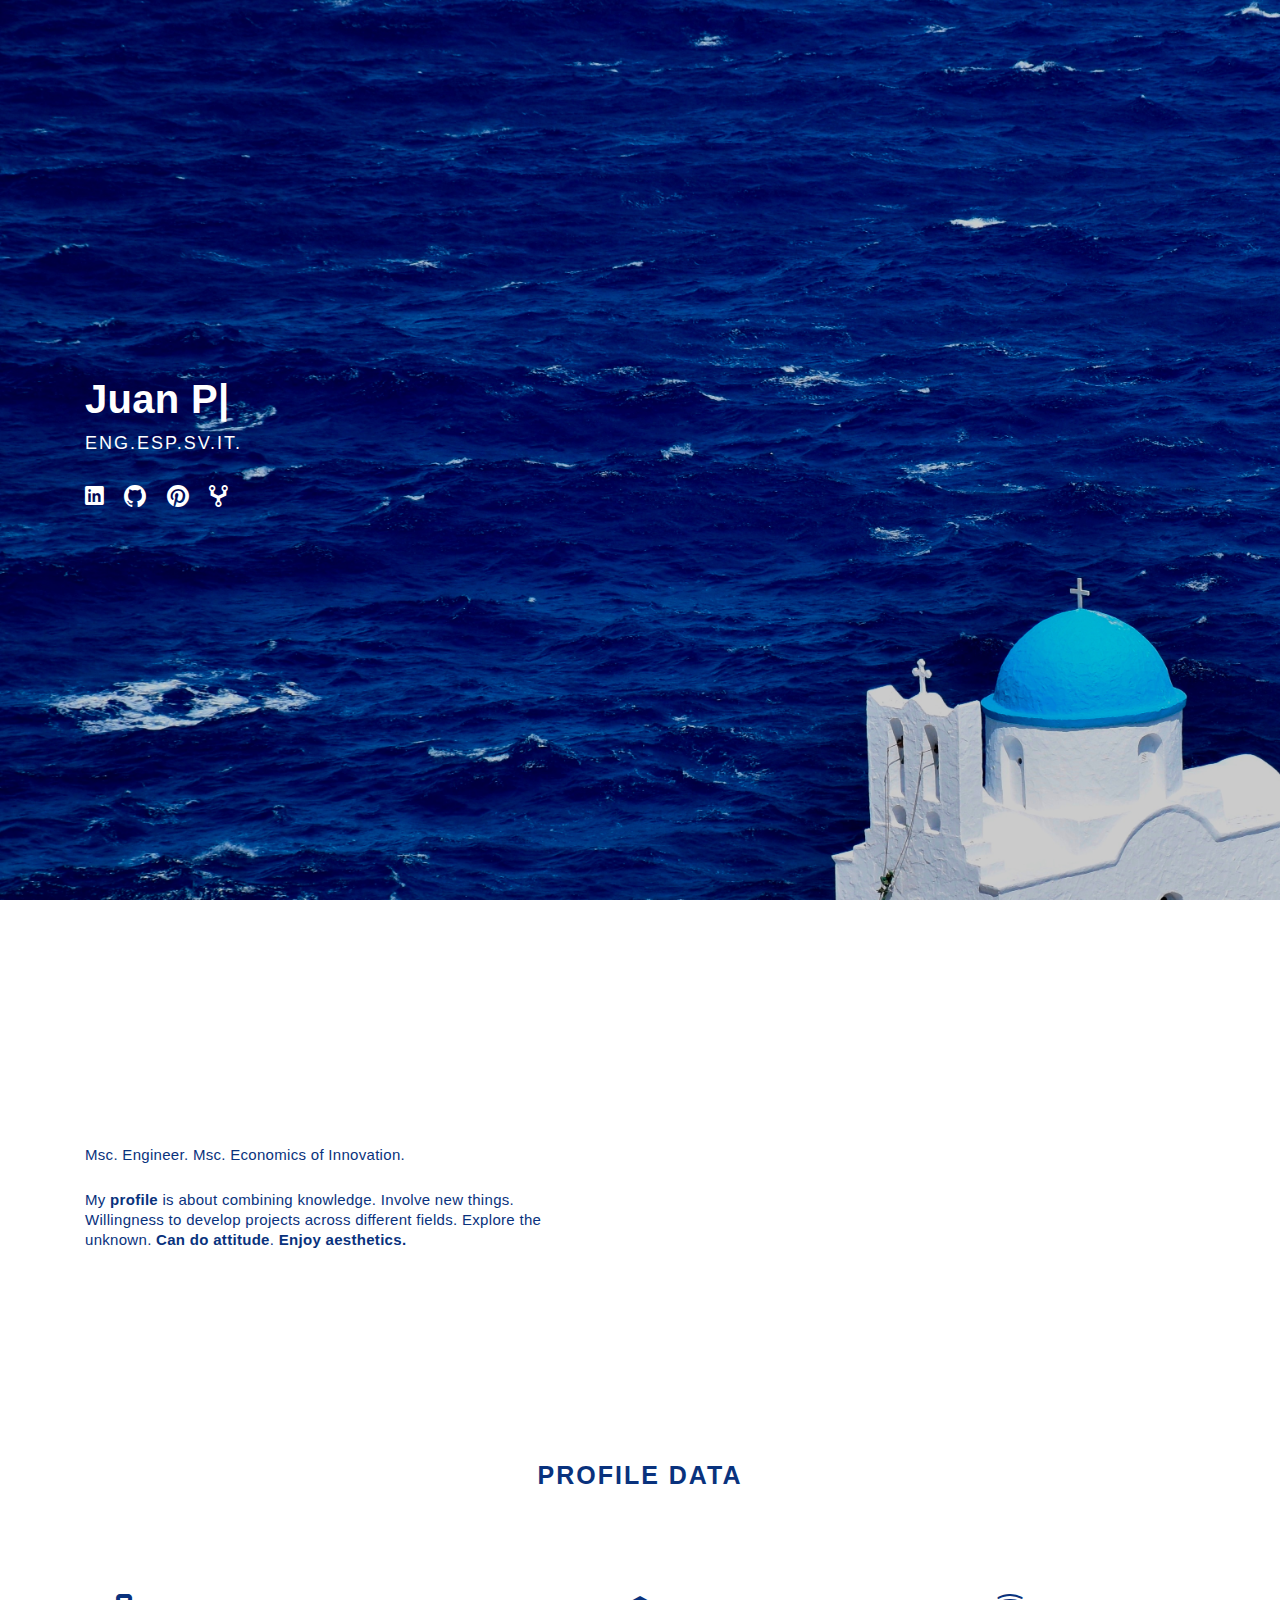
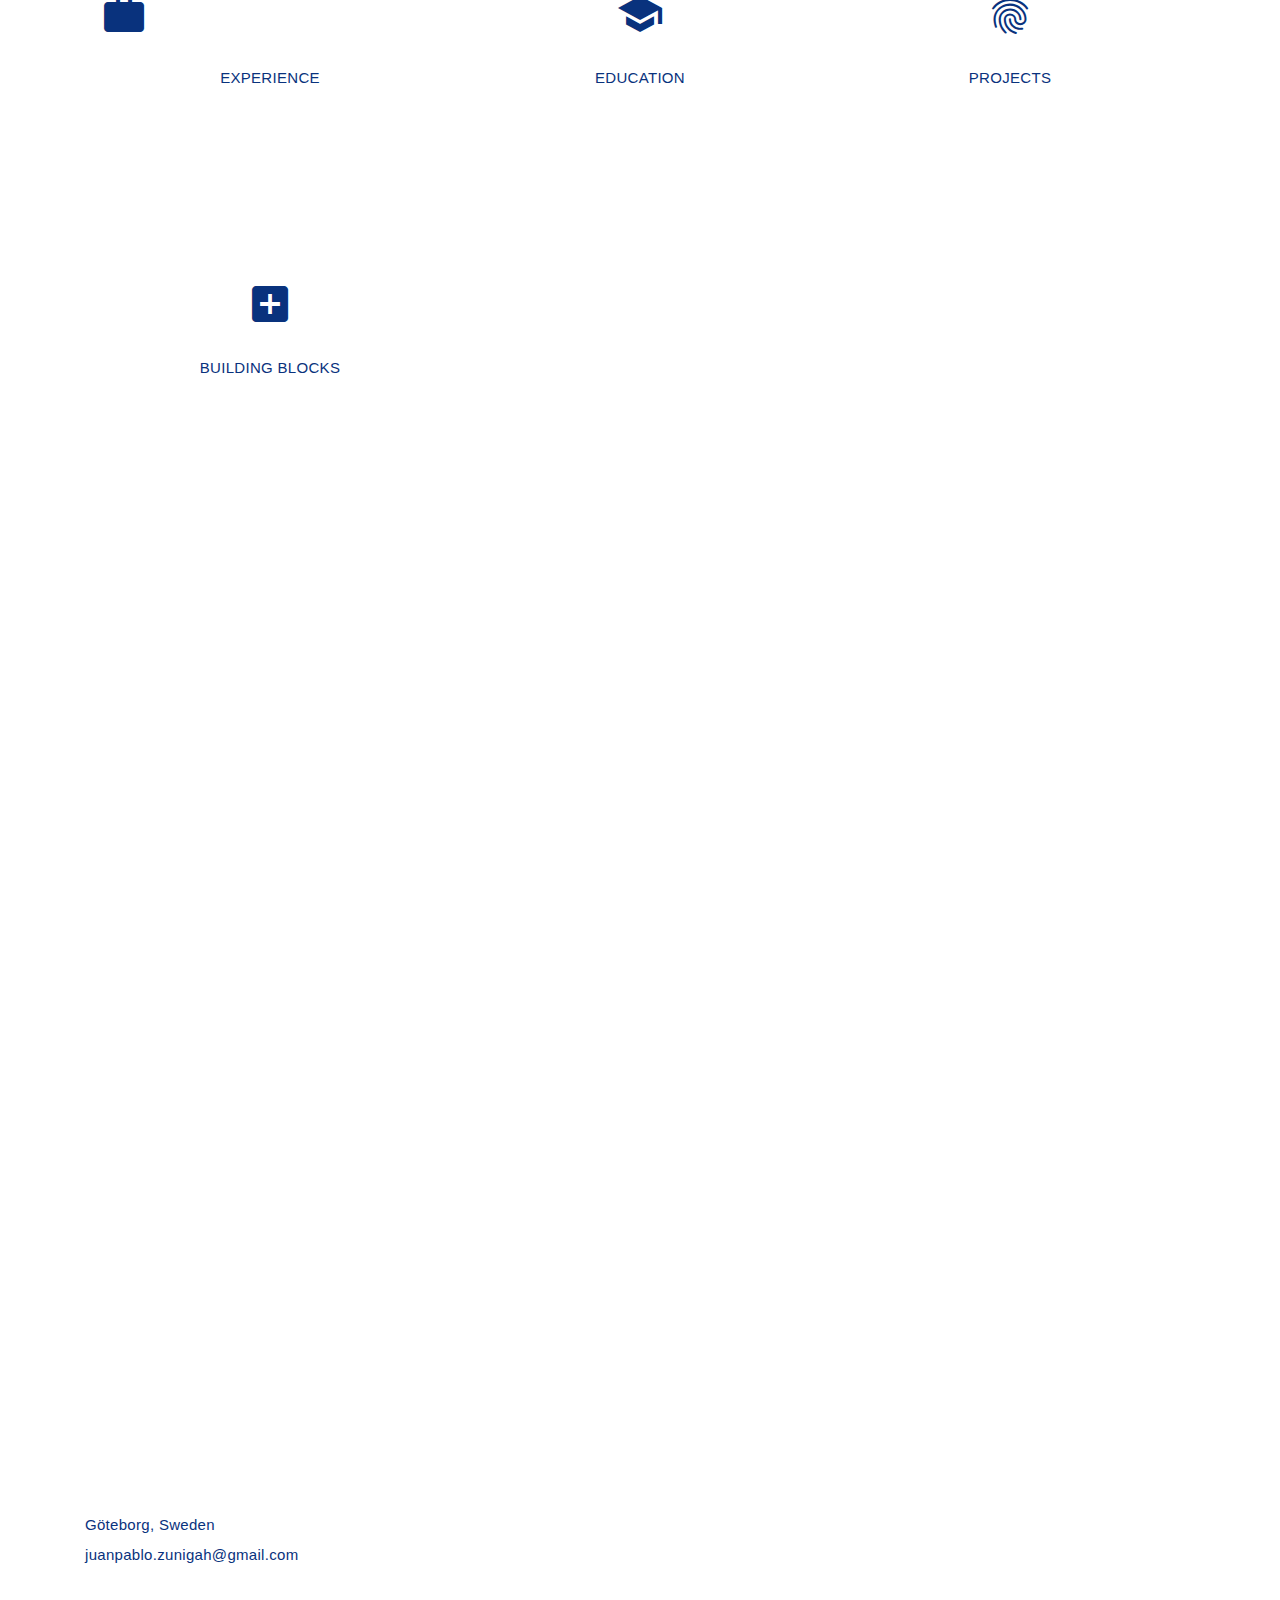
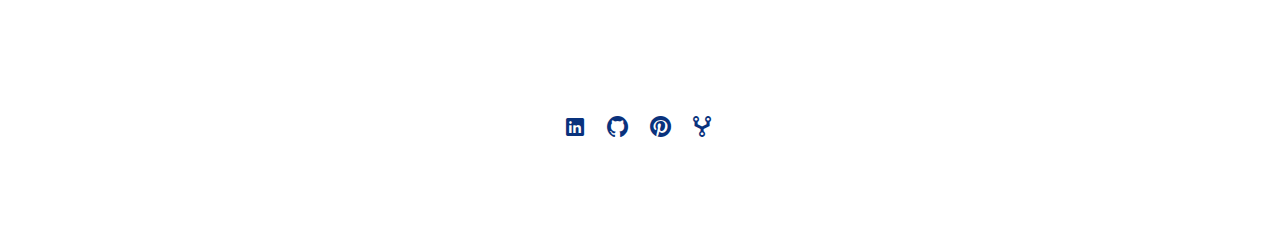
<file: index.html>
<!DOCTYPE html>
<html lang="en">

<head>
  <!-- meta -->
  <meta charset="utf-8">
  <meta content="width=device-width, initial-scale=1.0" name="viewport">

  <title>Juan Pablo Zuniga</title>
  <meta name="keywords" content="Juan Pablo Zuniga Hidalgo, universidad tecnica federico santa maria, Chalmers, Innovation, Masters,Chile , Sweden,  " >
  <meta name="description" content="Engineer, Chalmers, Coding, Design, cycling" >

  <!-- Google Fonts -->
  <link href="https://fonts.googleapis.com/css?family=Consolas:300,300i,400,400i,500,500i,600,600i,700,700i|Playfair+Display:400,400i,700,700i,900,900i" rel="stylesheet">
<link href="https://fonts.googleapis.com/icon?family=Material+Icons" rel="stylesheet">
  <!-- Bootstrap CSS File -->
  <link href="lib/bootstrap/css/bootstrap.min.css" rel="stylesheet">

  <!-- Libraries CSS Files -->
  <link href="lib/ionicons/css/ionicons.min.css" rel="stylesheet">
  <link href="lib/owlcarousel/assets/owl.carousel.min.css" rel="stylesheet">
  <link href="lib/magnific-popup/magnific-popup.css" rel="stylesheet">
  <link href="lib/hover/hover.min.css" rel="stylesheet">

  <!-- Main Stylesheet File -->
  <link href="css/style.css" rel="stylesheet">

  <!-- Responsive css -->
  <link href="css/responsive.css" rel="stylesheet">

  <!-- Favicon -->
  <link rel="shortcut icon" href="images/logoa.png">

  <meta name="viewport" content="width=device-width, initial-scale=1">
</head>
<!-- Google tag (gtag.js) -->
<script async src="https://www.googletagmanager.com/gtag/js?id=G-93V7J4ZG9Q"></script>
<script>
  window.dataLayer = window.dataLayer || [];
  function gtag(){dataLayer.push(arguments);}
  gtag('js', new Date());

  gtag('config', 'G-93V7J4ZG9Q');
</script>

<body>

  <!-- start section navbar -->

  <nav id="main-nav">
      <div class="row">
        <div class="container">

          <div class="logo">
            <a href="index.html"><p> </p></a>
          </div>

            <div class="responsive"><i data-icon="m" class="ion-navicon-round"></i></div>

            <ul class="nav-menu list-unstyled">
              <li><a href="#header" class="smoothScroll">Home</a></li>
              <li><a href="#about" class="smoothScroll">About</a></li>
              <li><a href="#portfolio" class="smoothScroll">Profile Data</a></li>
              <!-- <li><a href="#journal" class="smoothScroll">Things I like</a></li> -->
              <li><a href="#contact" class="smoothScroll">Contact</a></li>
            </ul>

          </div>
        </div>
    </nav>
  <!-- End section navbar -->


  <!-- start section header -->
  <div id="header" class="home">

    <div class="container">
      <div class="header-content">
        <h1><span class="typed"></span></h1>
        <p> ENG.ESP.SV.IT. </p>
        <ul class="list-unstyled list-social">
          <li><a href="https://se.linkedin.com/in/jpzuniga/en"><i class="ion-social-linkedin"></i></a></li>
          <li><a href="https://github.com/juanpablozunigahidalgo"><i class="ion-social-github"></i></a></li>
          <li><a href="https://www.pinterest.se/juanpabloZunigaH/"><i class="ion-social-pinterest"></i></a></li>
          <li><a href="https://www.upwork.com/o/profiles/users/~014dc3930a8604d292/"><i class="ion-network"></i></a></li>
        </ul>
      </div>
    </div>
  </div>
  <!-- End section header -->


  <!-- start section about us -->
  <div id="about" class="paddsection" style="margin-top: 30px; margin-bottom: 30px;">
    <div class="container">
      <div class="row justify-content-between">

       <!--<div class="col-lg-4 ">
          <div class="div-img-bg">
            <div class="about-img">
              <img src="images/me12.jpg" class="img-responsive" alt="me">
            </div>
          </div>
        </div>-->

        <div class="col-lg-7">
          <div class="about-descr">
            <p class="education">Msc. Engineer. Msc. Economics of Innovation.</p>
            <p class="separator"> My <a class="texta" href="https://se.linkedin.com/in/jpzuniga/en">profile</a> is about combining knowledge. Involve new things. Willingness to develop projects across different fields. Explore the unknown. <a class="texta" href="https://www.collinsdictionary.com/dictionary/english/can-do"> Can do attitude</a>.<a class="texta" href="https://en.wikipedia.org/wiki/Aesthetics"> Enjoy aesthetics.</a></p>
          </div>
        </div>
        <div></div>
      </div>
    </div>
  </div>
  <!-- end section about us -->


  <!-- start section services -->
  <!-- <div id="services">
    <div class="container">

        <div class="services-carousel owl-theme">

          <div class="services-block">

            <i class="ion-wrench"></i>
            <span>Engineering</span>
            <p class="separator">Msc mechanical engineer minor in energy. Strong mathematical foundation applied in physics. Design engineering.   </p>

          </div>

          <div class="services-block">

            <i class="ion-code-working"></i>
            <span>Code</span>
            <p class="separator">Java. Html. Css. Mathematica. Fortran. Visual basic. Sql. Matlab. Javascript. Atom. Python. Whatever. It is the same logic just different forms. It get solved with stackoverflow.</p>

          </div>

          <div class="services-block">

            <i class="ion-arrow-graph-up-right"></i>
            <span>Finance Analytics</span>
            <p class="separator">Excel.SAP.Power BI. Dynamics MS.Flow MS. Statistics. Financial modeling. Probabilities. What ever. It is just applied math. </p>

          </div>

          <div class="services-block">

            <i class="ion-social-android-outline"></i>
            <span>Mobile Development</span>
            <p class="separator">Android studio development.</p>

          </div>

          <div class="services-block">

            <i class="ion-android-bicycle"></i>
            <span>Sports</span>
            <p class="separator">Continuously improving. Teamwork. Focus. Mental strength. </p>

          </div>

          <div class="services-block">

            <i class="ion-compass"></i>
            <span>Adventure</span>
            <p class="separator">Adventurer by nature. Just embrace the unknown. Face it.</p>

          </div>

        </div>

    </div>

  </div>-->
 <!--end section services -->


  <!-- start section portfolio -->
  <div id="portfolio" class="text-center paddsection">
    <div class="container" style="margin-top: 0px; margin-bottom: 100px;">
      <div class="section-title text-center">
        <h2>Profile Data</h2>
      </div>
    </div>

    <div class="container" >
      <div class="row">
        <div class="col-md-12">
          <div class="portfolio-container">
            <div class="col-lg-4 col-md-6 portfolio-thumbnail all branding uikits webdesign">
              <a href="Experience.html">
              <!-- <img src="images/portfolio/1.jpg"  alt="img">-->
               <i class="material-icons" style="font-size:48px;color:#09327D">work_outline</i>
               <p class="PF">EXPERIENCE</p>
              </a>
            </div>
            <div class="col-lg-4 col-md-6 portfolio-thumbnail all mockups uikits photography">
              <a href="Education.html">
                <!-- <img src="images/portfolio/2.jpg"  alt="img">-->
                <i class="material-icons" style="font-size:48px;color:#09327D">school</i>
                <p class="PF">EDUCATION</p>
              </a>
            </div>
            <div class="col-lg-4 col-md-6 portfolio-thumbnail all mockups webdesign photography">
              <a href="Projects.html">
                <!-- <img src="images/portfolio/4.jpg"  alt="img">-->
                <i class="material-icons" style="font-size:48px;color:#09327D">fingerprint</i>
                <p class="PF">PROJECTS</p>
              </a>
            </div>
            <div class="col-lg-4 col-md-6 portfolio-thumbnail all mockups uikits webdesign">
              <a href="Buildingblocks.html">
                <!-- <img src="images/portfolio/6.jpg"  alt="img">-->
                <i class="material-icons" style="font-size:48px;color:#09327D">add_box</i>
                <p class="PF">BUILDING BLOCKS</p>
              </a>
            </div>
          </div>
        </div>
      </div>
    </div>
  </div>
  <!-- End section portfolio -->
  <!-- start section journal -->
          <!-- <div id="journal" class="text-left paddsection">
            <div class="container">
              <div class="section-title text-center">
                <h2>Things I like</h2>
              </div>
            </div>
            <div class="container">
              <div class="journal-block">
                <div class="row">
                  <div class="col-lg-4 col-md-6">
                    <div class="journal-info">
                      <a href="Risks.html"><img src="images/RI001.jpg" class="img-responsive" alt="img"></a>
                      <div class="journal-txt">
                        <h4><a href="Risks.html">Risk analysis</a></h4>
                      </div>
                    </div>
                  </div>
                  <div class="col-lg-4 col-md-6">
                    <div class="journal-info">
                      <a href="Psychology.html"><img src="images/A110.jpg" class="img-responsive" alt="img"></a>
                      <div class="journal-txt">
                        <h4><a href="Psychology.html">Psychology</a></h4>
                      </div>
                    </div>
                  </div>
                  <div class="col-lg-4 col-md-6">
                    <div class="journal-info">
                      <a href="Cycling.html"><img src="images/Bike001.jpg" class="img-responsive" alt="img"></a>
                      <div class="journal-txt">
                        <h4><a href="Cycling.html">Cycling</a></h4>
                      </div>
                    </div>
                  </div>
                </div>
              </div>
            </div>
          </div> -->
  <!-- End section journal -->

  <!-- start sectoion map -->
  <div class="map-responsive" >
  <iframe src="https://www.google.com/maps/embed?pb=!1m18!1m12!1m3!1d63359.085047877944!2d11.9719502!3d57.7088761!2m3!1f0!2f0!3f0!3m2!1i1024!2i768!4f13.1!3m3!1m2!1s0x464ff368124f297f%3A0xb5f6078e80e1f0a2!2sG%C3%B6teborg%20Central%20Station!5e0!3m2!1sen!2sse!4v1584108068579!5m2!1sen!2sse" 
  width="400" height="300" frameborder="0" style="border:0;" allowfullscreen="" aria-hidden="false" tabindex="0"></iframe>
  </div>
  <!-- start section contact -->
  <div id="contact" class="paddsection">
    <div class="container">
      <div class="contact-block1">
        <div class="row">
          <div class="col-lg-6">
            <div class="contact-contact">
              <h2 class="mb-30"></h2>
              <ul class="contact-details">
                <li><span>Göteborg, Sweden</span></li>
                <li><span>juanpablo.zunigah@gmail.com</span></li>
              </ul>
            </div>
          </div>
        </div>
      </div>
    </div>
  </div>
  <!-- start section footer -->
  <div id="footer" class="text-center">
    <div class="container">
      <div class="socials-media text-center">
        <ul class="list-unstyled">
          <li><a href="https://se.linkedin.com/in/jpzuniga/en"><i class="ion-social-linkedin"></i></a></li>
          <li><a href="https://github.com/juanpablozunigahidalgo"><i class="ion-social-github"></i></a></li>
          <li><a href="https://www.pinterest.se/juanpabloZunigaH/"><i class="ion-social-pinterest"></i></a></li>
          <li><a href="https://www.upwork.com/o/profiles/users/~014dc3930a8604d292/"><i class="ion-network"></i></a></li>
        </ul>
      </div>
      <p></p>
      <p></p>
    </div>
  </div>
  <!-- End section footer -->
  <!-- JavaScript Libraries -->
  <script src="lib/jquery/jquery.min.js"></script>
  <script src="lib/jquery/jquery-migrate.min.js"></script>
  <script src="lib/bootstrap/js/bootstrap.bundle.min.js"></script>
  <script src="lib/typed/typed.js"></script>
  <script src="lib/owlcarousel/owl.carousel.min.js"></script>
  <script src="lib/magnific-popup/magnific-popup.min.js"></script>
  <script src="lib/isotope/isotope.pkgd.min.js"></script>
  <!-- Contact Form JavaScript File -->
  <script src="contactform/contactform.js"></script>
  <!-- Template Main Javascript File -->
  <script src="js/main.js"></script>
</body>
</html>
</file>
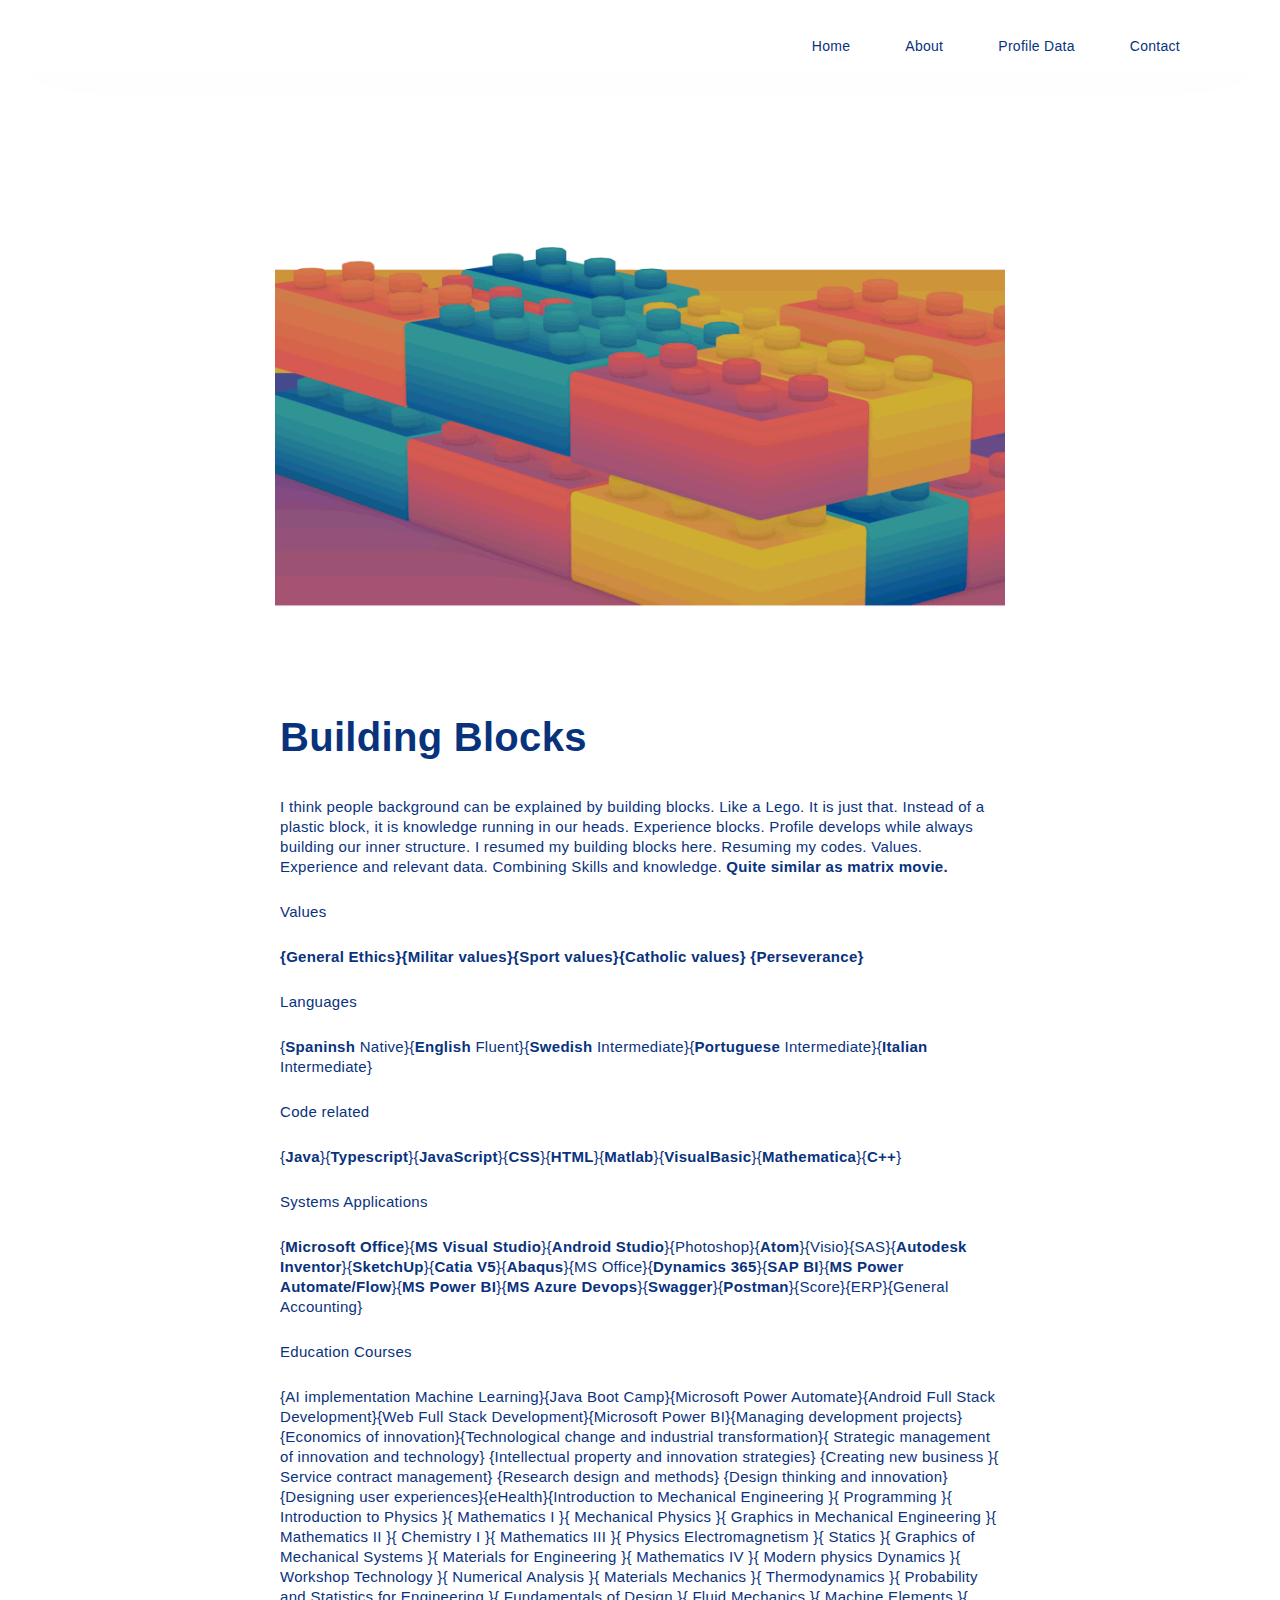
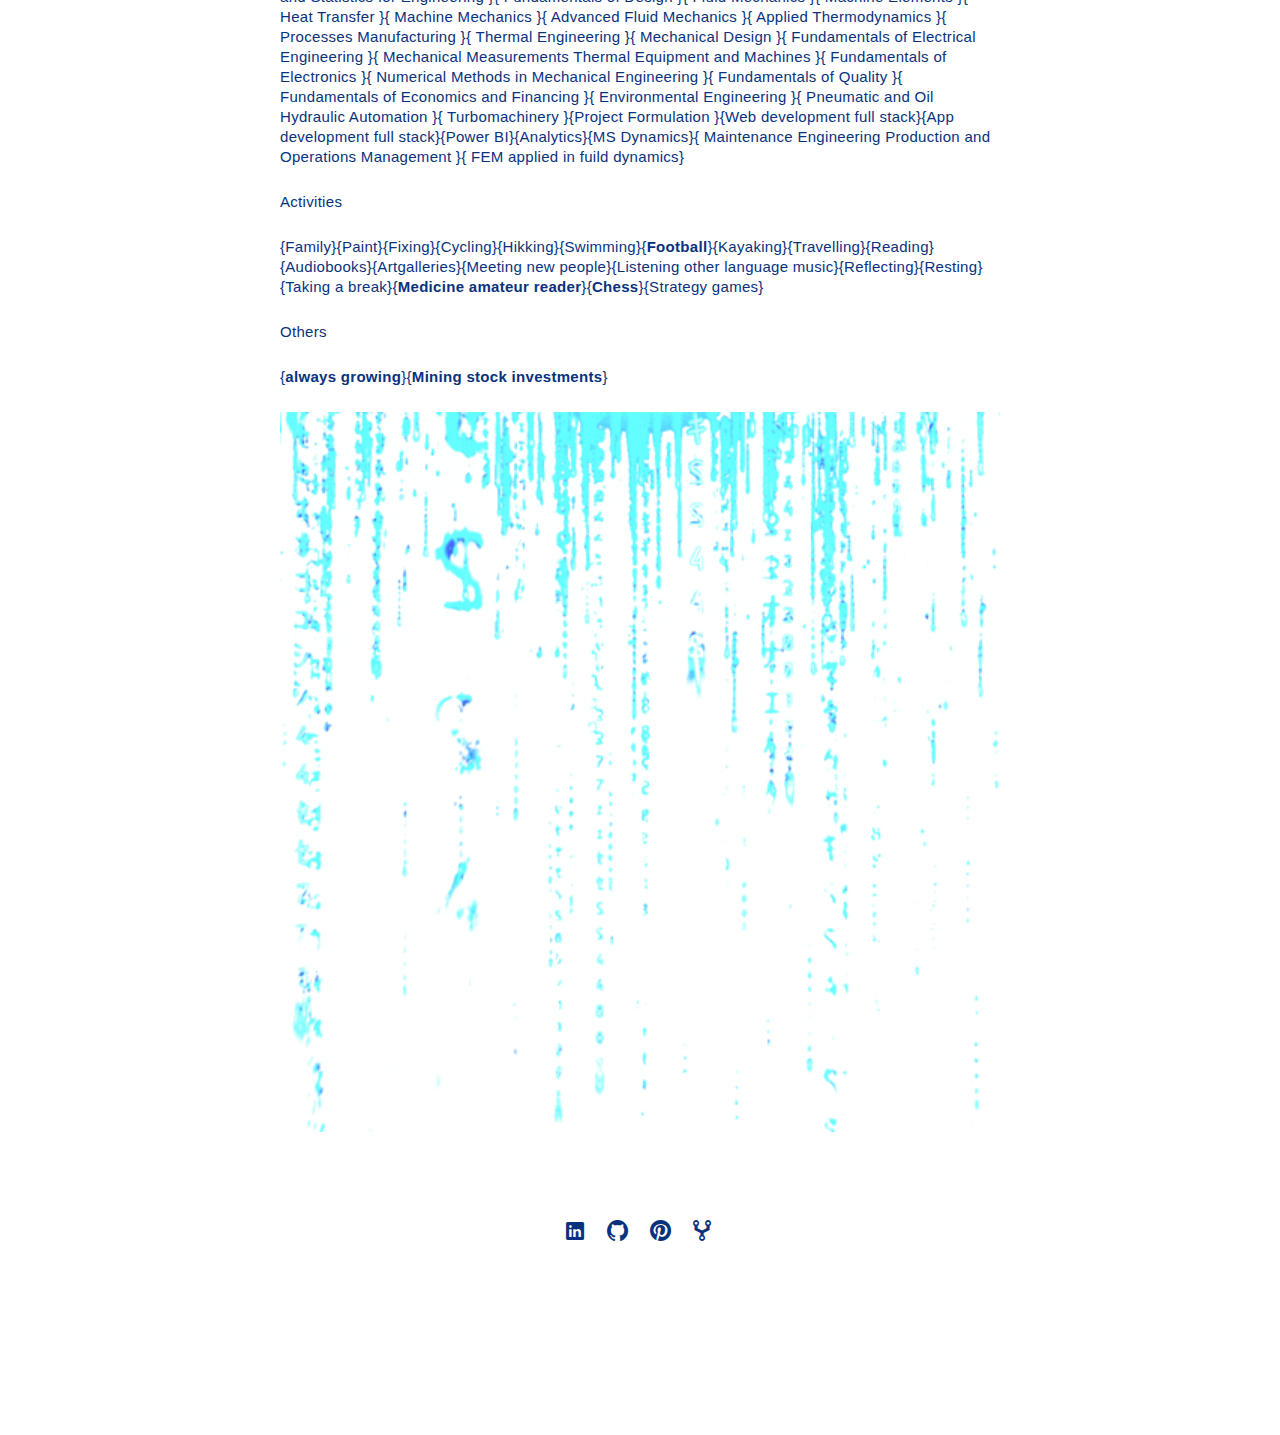
<file: Buildingblocks.html>
<!DOCTYPE html>
<html lang="en">

<head>
  <!-- meta -->
  <meta charset="utf-8">
  <meta content="width=device-width, initial-scale=1.0" name="viewport">

  <title>Juan Pablo Zuniga - Building Blocks </title>
  <meta name="keywords" content="Juan Pablo Zuniga Hidalgo, Universidad tecnica federico santa maria, Chalmers, Innovation, Masters,Chile , Sweden,  " >
  <meta name="description" content="Engineer, Chalmers, Coding, Design, cycling" >

  <!-- Google Fonts -->
  <link href="https://fonts.googleapis.com/css?family=Poppins:300,300i,400,400i,500,500i,600,600i,700,700i|Playfair+Display:400,400i,700,700i,900,900i" rel="stylesheet">

  <!-- Bootstrap CSS File -->
  <link href="lib/bootstrap/css/bootstrap.min.css" rel="stylesheet">

  <!-- Libraries CSS Files -->
  <link href="lib/ionicons/css/ionicons.min.css" rel="stylesheet">
  <link href="lib/owlcarousel/assets/owl.carousel.min.css" rel="stylesheet">
  <link href="lib/magnific-popup/magnific-popup.css" rel="stylesheet">
  <link href="lib/hover/hover.min.css" rel="stylesheet">

  <!-- Blog Stylesheet File -->
  <link href="css/blog.css" rel="stylesheet">

  <!-- Main Stylesheet File -->
  <link href="css/style.css" rel="stylesheet">

  <!-- Responsive css -->
  <link href="css/responsive.css" rel="stylesheet">

  <!-- Favicon -->
  <link rel="shortcut icon" href="images/logoa.png">
</head>
<!-- Google tag (gtag.js) -->
<script async src="https://www.googletagmanager.com/gtag/js?id=G-93V7J4ZG9Q"></script>
<script>
  window.dataLayer = window.dataLayer || [];
  function gtag(){dataLayer.push(arguments);}
  gtag('js', new Date());

  gtag('config', 'G-93V7J4ZG9Q');
</script>

<body>

  <!-- start section navbar -->
  <nav id="main-nav-subpage" class="subpage-nav">
    <div class="row">
      <div class="container">
        <div class="logo">
          <a href="index.html"><p> </p></a>
        </div>
        <div class="responsive"><i data-icon="m" class="ion-navicon-round"></i></div>
          <ul class="nav-menu list-unstyled">
            <li><a href="index.html#header" class="smoothScroll">Home</a></li>
            <li><a href="index.html#about" class="smoothScroll">About</a></li>
            <li><a href="index.html#portfolio" class="smoothScroll">Profile Data</a></li>
            <!-- <li><a href="index.html#journal" class="smoothScroll">Things I like</a></li> -->
            <li><a href="index.html#contact" class="smoothScroll">Contact</a></li>
          </ul>
      </div>
    </div>
  </nav>
  <!-- End section navbar -->
  <!-- start section main content -->
  <div class="main-content paddsection">
    <div class="container">
      <div class="row justify-content-center">
        <div class="col-md-8 col-md-offset-2">
          <div class="row">
            <div class="container-main single-main">
              <div class="col-md-12">
                <div class="block-main mb-30">
                  <div>
                  <img src="images/Coolthing2.gif" class="img-responsive" width="100%" alt="reviews2">
                  </div>
                    <div class="content-main single-post padDiv">
                      <div class="journal-txt">
                        <h4><a href="">Building Blocks</a></h4>
                      </div>
                      <div>
                          <p class="education">I think people background can be explained by building blocks. Like a Lego. It is just that. Instead of a plastic block, it is knowledge running in our heads. Experience blocks. Profile develops while always building our inner structure.
I resumed my building blocks here. Resuming my codes. Values. Experience and relevant data. Combining Skills and knowledge. <a class="texta" href="https://www.youtube.com/watch?v=AGZiLMGdCE0">Quite similar as</a> <a class="texta" href="https://www.youtube.com/watch?v=qXTuLVaI15U">matrix movie.</a> </p>
                      </div>
                      <div>
                        <div class="post-meta">
                            <p>Values</p>
                        </div>
                        <p class="education"><a class="texta" href="https://en.wikipedia.org/wiki/Ethics">{General Ethics}</a><a class="texta" href="https://www.army.mil/values/">{Militar values}</a><a class="texta" href="https://cityofgood.sg/resources/values-sports-can-teach/">{Sport values}</a><a class="texta" href="https://www.librarything.com/topic/172073">{Catholic values}</a><a class="texta" href="https://dictionary.cambridge.org/dictionary/english/perseverance"> {Perseverance} </a> </p>
                      </div>
                      <div>
                        <div class="post-meta">
                            <p>Languages</p>
                        </div>
                        <p class="education">{<a class="texta" href="https://en.wikipedia.org/wiki/Spanish_language">Spaninsh </a> Native}{<a class="texta" href="https://en.wikipedia.org/wiki/English_language">English </a> Fluent}{<a class="texta" href="https://en.wikipedia.org/wiki/Swedish_language">Swedish </a> Intermediate}{<a class="texta" href="https://en.wikipedia.org/wiki/Portuguese_language">Portuguese </a> Intermediate}{<a class="texta" href="https://en.wikipedia.org/wiki/Italian_language">Italian </a> Intermediate}</p>
                      </div>
                      <div>
                        <div class="post-meta">
                            <p>Code related</p>
                        </div>
                        <p class="education">{<a class="texta" href="https://en.wikipedia.org/wiki/Java_(programming_language)">Java</a>}{<a class="texta" href="https://en.wikipedia.org/wiki/TypeScript">Typescript</a>}{<a class="texta" href="https://en.wikipedia.org/wiki/JavaScript">JavaScript</a>}{<a class="texta" href="https://en.wikipedia.org/wiki/Cascading_Style_Sheets">CSS</a>}{<a class="texta" href="https://en.wikipedia.org/wiki/HTML">HTML</a>}{<a class="texta" href="https://en.wikipedia.org/wiki/MATLAB">Matlab</a>}{<a class="texta" href="https://en.wikipedia.org/wiki/Visual_Basic">VisualBasic</a>}{<a class="texta" href="https://en.wikipedia.org/wiki/Wolfram_Mathematica">Mathematica</a>}{<a class="texta" href="https://en.wikipedia.org/wiki/C%2B%2B">C++</a>}</p>
                      </div>
                      <div>
                        <div class="post-meta">
                            <p>Systems Applications</p>
                        </div>
                        <p class="education">{<a class="texta" href="https://en.wikipedia.org/wiki/Microsoft_Office">Microsoft Office</a>}{<a class="texta" href="https://en.wikipedia.org/wiki/Visual_Studio">MS Visual Studio</a>}{<a class="texta" href="https://developer.android.com/studio">Android Studio</a>}{Photoshop}{<a class="texta" href="https://atom.io/">Atom</a>}{Visio}{SAS}{<a class="texta" href="https://en.wikipedia.org/wiki/Autodesk_Inventor">Autodesk Inventor</a>}{<a class="texta" href="https://www.sketchup.com/">SketchUp</a>}{<a class="texta" href="https://en.wikipedia.org/wiki/CATIA">Catia V5</a>}{<a class="texta" href="https://en.wikipedia.org/wiki/Abaqus">Abaqus</a>}{MS Office}{<a class="texta" href="https://en.wikipedia.org/wiki/Microsoft_Dynamics_365">Dynamics 365</a>}{<a class="texta" href="https://www.sap.com/products/analytics/business-intelligence-bi.html">SAP BI</a>}{<a class="texta" href="https://flow.microsoft.com/en-us/">MS Power Automate/Flow</a>}{<a class="texta" href="https://docs.microsoft.com/en-us/power-bi/fundamentals/power-bi-overview">MS Power BI</a>}{<a class="texta" href="https://en.wikipedia.org/wiki/Azure_DevOps">MS Azure Devops</a>}{<a class="texta" href="https://en.wikipedia.org/wiki/Swagger_(software)">Swagger</a>}{<a class="texta" href="https://en.wikipedia.org/wiki/Postman_(software)">Postman</a>}{Score}{ERP}{General Accounting}</p>
                      </div>
                      <div>
                        <div class="post-meta">
                            <p>Education Courses</p>
                        </div>
                        <p class="education">{AI implementation Machine Learning}{Java Boot Camp}{Microsoft Power Automate}{Android Full Stack Development}{Web Full Stack Development}{Microsoft Power BI}{Managing development projects}{Economics of innovation}{Technological change and industrial transformation}{ Strategic management of innovation and technology} {Intellectual property and innovation strategies} {Creating new business }{ Service contract management} {Research design and methods} {Design thinking and innovation}{Designing user experiences}{eHealth}{Introduction to Mechanical Engineering }{ Programming }{ Introduction to Physics }{ Mathematics I }{ Mechanical Physics }{ Graphics in Mechanical Engineering }{ Mathematics II }{ Chemistry I }{ Mathematics III }{ Physics Electromagnetism }{ Statics }{ Graphics of Mechanical Systems }{ Materials for Engineering }{ Mathematics IV }{ Modern physics Dynamics }{ Workshop Technology }{ Numerical Analysis }{ Materials Mechanics }{ Thermodynamics }{ Probability and Statistics for Engineering }{ Fundamentals of Design }{ Fluid Mechanics }{ Machine Elements }{ Heat Transfer }{ Machine Mechanics }{ Advanced Fluid Mechanics }{ Applied Thermodynamics }{ Processes Manufacturing }{ Thermal Engineering }{ Mechanical Design }{ Fundamentals of Electrical Engineering }{ Mechanical Measurements Thermal Equipment and Machines }{ Fundamentals of Electronics }{ Numerical Methods in Mechanical Engineering }{ Fundamentals of Quality }{ Fundamentals of Economics and Financing }{ Environmental Engineering }{ Pneumatic and Oil Hydraulic Automation }{ Turbomachinery }{Project Formulation }{Web development full stack}{App development full stack}{Power BI}{Analytics}{MS Dynamics}{ Maintenance Engineering Production and Operations Management }{ FEM applied in fuild dynamics}</p>
                      </div>
                      <div>
                        <div class="post-meta">
                            <p>Activities</p>
                        </div>
                        <p class="education">{Family}{Paint}{Fixing}{Cycling}{Hikking}{Swimming}{<a class="texta" href="https://www.youtube.com/watch?v=b2veTm2rd1c">Football</a>}{Kayaking}{Travelling}{Reading}{Audiobooks}{Artgalleries}{Meeting new people}{Listening other language music}{Reflecting}{Resting}{Taking a break}{<a class="texta" href="https://www.ncbi.nlm.nih.gov/pmc/">Medicine amateur reader</a>}{<a class="texta" href="https://www.chess.com/stats/live/rapid/juanpablosansano">Chess</a>}{Strategy games}</p>
                      </div>
                      <div>
                        <div class="post-meta">
                            <p>Others</p>
                        </div>
                        <p class="education">{<a class="texta" href="https://www.urbandictionary.com/define.php?term=Always%20Growing">always growing</a>}{<a class="texta" href="https://en.wikipedia.org/wiki/List_of_largest_mining_companies_by_revenue">Mining stock investments</a>}</p>
                      </div>
                      <div>
                      <img src="images/coolthing7.gif" class="img-responsive" width="100%" alt="reviews2">
                      </div>
                </div>
              </div>
              <div class="col-md-12">
              </div>
              <div class="col-lg-12">
              </div>
            </div>
          </div>
        </div>
      </div>
    </div>
  </div>
  <!--  </div> -->
  <!-- start section main content -->

  <!-- start section footer -->
  <div id="footer" class="text-center">
    <div class="container">
      <div class="socials-media text-center">

        <ul class="list-unstyled">
          <li><a href="https://se.linkedin.com/in/jpzuniga/en"><i class="ion-social-linkedin"></i></a></li>
          <li><a href="https://github.com/juanpablozunigahidalgo"><i class="ion-social-github"></i></a></li>
          <li><a href="https://www.pinterest.se/juanpabloZunigaH/"><i class="ion-social-pinterest"></i></a></li>
          <li><a href="https://www.upwork.com/o/profiles/users/~014dc3930a8604d292/"><i class="ion-network"></i></a></li>
        </ul>

      </div>

      <p></p>
      <p></p>

      <div class="credits">

        <a href=""></a>
      </div>

    </div>
  </div>
  <!-- End section footer -->

  <!-- JavaScript Libraries -->
  <script src="lib/jquery/jquery.min.js"></script>
  <script src="lib/jquery/jquery-migrate.min.js"></script>
  <script src="lib/bootstrap/js/bootstrap.bundle.min.js"></script>
  <script src="lib/typed/typed.js"></script>
  <script src="lib/owlcarousel/owl.carousel.min.js"></script>
  <script src="lib/magnific-popup/magnific-popup.min.js"></script>
  <script src="lib/isotope/isotope.pkgd.min.js"></script>

  <!-- Contact Form JavaScript File -->
  <script src="contactform/contactform.js"></script>

  <!-- Template Main Javascript File -->
  <script src="js/main.js"></script>

</body>

</html>
</file>
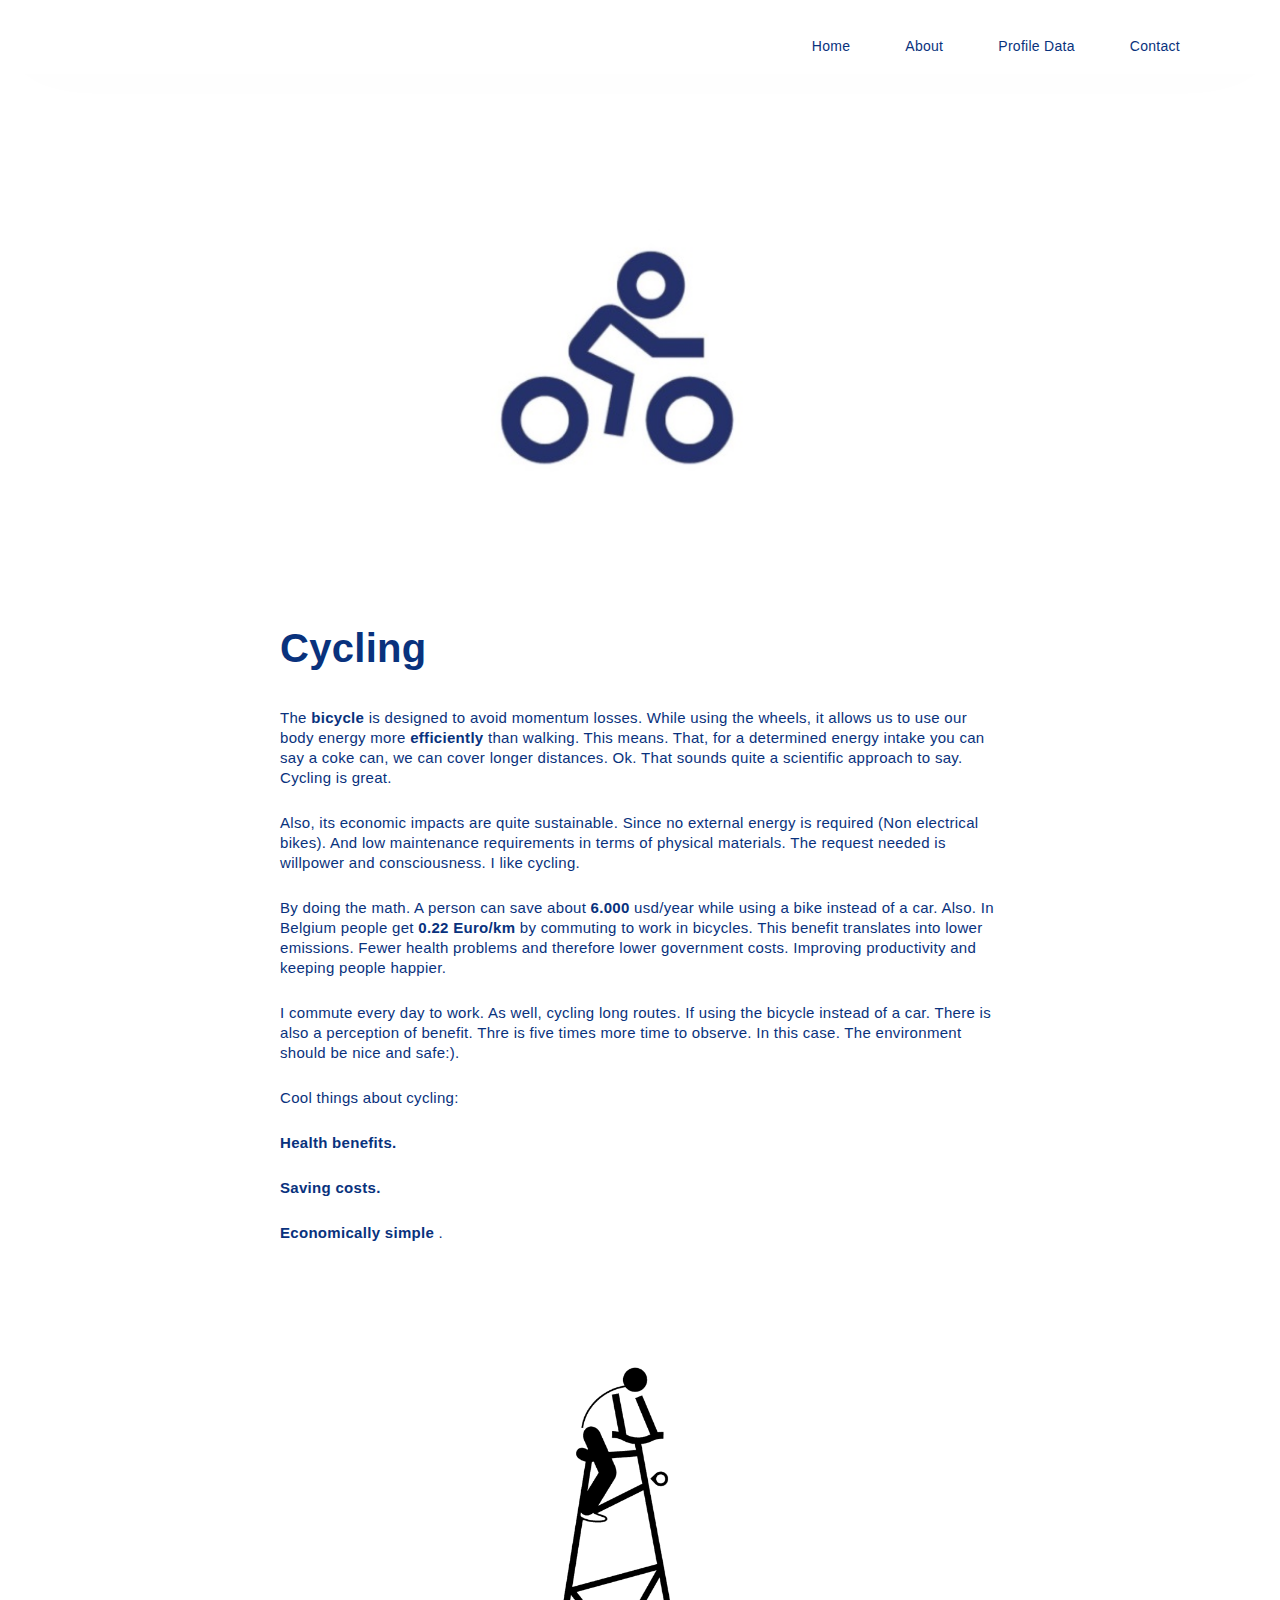
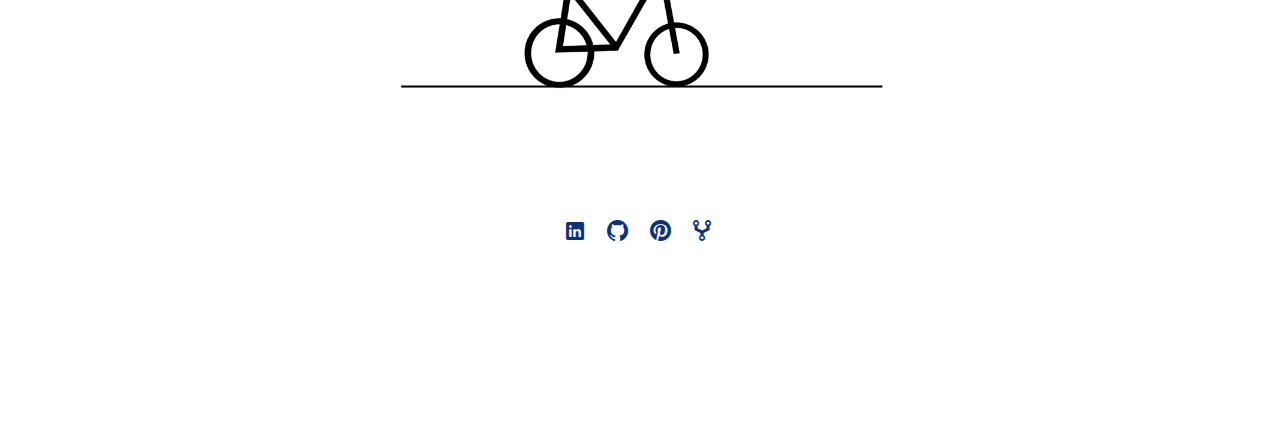
<file: Cycling.html>
<!DOCTYPE html>
<html lang="en">

<head>
  <!-- meta -->
  <meta charset="utf-8">
  <meta content="width=device-width, initial-scale=1.0" name="viewport">

  <title> Juan Pablo Zuniga - Cycling </title>
  <meta name="keywords" content="Juan Pablo Zuniga Hidalgo, Universidad tecnica federico santa maria, Chalmers, Innovation, Masters,Chile , Sweden,  " >
  <meta name="description" content="Engineer, Chalmers, Coding, Design, cycling" >

  <!-- Google Fonts -->
  <link href="https://fonts.googleapis.com/css?family=Poppins:300,300i,400,400i,500,500i,600,600i,700,700i|Playfair+Display:400,400i,700,700i,900,900i" rel="stylesheet">

  <!-- Bootstrap CSS File -->
  <link href="lib/bootstrap/css/bootstrap.min.css" rel="stylesheet">

  <!-- Libraries CSS Files -->
  <link href="lib/ionicons/css/ionicons.min.css" rel="stylesheet">
  <link href="lib/owlcarousel/assets/owl.carousel.min.css" rel="stylesheet">
  <link href="lib/magnific-popup/magnific-popup.css" rel="stylesheet">
  <link href="lib/hover/hover.min.css" rel="stylesheet">

  <!-- Blog Stylesheet File -->
  <link href="css/blog.css" rel="stylesheet">

  <!-- Main Stylesheet File -->
  <link href="css/style.css" rel="stylesheet">

  <!-- Responsive css -->
  <link href="css/responsive.css" rel="stylesheet">

  <!-- Favicon -->
  <link rel="shortcut icon" href="images/logoa.png">
</head>
<!-- Google tag (gtag.js) -->
<script async src="https://www.googletagmanager.com/gtag/js?id=G-93V7J4ZG9Q"></script>
<script>
  window.dataLayer = window.dataLayer || [];
  function gtag(){dataLayer.push(arguments);}
  gtag('js', new Date());

  gtag('config', 'G-93V7J4ZG9Q');
</script>

<body>

  <!-- start section navbar -->
  <nav id="main-nav-subpage" class="subpage-nav">
    <div class="row">
      <div class="container">
        <div class="logo">
          <a href="index.html"><p> </p></a>
        </div>
        <div class="responsive"><i data-icon="m" class="ion-navicon-round"></i></div>
          <ul class="nav-menu list-unstyled">
            <li><a href="index.html#header" class="smoothScroll">Home</a></li>
            <li><a href="index.html#about" class="smoothScroll">About</a></li>
            <li><a href="index.html#portfolio" class="smoothScroll">Profile Data</a></li>
            <!-- <li><a href="index.html#journal" class="smoothScroll">Things I like</a></li> -->
            <li><a href="index.html#contact" class="smoothScroll">Contact</a></li>
          </ul>
      </div>
    </div>
  </nav>
  <!-- End section navbar -->
  <!-- start section main content -->
  <div class="main-content paddsection">
    <div class="container">
      <div class="row justify-content-center">
        <div class="col-md-8 col-md-offset-2">
          <div class="row">
            <div class="container-main single-main">
              <div class="col-md-12">
                <div class="block-main mb-30">
                  <div>
                  <img src="images/Bike001.jpg" width="100%" class="img-responsive" alt="reviews2">
                  </div>
                    <div class="content-main single-post padDiv">
                      <div class="journal-txt">
                        <h4><a href="https://en.wikipedia.org/wiki/Cycling">Cycling</a></h4>
                      </div>
                      <div>
                          <p class="education">The <a class="texta" href=" https://en.wikipedia.org/wiki/Bicycle"> bicycle </a> is designed to avoid momentum losses. While using the wheels, it allows us to use our body energy more <a class="texta" href=" https://www.exploratorium.edu/cycling/humanpower1.html">efficiently</a> than walking. This means. That, for a determined energy intake you can say a coke can, we can cover longer distances. Ok. That sounds quite a scientific approach to say. Cycling is great.</p>
                          <p class="education">Also, its economic impacts are quite sustainable. Since no external energy is required (Non electrical bikes). And low maintenance requirements in terms of physical materials. The request needed is willpower and consciousness. I like cycling.</p>
                          <p class="education">By doing the math. A person can save about <a class="texta" href=" https://bicycleuniverse.com/car-free-millionaire/">6.000</a> usd/year while using a bike instead of a car. Also. In Belgium people get <a class="texta" href=" https://ecf.com/sites/ecf.com/files/141117-Commuting-Who-Pays-The-Bill_2.pdf">0.22 Euro/km </a> by commuting to work in bicycles. This benefit  translates into lower emissions. Fewer health problems and therefore lower government costs. Improving productivity and keeping people happier. </p>
                          <p class="education">I commute every day to work. As well, cycling long routes. If using the bicycle instead of a car. There is also a perception of benefit. Thre is five times more time to observe. In this case. The environment should be nice and safe:).</p>
                          <p class="education">Cool things about cycling: </p>
                          <p class="education"><a class="texta" href=" https://www.google.com/search?q=health+benefits+cycling"> Health benefits. </a></p>
                          <p class="education"><a class="texta" href=" https://cycletoworkcalculator.com/"> Saving costs. </a></p>
                          <p class="education"><a class="texta" href=" http://www.granfondoguide.com/Contents/Index/4334/ten-reasons-why-cyclists-are-bad-for-the-economy"> Economically simple </a>. </p>
                      </div>
                      <div>
                      <img src="images/coolthing13.gif" class="img-responsive" width="100%" alt="reviews2">
                      </div>
                </div>
              </div>
              <div class="col-md-12">
              </div>
              <div class="col-lg-12">
              </div>
            </div>
          </div>
        </div>
      </div>
    </div>
  </div>
  <!--  </div> -->
  <!-- start section main content -->

  <!-- start section footer -->
  <div id="footer" class="text-center">
    <div class="container">
      <div class="socials-media text-center">

        <ul class="list-unstyled">
          <li><a href="https://se.linkedin.com/in/jpzuniga/en"><i class="ion-social-linkedin"></i></a></li>
          <li><a href="https://github.com/juanpablozunigahidalgo"><i class="ion-social-github"></i></a></li>
          <li><a href="https://www.pinterest.se/juanpabloZunigaH/"><i class="ion-social-pinterest"></i></a></li>
          <li><a href="https://www.upwork.com/o/profiles/users/~014dc3930a8604d292/"><i class="ion-network"></i></a></li>
        </ul>

      </div>

      <p></p>
      <p></p>

      <div class="credits">

        <a href=""></a>
      </div>

    </div>
  </div>
  <!-- End section footer -->

  <!-- JavaScript Libraries -->
  <script src="lib/jquery/jquery.min.js"></script>
  <script src="lib/jquery/jquery-migrate.min.js"></script>
  <script src="lib/bootstrap/js/bootstrap.bundle.min.js"></script>
  <script src="lib/typed/typed.js"></script>
  <script src="lib/owlcarousel/owl.carousel.min.js"></script>
  <script src="lib/magnific-popup/magnific-popup.min.js"></script>
  <script src="lib/isotope/isotope.pkgd.min.js"></script>

  <!-- Contact Form JavaScript File -->
  <script src="contactform/contactform.js"></script>

  <!-- Template Main Javascript File -->
  <script src="js/main.js"></script>

</body>

</html>
</file>
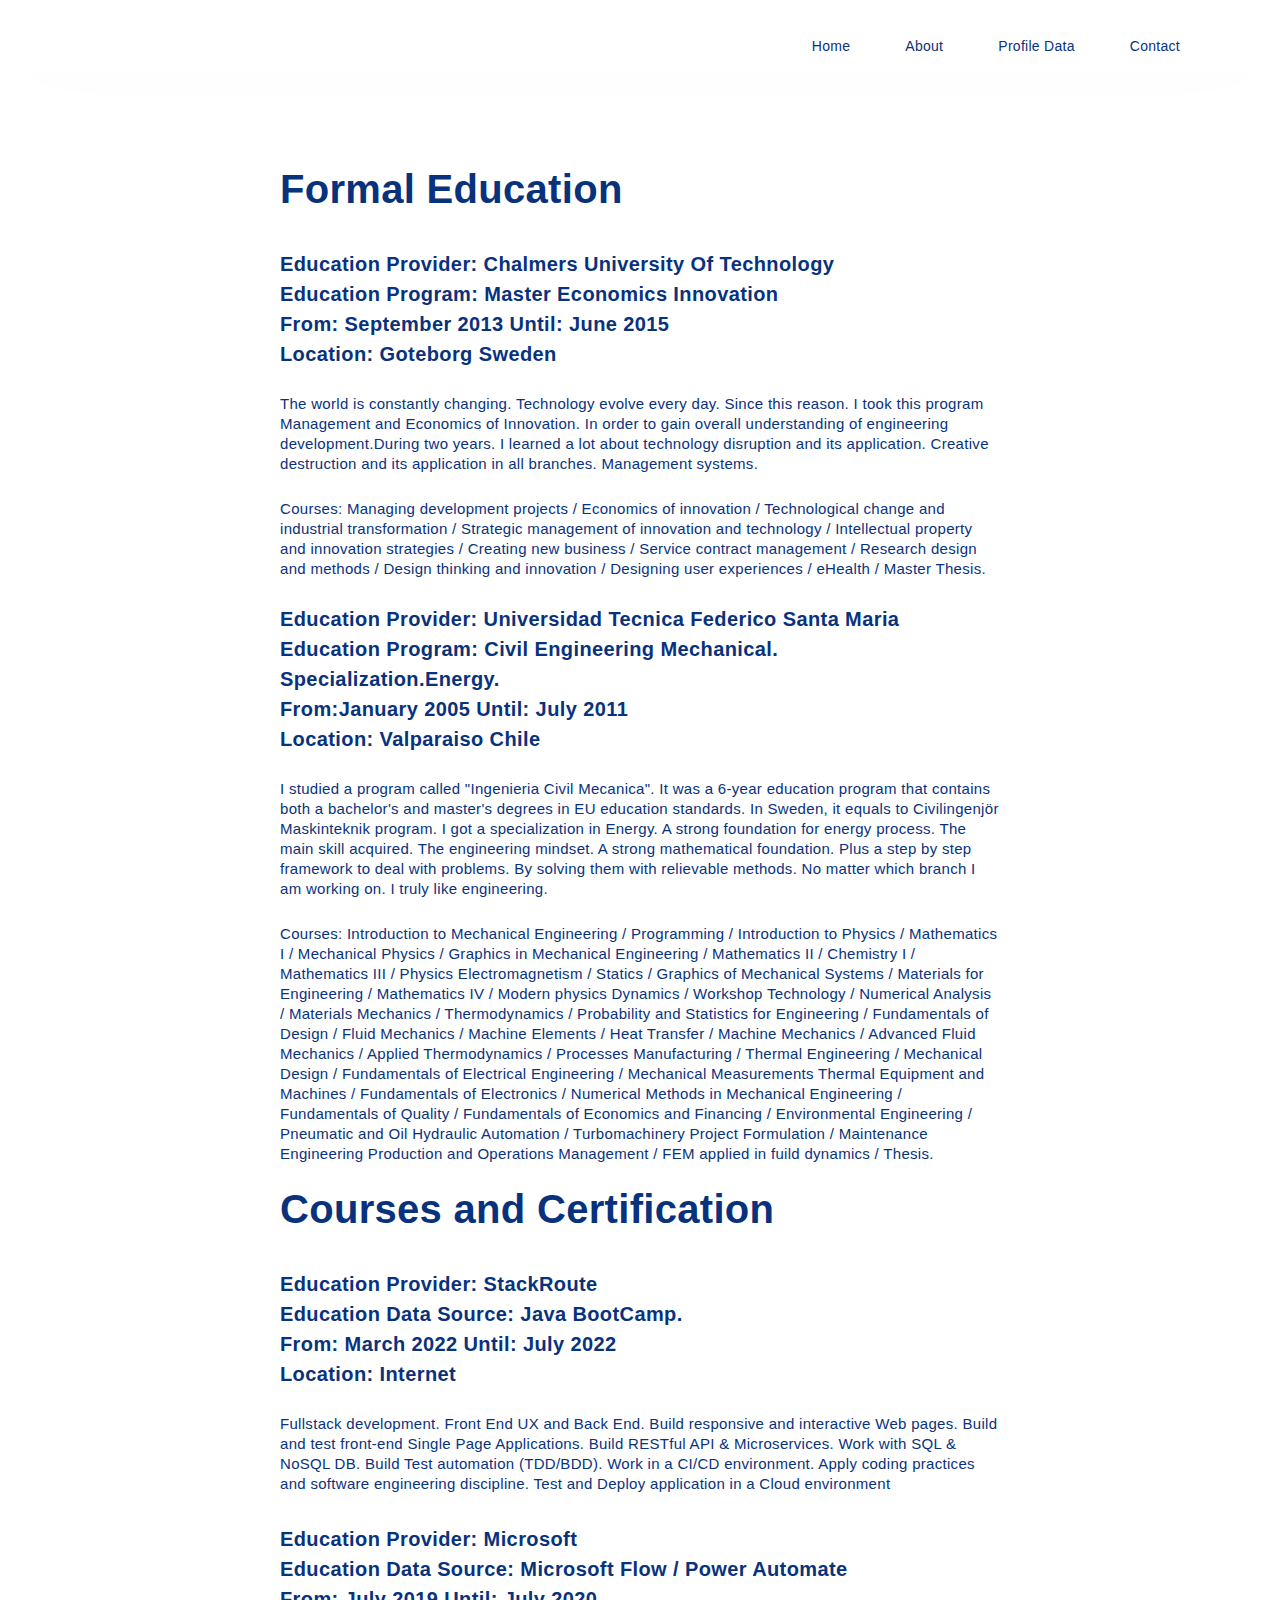
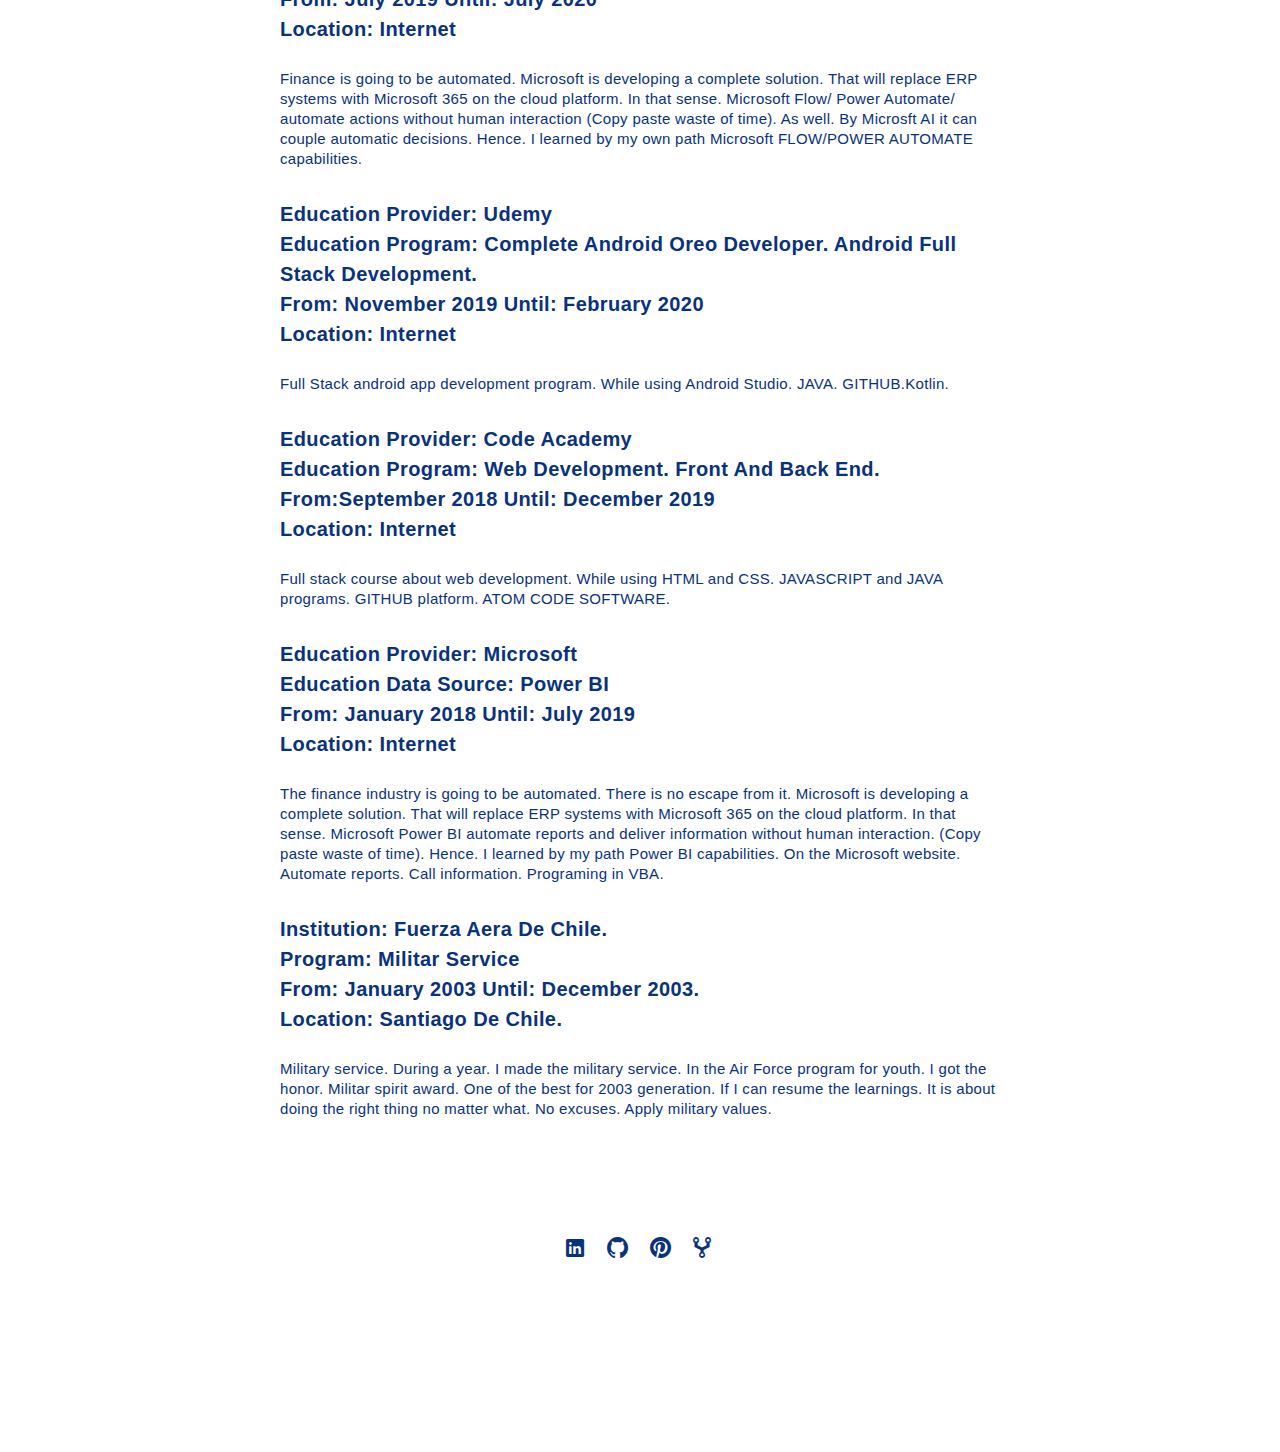
<file: Education.html>
<!DOCTYPE html>
<html lang="en">

<head>
  <!-- meta -->
  <meta charset="utf-8">
  <meta content="width=device-width, initial-scale=1.0" name="viewport">

  <title> Juan Pablo Zuniga - Education </title>
  <meta name="keywords" content="Juan Pablo Zuniga Hidalgo, Universidad tecnica federico santa maria, Chalmers, Innovation, Masters,Chile , Sweden,  " >
  <meta name="description" content="Engineer, Chalmers, Coding, Design, cycling" >

  <!-- Google Fonts -->
  <link href="https://fonts.googleapis.com/css?family=Poppins:300,300i,400,400i,500,500i,600,600i,700,700i|Playfair+Display:400,400i,700,700i,900,900i" rel="stylesheet">

  <!-- Bootstrap CSS File -->
  <link href="lib/bootstrap/css/bootstrap.min.css" rel="stylesheet">

  <!-- Libraries CSS Files -->
  <link href="lib/ionicons/css/ionicons.min.css" rel="stylesheet">
  <link href="lib/owlcarousel/assets/owl.carousel.min.css" rel="stylesheet">
  <link href="lib/magnific-popup/magnific-popup.css" rel="stylesheet">
  <link href="lib/hover/hover.min.css" rel="stylesheet">

  <!-- Blog Stylesheet File -->
  <link href="css/blog.css" rel="stylesheet">

  <!-- Main Stylesheet File -->
  <link href="css/style.css" rel="stylesheet">

  <!-- Responsive css -->
  <link href="css/responsive.css" rel="stylesheet">

  <!-- Favicon -->
  <link rel="shortcut icon" href="images/logoa.png">

</head>
<!-- Google tag (gtag.js) -->
<script async src="https://www.googletagmanager.com/gtag/js?id=G-93V7J4ZG9Q"></script>
<script>
  window.dataLayer = window.dataLayer || [];
  function gtag(){dataLayer.push(arguments);}
  gtag('js', new Date());

  gtag('config', 'G-93V7J4ZG9Q');
</script>

<body>

  <!-- start section navbar -->
  <nav id="main-nav-subpage" class="subpage-nav">
    <div class="row">
      <div class="container">
        <div class="logo">
          <a href="index.html"><p> </p></a>
        </div>
        <div class="responsive"><i data-icon="m" class="ion-navicon-round"></i></div>
          <ul class="nav-menu list-unstyled">
            <li><a href="index.html#header" class="smoothScroll">Home</a></li>
            <li><a href="index.html#about" class="smoothScroll">About</a></li>
            <li><a href="index.html#portfolio" class="smoothScroll">Profile Data</a></li>
            <!-- <li><a href="index.html#journal" class="smoothScroll">Things I like</a></li> -->
            <li><a href="index.html#contact" class="smoothScroll">Contact</a></li>
          </ul>
      </div>
    </div>
  </nav>
  <!-- End section navbar -->
  <!-- start section main content -->
  <div class="main-content paddsection">
    <div class="container">
      <div class="row justify-content-center">
        <div class="col-md-8 col-md-offset-2">
          <div class="row">
            <div class="container-main single-main">
              <div class="col-md-12">
                <div class="block-main mb-30">
                    <!-- <img src="images/coolthing3.gif" class="img-responsive" align="middle" width="50%" alt="reviews2"> -->
                    <div class="content-main single-post padDiv">
                      <div class="journal-txt">
                        <h4><a href="https://en.wikipedia.org/wiki/Formal_learning">Formal Education</a></h4>
                      </div>
                      <div>
                        <div class="post-meta">
                          <ul class="list-unstyled mb-0">
                            <div><li class="author"><a href="https://www.chalmers.se/en">Education Provider: Chalmers University of Technology</a></li></div>
                            <div><li class="author"><a href="https://www.chalmers.se/en/education/programmes/masters-info/Pages/Management-and-Economics-of-Innovation.aspx">Education Program: Master Economics Innovation</a></li></div>
                            <div><li class="author">From: September 2013  Until: June 2015</li></div>
                            <div><li class="author"><a href="https://goo.gl/maps/2A1ZNJC3gm2TbHko8">Location: Goteborg Sweden</a></li></div>
                          </ul>
                        </div>
                        <p class="education">The world is constantly changing. Technology evolve every day. Since this reason. I took this program Management and Economics of Innovation. In order to gain overall understanding of engineering development.During two years. I learned a lot about technology disruption and its application. Creative destruction and its application in all branches. Management systems.   </p>
                        <!--<blockquote>Tools. SAP Logon Launcher, SAP Business Analyzer. Score. MS Office, MS Macro. Profitability Evaluation Tool.</blockquote>-->
                        <p class="courses">Courses: Managing development projects / Economics of innovation / Technological change and industrial transformation / Strategic management of innovation and technology / Intellectual property and innovation strategies / Creating new business / Service contract management / Research design and methods /
Design thinking and innovation / Designing user experiences / eHealth / <a href="https://odr.chalmers.se/handle/20.500.12380/222560">Master Thesis.</a>
                        </p>
                    </div>
                        <div>
                          <div class="post-meta">
                            <ul class="list-unstyled mb-0">
                              <div><li class="author"><a href="https://www.usm.cl/">Education Provider: Universidad Tecnica Federico Santa Maria</a></li></div>
                              <div><li class="author"><a href="https://www.usm.cl/admision/carreras/casa-central/ingenieria-civil-mecanica/">Education Program: Civil Engineering Mechanical. Specialization.Energy.</a></li></div>
                              <div><li class="author">From:January 2005  Until: July 2011</li></div>
                              <div><li class="author"><a href="https://goo.gl/maps/zXfuDxcjhGt3CqZT6">Location: Valparaiso Chile</a></li></div>
                            </ul>
                          </div>
                          <p class="education">I studied a program called "Ingenieria Civil Mecanica". It was a 6-year education program that contains both a bachelor's and master's degrees in EU education standards. In Sweden, it equals to Civilingenjör Maskinteknik program. I got a specialization in Energy. A strong foundation for energy process. The main skill acquired. The engineering mindset. A strong mathematical foundation. Plus a step by step framework to deal with problems. By solving them with relievable methods. No matter which branch I am working on. I truly like engineering.</p>
                          <!--<blockquote>Tools. SAP Logon Launcher, SAP Business Analyzer. Score. MS Office, MS Macro. Profitability Evaluation Tool.</blockquote>-->
                          <p class="courses">Courses: Introduction to Mechanical Engineering / Programming / Introduction to Physics / Mathematics I / Mechanical Physics / Graphics in Mechanical Engineering / Mathematics II / Chemistry I / Mathematics III / Physics Electromagnetism / Statics / Graphics of Mechanical Systems / Materials for Engineering / Mathematics IV / Modern physics
Dynamics / Workshop Technology / Numerical Analysis / Materials Mechanics / Thermodynamics / Probability and Statistics for Engineering / Fundamentals of Design / Fluid Mechanics / Machine Elements / Heat Transfer / Machine Mechanics / Advanced Fluid Mechanics / Applied Thermodynamics / Processes Manufacturing / Thermal Engineering / Mechanical Design / Fundamentals of Electrical Engineering / Mechanical Measurements
Thermal Equipment and Machines / Fundamentals of Electronics / Numerical Methods in Mechanical Engineering / Fundamentals of Quality / Fundamentals of Economics and Financing / Environmental Engineering / Pneumatic and Oil Hydraulic Automation / Turbomachinery
Project Formulation / Maintenance Engineering
Production and Operations Management / FEM applied in fuild dynamics / <a href="http://www.sciencedirect.com/science/article/pii/S0360319912001115">Thesis.</a></p>
                      </div>

                    <div class="journal-txt">
                      <h4><a href="https://en.wikipedia.org/wiki/Professional_certification">Courses and Certification</a></h4>
                    </div>

                      <div>
                        <div class="post-meta">
                          <ul class="list-unstyled mb-0">
                            <div><li class="author"><a href="https://stackroutelearning.com/">Education Provider: StackRoute </a></li></div>
                            <div><li class="author"><a href="https://docs.microsoft.com/en-us/power-automate/index">Education Data source: Java BootCamp. </a></li></div>
                            <div><li class="author">From: March 2022  Until: July 2022 </li></div>
                            <div><li class="author"><a href="https://en.wikipedia.org/wiki/Internet">Location: Internet</a></li></div>
                          </ul>
                        </div>
                        <p class="mb-30">Fullstack development. Front End  UX and Back End. Build responsive and interactive Web pages. Build and test front-end Single Page Applications. Build RESTful API & Microservices. Work with SQL & NoSQL DB. Build Test automation (TDD/BDD). Work in a CI/CD environment. Apply coding practices and software engineering discipline. Test and Deploy application in a Cloud environment</p>
                      </div>

                      <div>
                        <div class="post-meta">
                          <ul class="list-unstyled mb-0">
                            <div><li class="author"><a href="https://www.microsoft.com/">Education Provider: Microsoft</a></li></div>
                            <div><li class="author"><a href="https://docs.microsoft.com/en-us/power-automate/index">Education Data source: Microsoft Flow / Power Automate </a></li></div>
                            <div><li class="author">From: July 2019  Until: July 2020 </li></div>
                            <div><li class="author"><a href="https://en.wikipedia.org/wiki/Internet">Location: Internet</a></li></div>
                          </ul>
                        </div>
                        <p class="mb-30">Finance is going to be automated.  Microsoft is developing a complete solution. That will replace ERP systems with Microsoft 365 on the cloud platform. In that sense. Microsoft Flow/ Power Automate/ automate actions without human interaction (Copy paste waste of time). As well. By Microsft AI it can couple automatic decisions. Hence. I learned by my own path Microsoft FLOW/POWER AUTOMATE capabilities. </p>
                      </div>
                      <div>
                        <div class="post-meta">
                          <ul class="list-unstyled mb-0">
                            <div><li class="author"><a href="https://www.udemy.com/">Education Provider: Udemy</a></li></div>
                            <div><li class="author"><a href="https://www.udemy.com/course/the-complete-android-oreo-developer-course/">Education Program: Complete android oreo developer. Android Full Stack development.</a></li></div>
                            <div><li class="author">From: November 2019  Until: February 2020</li></div>
                            <div><li class="author"><a href="https://en.wikipedia.org/wiki/Internet">Location: Internet</a></li></div>
                          </ul>
                        </div>
                        <p class="mb-30">Full Stack android app development program. While using Android Studio. JAVA. GITHUB.Kotlin. </p>
                      </div>
                      <div>
                        <div class="post-meta">
                          <ul class="list-unstyled mb-0">
                            <div><li class="author"><a href="https://www.codecademy.com/">Education Provider: Code Academy</a></li></div>
                            <div><li class="author"><a href="https://www.codecademy.com/learn/paths/web-development">Education Program: Web development. Front and back End.</a></li></div>
                            <div><li class="author">From:September 2018  Until: December 2019</li></div>
                            <div><li class="author"><a href="https://en.wikipedia.org/wiki/Internet">Location: Internet</a></li></div>
                          </ul>
                        </div>
                        <p class="mb-30">Full stack course about web development. While using HTML and CSS. JAVASCRIPT and JAVA programs. GITHUB platform. ATOM CODE SOFTWARE.</p>
                    </div>
                    <div>
                    <div>
                      <div class="post-meta">
                        <ul class="list-unstyled mb-0">
                          <div><li class="author"><a href="https://www.microsoft.com/">Education Provider: Microsoft</a></li></div>
                          <div><li class="author"><a href="https://docs.microsoft.com/en-us/power-bi/guided-learning/">Education Data source: Power BI </a></li></div>
                          <div><li class="author">From: January 2018  Until: July 2019 </li></div>
                          <div><li class="author"><a href="https://en.wikipedia.org/wiki/Internet">Location: Internet</a></li></div>
                        </ul>
                      </div>
                      <p class="mb-30">The finance industry is going to be automated. There is no escape from it. Microsoft is developing a complete solution. That will replace ERP systems with Microsoft 365 on the cloud platform. In that sense. Microsoft Power BI automate reports and deliver information without human interaction. (Copy paste waste of time). Hence. I learned by my path Power BI capabilities. On the Microsoft website. Automate reports. Call information. Programing in VBA. </p>
                    </div>
                    
                    <div>
                      <div class="post-meta">
                        <ul class="list-unstyled mb-0">
                          <div><li class="author"><a href="https://www.fach.mil.cl/">Institution: Fuerza Aera de Chile.</a></li></div>
                          <div><li class="author"><a href="https://www.google.com/search?q=military+service+meaning">Program: Militar Service </a></li></div>
                          <div><li class="author">From: January 2003  Until: December 2003. </li></div>
                          <div><li class="author"><a href="https://www.google.com/maps/dir//El+Bosque,+Santiago+Metropolitan+Region,+Chile/@-33.5617868,-70.6842991,17z/data=!4m9!4m8!1m0!1m5!1m1!1s0x9662dbc63e1e4673:0xcec9cac841cbc8f6!2m2!1d-70.6821344!2d-33.5626856!3e3">Location: Santiago de Chile.</a></li></div>
                        </ul>
                      </div>
                      <p class="mb-30">Military service. During a year. I made the military service. In the Air Force program for youth. I got the honor. Militar spirit award. One of the best for 2003 generation. If I can resume the learnings. It is about doing the right thing no matter what. No excuses. Apply <a href="https://www.army.mil/values/">military values.</a> </p>
                    </div>
                    </div>
                </div>
              </div>
              <div class="col-md-12">
              </div>
              <div class="col-lg-12">
              </div>
            </div>
          </div>
        </div>
      </div>
    </div>
  </div>
  <!--  </div> -->
  <!-- start section main content -->

  <!-- start section footer -->
  <div id="footer" class="text-center">
    <div class="container">
      <div class="socials-media text-center">

        <ul class="list-unstyled">
          <li><a href="https://se.linkedin.com/in/jpzuniga/en"><i class="ion-social-linkedin"></i></a></li>
          <li><a href="https://github.com/juanpablozunigahidalgo"><i class="ion-social-github"></i></a></li>
          <li><a href="https://www.pinterest.se/juanpabloZunigaH/"><i class="ion-social-pinterest"></i></a></li>
          <li><a href="https://www.upwork.com/o/profiles/users/~014dc3930a8604d292/"><i class="ion-network"></i></a></li>
        </ul>

      </div>

      <p></p>
      <p></p>

      <div class="credits">

        <a href=""></a>
      </div>

    </div>
  </div>
  <!-- End section footer -->

  <!-- JavaScript Libraries -->
  <script src="lib/jquery/jquery.min.js"></script>
  <script src="lib/jquery/jquery-migrate.min.js"></script>
  <script src="lib/bootstrap/js/bootstrap.bundle.min.js"></script>
  <script src="lib/typed/typed.js"></script>
  <script src="lib/owlcarousel/owl.carousel.min.js"></script>
  <script src="lib/magnific-popup/magnific-popup.min.js"></script>
  <script src="lib/isotope/isotope.pkgd.min.js"></script>

  <!-- Contact Form JavaScript File -->
  <script src="contactform/contactform.js"></script>

  <!-- Template Main Javascript File -->
  <script src="js/main.js"></script>

</body>

</html>
</file>
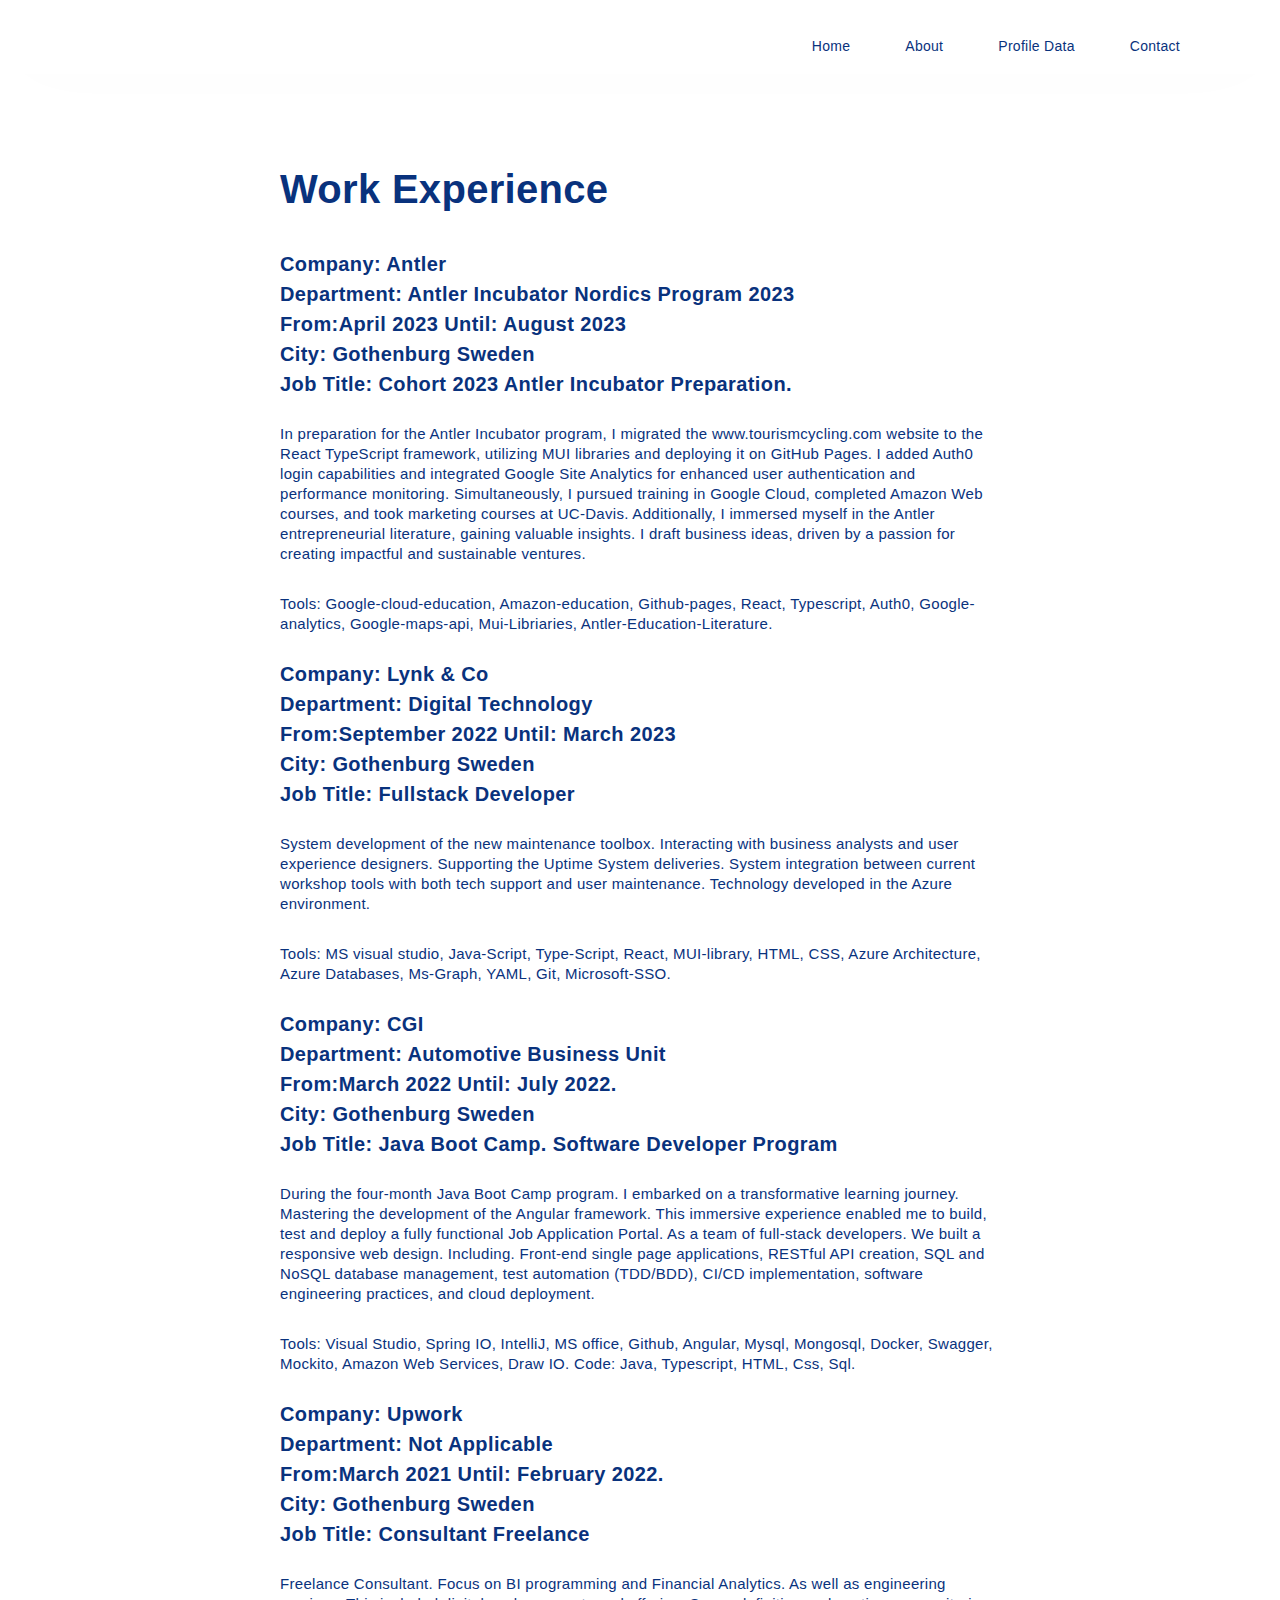
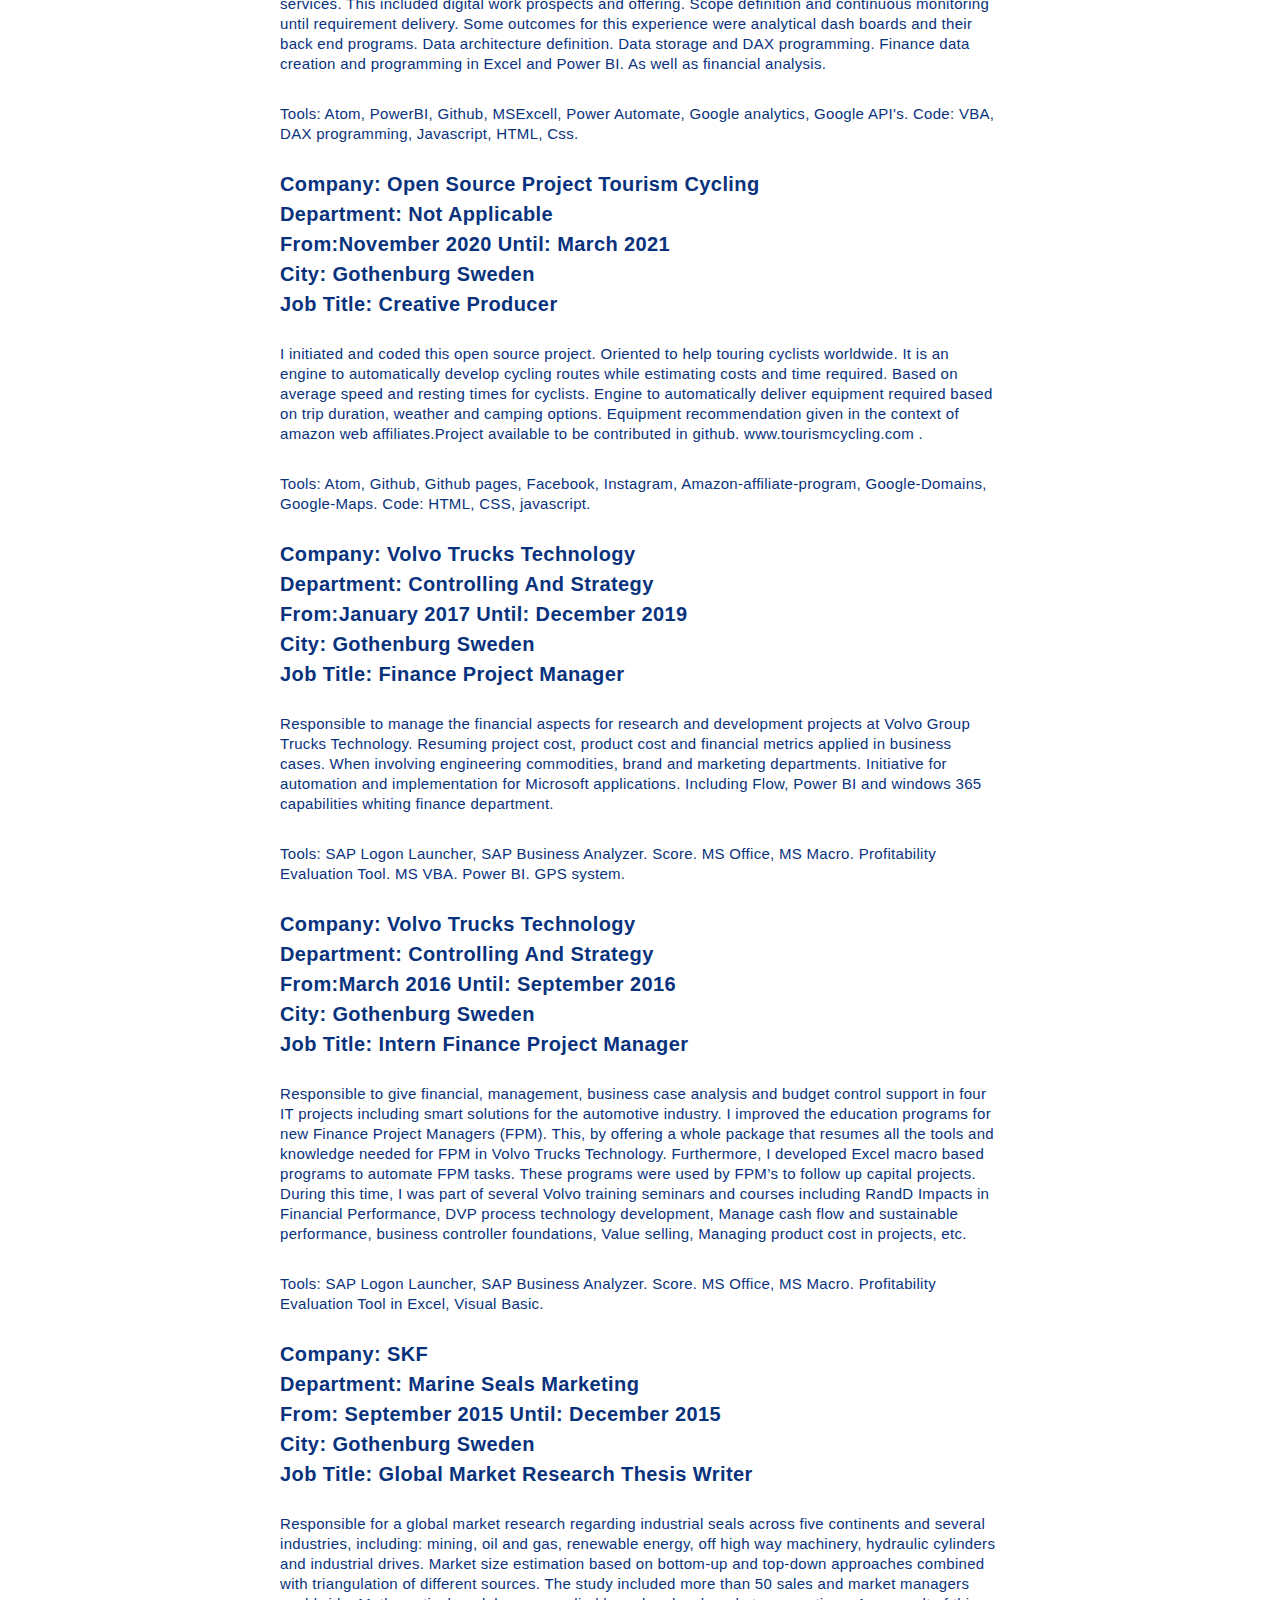
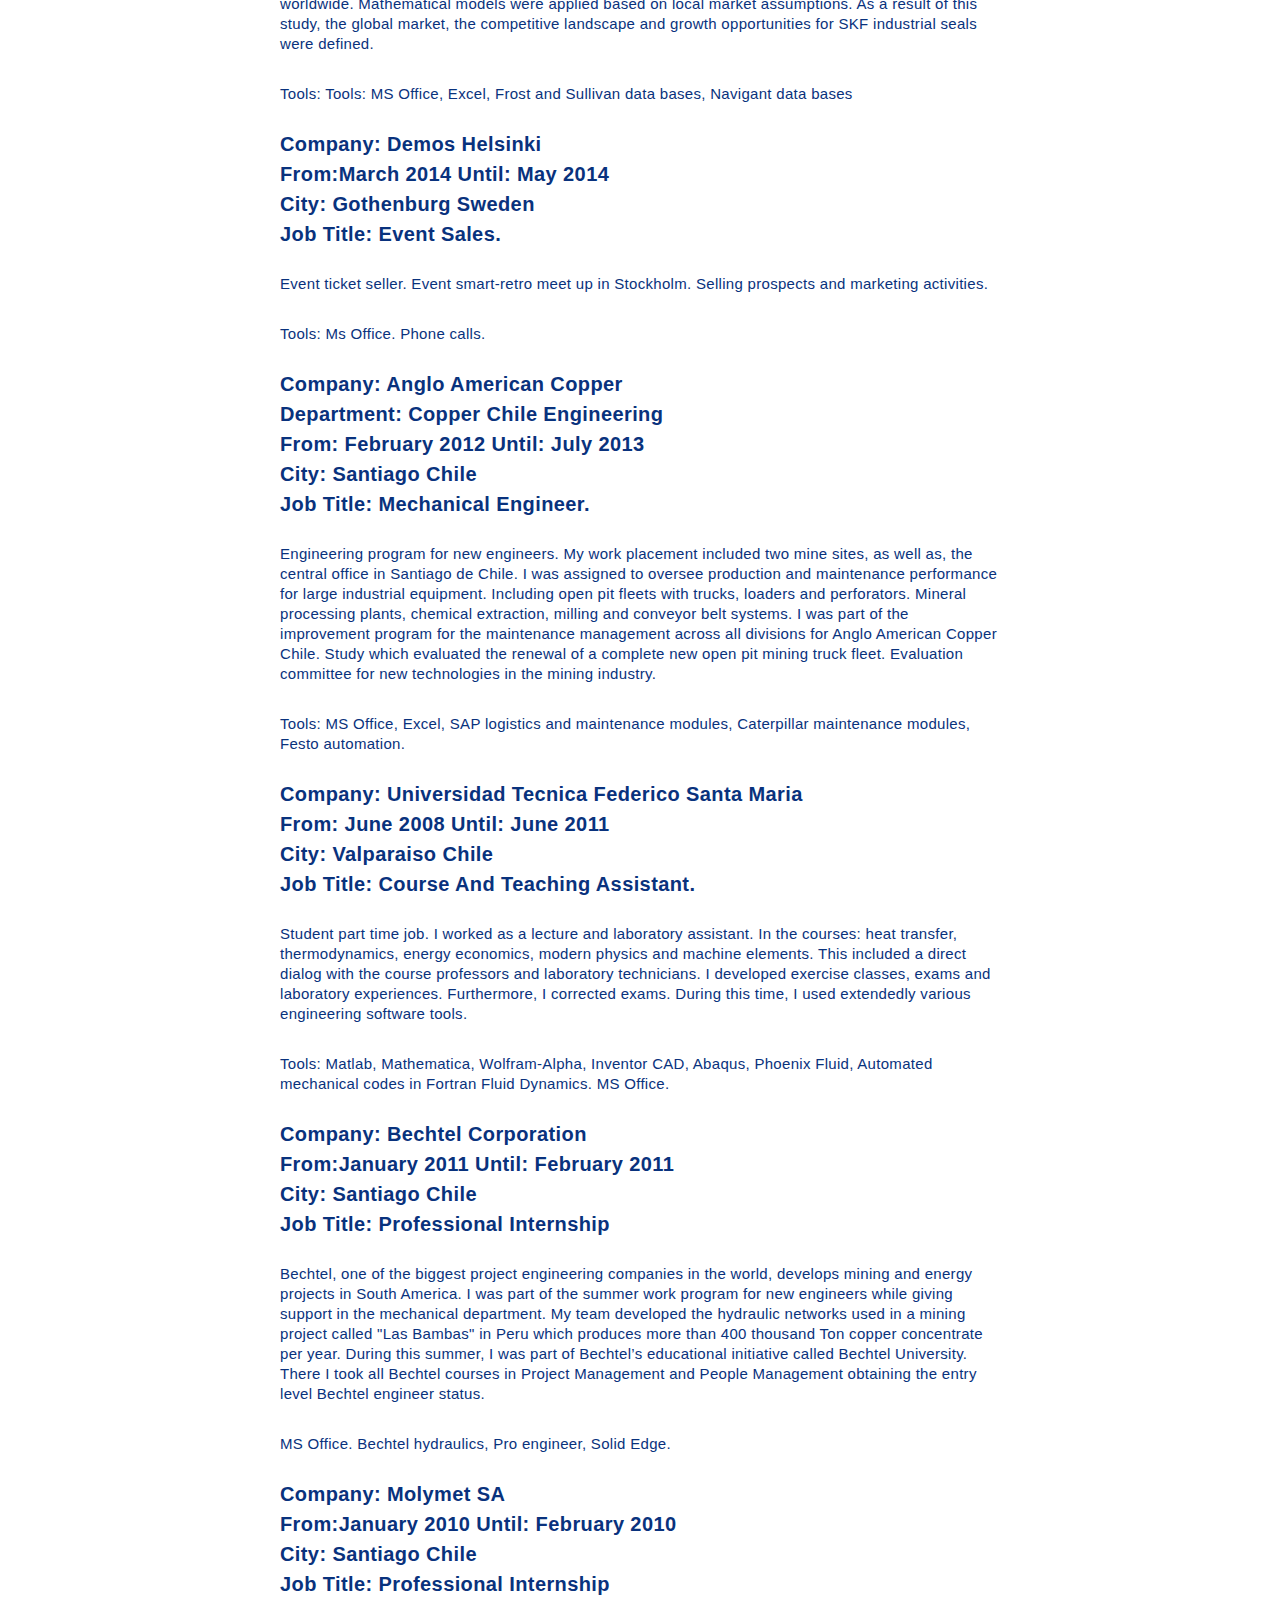
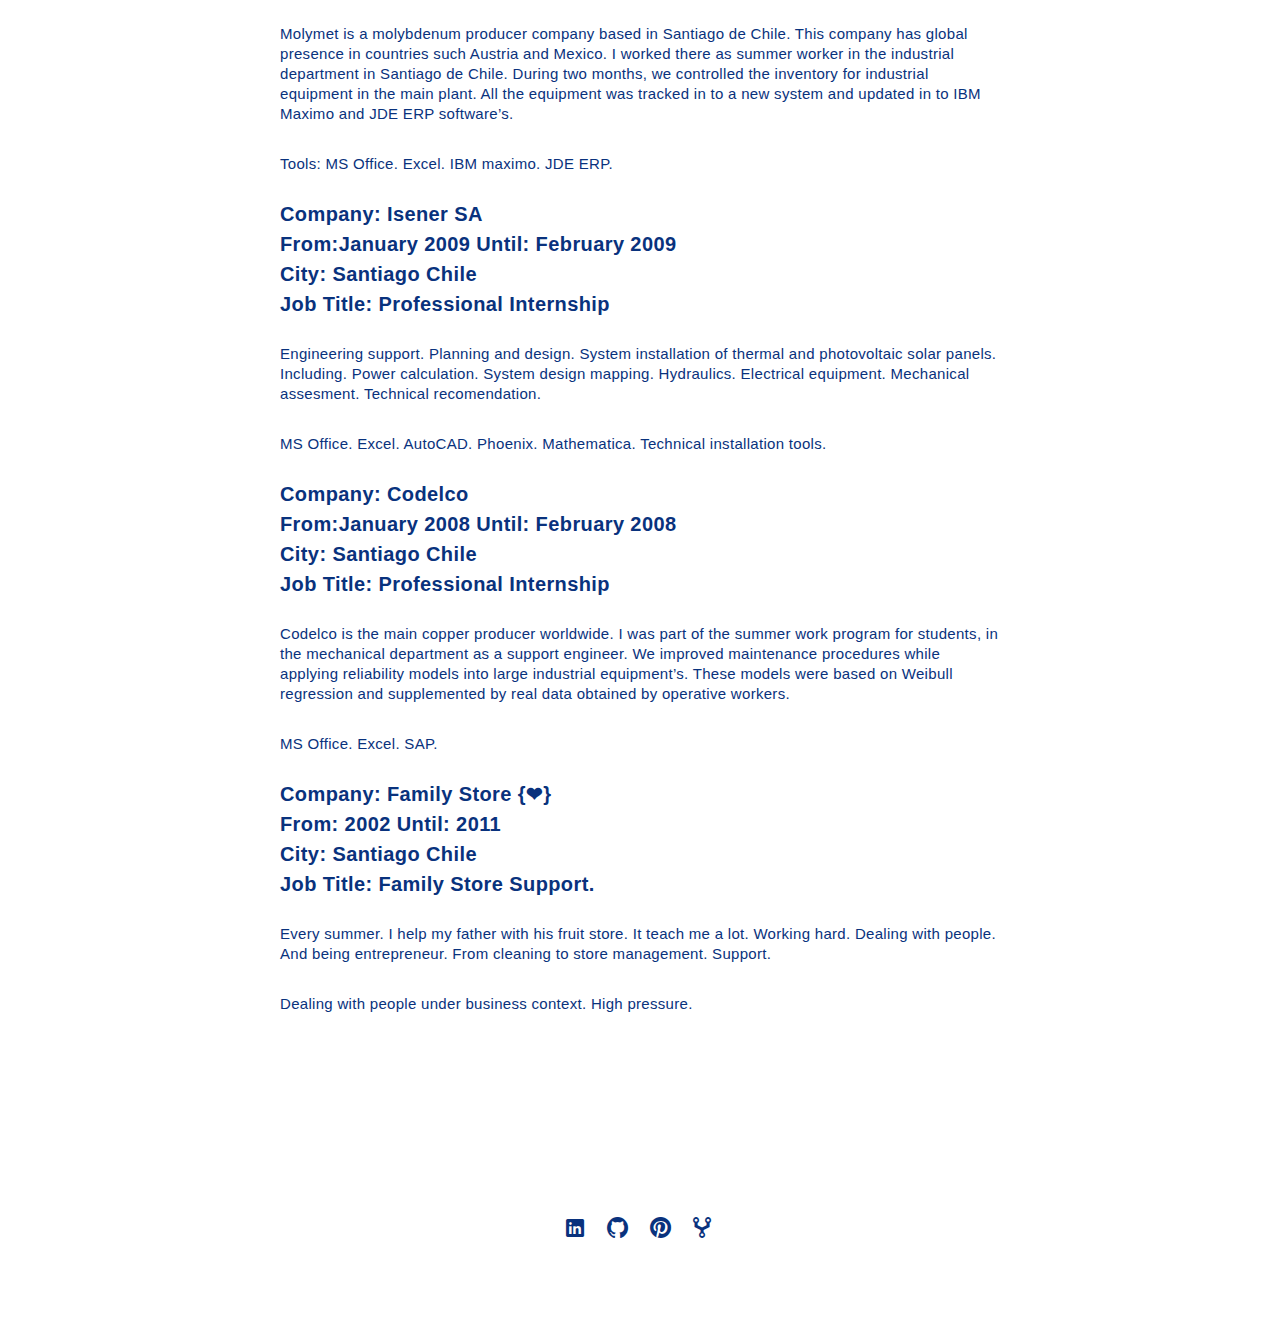
<file: Experience.html>
<!DOCTYPE html>
<html lang="en">

<head>
  <!-- meta -->
  <meta charset="utf-8">
  <meta content="width=device-width, initial-scale=1.0" name="viewport">

  <title>Juan Pablo Zuniga Hidalgo - Experience</title>
  <meta name="keywords" content="Juan Pablo Zuniga Hidalgo, Universidad tecnica federico santa maria, Chalmers, Innovation, Masters,Chile , Sweden,  " >
  <meta name="description" content="Engineer, Chalmers, Coding, Design, cycling" >

  <!-- Google Fonts -->
  <link href="https://fonts.googleapis.com/css?family=Poppins:300,300i,400,400i,500,500i,600,600i,700,700i|Playfair+Display:400,400i,700,700i,900,900i" rel="stylesheet">

  <!-- Bootstrap CSS File -->
  <link href="lib/bootstrap/css/bootstrap.min.css" rel="stylesheet">

  <!-- Libraries CSS Files -->
  <link href="lib/ionicons/css/ionicons.min.css" rel="stylesheet">
  <link href="lib/owlcarousel/assets/owl.carousel.min.css" rel="stylesheet">
  <link href="lib/magnific-popup/magnific-popup.css" rel="stylesheet">
  <link href="lib/hover/hover.min.css" rel="stylesheet">

  <!-- Blog Stylesheet File -->
  <link href="css/blog.css" rel="stylesheet">

  <!-- Main Stylesheet File -->
  <link href="css/style.css" rel="stylesheet">

  <!-- Responsive css -->
  <link href="css/responsive.css" rel="stylesheet">

  <!-- Favicon -->
  <link rel="shortcut icon" href="images/logoa.png">
</head>
<!-- Google tag (gtag.js) -->
<script async src="https://www.googletagmanager.com/gtag/js?id=G-93V7J4ZG9Q"></script>
<script>
  window.dataLayer = window.dataLayer || [];
  function gtag(){dataLayer.push(arguments);}
  gtag('js', new Date());

  gtag('config', 'G-93V7J4ZG9Q');
</script>

<body>

  <!-- start section navbar -->
  <nav id="main-nav-subpage" class="subpage-nav">
    <div class="row">
      <div class="container">
        <div class="logo">
          <a href="index.html"><p> </p></a>
        </div>
        <div class="responsive"><i data-icon="m" class="ion-navicon-round"></i></div>
          <ul class="nav-menu list-unstyled">
            <li><a href="index.html#header" class="smoothScroll">Home</a></li>
            <li><a href="index.html#about" class="smoothScroll">About</a></li>
            <li><a href="index.html#portfolio" class="smoothScroll">Profile Data</a></li>
            <!-- <li><a href="index.html#journal" class="smoothScroll">Things I like</a></li> -->
            <li><a href="index.html#contact" class="smoothScroll">Contact</a></li>
          </ul>
      </div>
    </div>
  </nav>
  <!-- End section navbar -->
  <!-- start section main content -->
  <div class="main-content paddsection">
    <div class="container">
      <div class="row justify-content-center">
        <div class="col-md-8 col-md-offset-2">
          <div class="row">
            <div class="container-main single-main">
              <div class="col-md-12">
                <div class="block-main mb-30">
                    <!-- <img src="images/coolthing5.gif" class="img-responsive" width="50%" alt="reviews2" paddingLeft="20%"> -->
                    <div class="content-main single-post padDiv">
                      <div class="journal-txt">
                        <h4><a href="https://dictionary.cambridge.org/dictionary/english/work-experience">Work Experience</a></h4>
                      </div>
                      <div>
                        <div class="post-meta">
                          <ul class="list-unstyled mb-0">
                            <div><li class="author"><a href="https://www.antler.co">Company: Antler</a></li></div>
                            <div><li class="author"><a href="https://www.antler.co/about">Department: Antler Incubator Nordics Program 2023</a></li></div>
                            <div><li class="author">From:April 2023  Until: August 2023</li></div>
                            <div><li class="author"><a href="https://www.google.com/maps/place/Gothenburg/">City: Gothenburg Sweden</a></li></div>
                            <div></div>
                            <div><li class="author"><a href="https://www.antler.co/location/nordics">Job Title: Cohort 2023 Antler Incubator Preparation.</a></li></div>
                          </ul>
                        </div>
                        <p class="mb-30">In preparation for the Antler Incubator program, I migrated the <a href="https://www.tourismcycling.com">www.tourismcycling.com</a> website to the React TypeScript framework, utilizing MUI libraries and deploying it on GitHub Pages. I added Auth0 login capabilities and integrated Google Site Analytics for enhanced user authentication and performance monitoring. Simultaneously, I pursued training in <a href="https://www.cloudskillsboost.google/public_profiles/65f83a40-6a16-4b6a-867c-d02e2b0ddb48">Google Cloud</a>, completed Amazon Web courses, and took marketing courses at UC-Davis. Additionally, I immersed myself in the Antler entrepreneurial literature, gaining valuable insights. I draft business ideas, driven by a passion for creating impactful and sustainable ventures.</p>
                        <p class="mb-30"></p>
                        <p class="mb-tools">Tools: Google-cloud-education, Amazon-education, Github-pages, React, Typescript, Auth0, Google-analytics, Google-maps-api, Mui-Libriaries, Antler-Education-Literature. </p>
                      </div>
                      <div>
                        <div class="post-meta">
                          <ul class="list-unstyled mb-0">
                            <div><li class="author"><a href="https://www.lynkco.com/">Company: Lynk & Co</a></li></div>
                            <div><li class="author"><a href="https://rmi.lynkco.com/#/submenu/HOME">Department: Digital Technology</a></li></div>
                            <div><li class="author">From:September 2022  Until: March 2023</li></div>
                            <div><li class="author"><a href="https://www.google.com/maps/place/Gothenburg/">City: Gothenburg Sweden</a></li></div>
                            <div></div>
                            <div><li class="author"><a href="https://www.lewagon.com/tech-jobs/web-development/full-stack-developer#:~:text=A%20Full%20Stack%20Developer%20is,to%20do%20their%20job%20well.">Job Title: Fullstack Developer</a></li></div>
                          </ul>
                        </div>
                        <p class="mb-30">System development of the new maintenance toolbox. Interacting with business analysts and user experience designers. Supporting the Uptime System deliveries.
                          System integration between current workshop tools with both tech support and user maintenance. Technology developed in the Azure environment.</p>
                        <p class="mb-30"></p>
                        <!--<blockquote>Tools. SAP Logon Launcher, SAP Business Analyzer. Score. MS Office, MS Macro. Profitability Evaluation Tool.</blockquote>-->
                        <p class="mb-tools">Tools: MS visual studio, Java-Script, Type-Script, React, MUI-library, HTML, CSS, Azure Architecture, Azure Databases, Ms-Graph, YAML, Git, Microsoft-SSO. </p>
                      </div>
                      <div>
                          <div class="post-meta">
                            <ul class="list-unstyled mb-0">
                              <div><li class="author"><a href="https://www.cgi.com/se/sv">Company: CGI</a></li></div>
                              <div><li class="author"><a href="https://www.cgi.com/se/sv/industri">Department: Automotive business unit</a></li></div>
                              <div><li class="author">From:March 2022  Until: July 2022.</li></div>
                              <div><li class="author"><a href="https://www.google.com/maps/place/Gothenburg/">City: Gothenburg Sweden</a></li></div>
                              <div></div>
                              <div><li class="author"><a href="https://www.cgi.com/se/sv/karriar/powerhouse-of-java">Job Title: Java Boot Camp. Software developer program</a></li></div>
                            </ul>
                          </div>
                          <p class="mb-30">During the four-month Java Boot Camp program. I embarked on a transformative learning journey. Mastering the development of the Angular framework. This immersive experience enabled me to build, test and deploy a fully functional Job Application Portal. As a team of full-stack developers. We built a responsive web design. Including. Front-end single page applications, RESTful API creation, SQL and NoSQL database management, test automation (TDD/BDD), CI/CD implementation, software engineering practices, and cloud deployment.</p>
                          <p class="mb-30"></p>
                          <!--<blockquote>Tools. SAP Logon Launcher, SAP Business Analyzer. Score. MS Office, MS Macro. Profitability Evaluation Tool.</blockquote>-->
                          <p class="mb-tools">Tools: Visual Studio, Spring IO, IntelliJ, MS office, Github, Angular, Mysql, Mongosql, Docker, Swagger, Mockito, Amazon Web Services, Draw IO. Code: Java, Typescript, HTML, Css, Sql. </p>
                        </div>
                        <div>
                          <div class="post-meta">
                            <ul class="list-unstyled mb-0">
                              <div><li class="author"><a href="https://www.upwork.com/">Company: Upwork</a></li></div>
                              <div><li class="author"><a href="https://www.upwork.com/">Department: Not applicable</a></li></div>
                              <div><li class="author">From:March 2021  Until: February 2022.</li></div>
                              <div><li class="author"><a href="https://www.google.com/maps/place/Gothenburg/">City: Gothenburg Sweden</a></li></div>
                              <div></div>
                              <div><li class="author"><a href="https://www.jobhero.com/resume/examples/information-technology/programmer">Job Title: Consultant freelance</a></li></div>
                            </ul>
                          </div>
                          <p class="mb-30">Freelance Consultant. Focus on BI programming and Financial Analytics. As well as engineering services. This included digital work prospects and offering. Scope definition and continuous monitoring until requirement delivery. Some outcomes for this experience were analytical dash boards and their back end programs. Data architecture definition. Data storage and DAX programming. Finance data creation and programming in Excel and Power BI. As well as financial analysis.</p>
                          <!--<blockquote>Tools. SAP Logon Launcher, SAP Business Analyzer. Score. MS Office, MS Macro. Profitability Evaluation Tool.</blockquote>-->
                          <p class="mb-tools">Tools: Atom, PowerBI, Github, MSExcell, Power Automate, Google analytics, Google API's. Code: VBA, DAX programming, Javascript, HTML, Css.</p>
                      </div>
                        <div>
                          <div class="post-meta">
                            <ul class="list-unstyled mb-0">
                              <div><li class="author"><a href="https://www.tourismcycling.com/">Company: Open source project Tourism cycling</a></li></div>
                              <div><li class="author"><a href="https://www.tourismcycling.com/">Department: Not applicable</a></li></div>
                              <div><li class="author">From:November 2020  Until: March 2021</li></div>
                              <div><li class="author"><a href="https://www.google.com/maps/place/Gothenburg/">City: Gothenburg Sweden</a></li></div>
                              <div></div>
                              <div><li class="author"><a href="https://www.jobhero.com/resume/examples/graphic-web-design/creative-manager">Job Title: Creative producer</a></li></div>
                            </ul>
                          </div>
                          <p class="mb-30">I initiated and coded this open source project. Oriented to help touring cyclists worldwide. It is an engine to automatically develop cycling routes while estimating costs and time required. Based on average speed and resting times for cyclists. Engine to automatically deliver equipment required based on trip duration, weather and camping options. Equipment recommendation given in the context of amazon web affiliates.Project available to be contributed in github.<a href="https://www.tourismcycling.com/"> www.tourismcycling.com .</a></p>
                          <!--<blockquote>Tools. SAP Logon Launcher, SAP Business Analyzer. Score. MS Office, MS Macro. Profitability Evaluation Tool.</blockquote>-->
                          <p class="mb-tools">Tools: Atom, Github, Github pages, Facebook, Instagram, Amazon-affiliate-program, Google-Domains, Google-Maps. Code: HTML, CSS, javascript.</p>
                      </div>
                        <div>
                          <div class="post-meta">
                            <ul class="list-unstyled mb-0">
                              <div><li class="author"><a href="https://en.wikipedia.org/wiki/Volvo_Business_Units">Company: Volvo Trucks Technology</a></li></div>
                              <div><li class="author"><a href="https://www.volvogroup.com/en-en/careers/different-types-of-jobs/finance-and-control.html">Department: Controlling and Strategy</a></li></div>
                              <div><li class="author">From:January 2017  Until: December 2019</li></div>
                              <div><li class="author"><a href="https://www.google.com/maps/place/57.717240,%2011.919849">City: Gothenburg Sweden</a></li></div>
                              <div></div>
                              <div><li class="author"><a href="https://www.jobhero.com/finance-project-manager-job-description/">Job Title: Finance Project Manager</a></li></div>
                            </ul>
                          </div>
                          <p class="mb-30">Responsible to manage the financial aspects for research and development projects at Volvo Group Trucks Technology. Resuming project cost, product cost and financial metrics applied in business cases. When involving engineering commodities, brand and marketing departments. Initiative for automation and implementation for Microsoft applications. Including Flow, Power BI and windows 365 capabilities whiting finance department.</p>
                          <!--<blockquote>Tools. SAP Logon Launcher, SAP Business Analyzer. Score. MS Office, MS Macro. Profitability Evaluation Tool.</blockquote>-->
                          <p class="mb-tools">Tools: SAP Logon Launcher, SAP Business Analyzer. Score. MS Office, MS Macro. Profitability Evaluation Tool. MS VBA. Power BI. GPS system.</p>
                      </div>
                      <div>
                        <div class="post-meta">
                          <ul class="list-unstyled mb-0">
                            <div><li class="author"><a href="https://en.wikipedia.org/wiki/Volvo_Business_Units">Company: Volvo Trucks Technology</a></li></div>
                            <div><li class="author"><a href="https://www.volvogroup.com/en-en/careers/different-types-of-jobs/finance-and-control.html">Department: Controlling and Strategy</a></li></div>
                            <div><li class="author">From:March 2016  Until: September 2016</li></div>
                            <div><li class="author"><a href="https://www.google.com/maps/place/57.717240,%2011.919849">City: Gothenburg Sweden</a></li></div>
                            <div></div>
                            <div><li class="author">Job Title: Intern Finance Project Manager</a></li></div>
                          </ul>
                        </div>
                        <p class="mb-30">Responsible to give financial, management, business case analysis and budget control support in four IT projects including smart solutions for the automotive industry.
I improved the education programs for new Finance Project Managers (FPM). This, by offering a whole package that resumes all the tools and knowledge needed for FPM in Volvo Trucks Technology. Furthermore, I developed Excel macro based programs to automate FPM tasks. These programs were used by FPM’s to follow up capital projects.
During this time, I was part of several Volvo training seminars and courses including RandD Impacts in Financial Performance, DVP process technology development, Manage cash flow and sustainable performance, business controller foundations, Value selling, Managing product cost in projects, etc.
</p>
                        <!--<blockquote>Tools. SAP Logon Launcher, SAP Business Analyzer. Score. MS Office, MS Macro. Profitability Evaluation Tool.</blockquote>-->
                        <p class="mb-tools">Tools: SAP Logon Launcher, SAP Business Analyzer. Score. MS Office, MS Macro. Profitability Evaluation Tool in Excel, Visual Basic.</p>
                    </div>
                    <div>
                      <div class="post-meta">
                        <ul class="list-unstyled mb-0">
                          <div><li class="author"><a href="https://www.skf.com/">Company: SKF </a></li></div>
                          <div><li class="author"><a href="https://www.skf.com/sg/industries/marine">Department: Marine Seals Marketing</a></li></div>
                          <div><li class="author">From: September 2015  Until: December 2015</li></div>
                          <div><li class="author"><a href="https://goo.gl/maps/SS2noXtuLaxMhKfR6">City: Gothenburg Sweden</a></li></div>
                          <div></div>
                          <div><li class="author"><a href="https://www.jobhero.com/resume-samples/market-researcher/">Job Title: Global Market Research Thesis Writer </a></li></div>
                        </ul>
                      </div>
                      <p class="mb-30">Responsible for a global market research regarding industrial seals across five continents and several industries, including: mining, oil and gas, renewable energy, off high way machinery, hydraulic cylinders and industrial drives. Market size estimation based on bottom-up and top-down approaches combined with triangulation of different sources. The study included more than 50 sales and market managers worldwide. Mathematical models were applied based on local market assumptions. As a result of this study, the global market, the competitive landscape and growth opportunities for SKF industrial seals were defined.</p>
                      <!--<blockquote>Tools. SAP Logon Launcher, SAP Business Analyzer. Score. MS Office, MS Macro. Profitability Evaluation Tool.</blockquote>-->
                      <p class="mb-tools">Tools: Tools: MS Office, Excel, Frost and Sullivan data bases, Navigant data bases</p>
                    </div>
                    <div>
                      <div class="post-meta">
                        <ul class="list-unstyled mb-0">
                          <div><li class="author"><a href="https://www.demoshelsinki.fi/en/">Company: Demos Helsinki</a></li></div>
                          <div><li class="author">From:March 2014  Until: May 2014</li></div>
                          <div><li class="author"><a href="https://goo.gl/maps/qva7oSCNyv5WtNhPA">City: Gothenburg Sweden</a></li></div>
                          <div></div>
                          <div><li class="author">Job Title: Event Sales. </li></div>
                        </ul>
                      </div>
                      <p class="mb-30">Event ticket seller. Event smart-retro meet up in Stockholm. Selling prospects and marketing activities. </p>
                      <!--<blockquote>Tools. SAP Logon Launcher, SAP Business Analyzer. Score. MS Office, MS Macro. Profitability Evaluation Tool.</blockquote>-->
                      <p class="mb-tools">Tools: Ms Office. Phone calls. </p>
                    </div>
                    <div>
                      <div class="post-meta">
                        <ul class="list-unstyled mb-0">
                          <div><li class="author"><a href="https://www.angloamerican.com/">Company: Anglo American Copper</a></li></div>
                          <div><li class="author"><a href="https://chile.angloamerican.com/">Department: Copper Chile Engineering </a></li></div>
                          <div><li class="author">From: February 2012  Until: July 2013 </li></div>
                          <div><li class="author"><a href="https://goo.gl/maps/WFsq61bbuBpehiUf9">City: Santiago Chile</a></li></div>
                          <div></div>
                          <div><li class="author"> Job Title: Mechanical Engineer.</li></div>
                        </ul>
                      </div>
                      <p class="mb-30">Engineering program for new engineers. My work placement included two mine sites, as well as, the central office in Santiago de Chile. I was assigned to oversee production and maintenance performance for large industrial equipment. Including open pit fleets with trucks, loaders and perforators. Mineral processing plants, chemical extraction, milling and conveyor belt systems.
I was part of the improvement program for the maintenance management across all divisions for Anglo American Copper Chile. Study which evaluated the renewal of a complete new open pit mining truck fleet. Evaluation committee for new technologies in the mining industry. </p>
                      <!--<blockquote>Tools. SAP Logon Launcher, SAP Business Analyzer. Score. MS Office, MS Macro. Profitability Evaluation Tool.</blockquote>-->
                      <p class="mb-tools">Tools: MS Office, Excel, SAP logistics and maintenance modules, Caterpillar maintenance modules, Festo automation. </p>
                    </div>
                    <div>
                      <div class="post-meta">
                        <ul class="list-unstyled mb-0">
                          <div><li class="author"><a href="https://www.usm.cl/">Company: Universidad Tecnica Federico Santa Maria</a></li></div>
                          <div><li class="author">From: June 2008  Until: June 2011</li></div>
                          <div><li class="author"><a href="https://goo.gl/maps/zXfuDxcjhGt3CqZT6">City: Valparaiso Chile</a></li></div>
                          <div></div>
                          <div><li class="author">Job Title: Course and Teaching Assistant.</a></li></div>
                        </ul>
                      </div>
                      <p class="mb-30">Student part time job. I worked as a lecture and laboratory assistant. In the courses: heat transfer, thermodynamics, energy economics, modern physics and machine elements. This included a direct dialog with the course professors and laboratory technicians. I developed exercise classes, exams and laboratory experiences. Furthermore, I corrected exams. During this time, I used extendedly various engineering software tools. </p>
                      <!--<blockquote>Tools. SAP Logon Launcher, SAP Business Analyzer. Score. MS Office, MS Macro. Profitability Evaluation Tool.</blockquote>-->
                      <p class="mb-tools">Tools: Matlab, Mathematica, Wolfram-Alpha, Inventor CAD, Abaqus, Phoenix Fluid, Automated mechanical codes in Fortran Fluid Dynamics. MS Office.</p>
                    </div>
                    <div>
                      <div class="post-meta">
                        <ul class="list-unstyled mb-0">
                          <div><li class="author"><a href="https://www.bechtel.com/">Company: Bechtel Corporation</a></li></div>
                          <div><li class="author">From:January 2011  Until: February 2011</li></div>
                          <div><li class="author"><a href="https://goo.gl/maps/wxHDZhDmBdfzivnU8">City: Santiago Chile</a></li></div>
                          <div></div>
                          <div><li class="author">Job Title: Professional Internship</a></li></div>
                        </ul>
                      </div>
                      <p class="mb-30">Bechtel, one of the biggest project engineering companies in the world, develops mining and energy projects in South America. I was part of the summer work program for new engineers while giving support in the mechanical department. My team developed the hydraulic networks used in a mining project called "Las Bambas" in Peru which produces more than 400 thousand Ton copper concentrate per year. During this summer, I was part of Bechtel’s educational initiative called Bechtel University. There I took all Bechtel courses in Project Management and People Management obtaining the entry level Bechtel engineer status.</p>
                      <!--<blockquote>Tools. SAP Logon Launcher, SAP Business Analyzer. Score. MS Office, MS Macro. Profitability Evaluation Tool.</blockquote>-->
                      <p class="mb-tools">MS Office. Bechtel hydraulics, Pro engineer, Solid Edge.</p>
                    </div>
                    <div>
                      <div class="post-meta">
                        <ul class="list-unstyled mb-0">
                          <div><li class="author"><a href="https://molymet.com/en/">Company: Molymet SA</a></li></div>
                          <div><li class="author">From:January 2010  Until: February 2010</li></div>
                          <div><li class="author"><a href="https://goo.gl/maps/TvqhSo8AfikcE6FN8">City: Santiago Chile</a></li></div>
                          <div></div>
                          <div><li class="author">Job Title: Professional Internship</a></li></div>
                        </ul>
                      </div>
                      <p class="mb-30">Molymet is a molybdenum producer company based in Santiago de Chile. This company has global presence in countries such Austria and Mexico. I worked there as summer worker in the industrial department in Santiago de Chile. During two months, we controlled the inventory for industrial equipment in the main plant. All the equipment was tracked in to a new system and updated in to IBM Maximo and JDE ERP software’s.</p>
                      <!--<blockquote>Tools. SAP Logon Launcher, SAP Business Analyzer. Score. MS Office, MS Macro. Profitability Evaluation Tool.</blockquote>-->
                      <p class="mb-tools">Tools: MS Office. Excel. IBM maximo. JDE ERP.</p>
                    </div>
                    <div>
                      <div class="post-meta">
                        <ul class="list-unstyled mb-0">
                          <div><li class="author"><a href="https://isener.com/" alt: "https://www.eco-web.com/reg/03676.html">Company: Isener SA</a></li></div>
                          <div><li class="author">From:January 2009  Until: February 2009</li></div>
                          <div><li class="author"><a href="https://goo.gl/maps/JHPcp3SEtA4ppPHU7">City: Santiago Chile</a></li></div>
                          <div></div>
                          <div><li class="author">Job Title: Professional Internship</a></li></div>
                        </ul>
                      </div>
                      <p class="mb-30">Engineering support. Planning and design. System installation of thermal and photovoltaic solar panels. Including. Power calculation. System design mapping. Hydraulics. Electrical equipment. Mechanical assesment. Technical recomendation.</p>
                      <!--<blockquote>Tools. SAP Logon Launcher, SAP Business Analyzer. Score. MS Office, MS Macro. Profitability Evaluation Tool.</blockquote>-->
                      <p class="mb-tools">MS Office. Excel. AutoCAD. Phoenix. Mathematica. Technical installation tools.</p>
                    </div>
                    <div>
                      <div class="post-meta">
                        <ul class="list-unstyled mb-0">
                          <div><li class="author"><a href="https://www.codelco.com/">Company: Codelco</a></li></div>
                          <div><li class="author">From:January 2008  Until: February 2008</li></div>
                          <div><li class="author"><a href="https://goo.gl/maps/TvqhSo8AfikcE6FN8">City: Santiago Chile</a></li></div>
                          <div></div>
                          <div><li class="author">Job Title: Professional Internship</a></li></div>
                        </ul>
                      </div>
                      <p class="mb-30">Codelco is the main copper producer worldwide. I was part of the summer work program for students, in the mechanical department as a support engineer. We improved maintenance procedures while applying reliability models into large industrial equipment’s. These models were based on Weibull regression and supplemented by real data obtained by operative workers.</p>
                      <!--<blockquote>Tools. SAP Logon Launcher, SAP Business Analyzer. Score. MS Office, MS Macro. Profitability Evaluation Tool.</blockquote>-->
                      <p class="mb-tools">MS Office. Excel. SAP.</p>
                    </div>
                    <div>
                      <div class="post-meta">
                        <ul class="list-unstyled mb-0">
                          <div><li class="author">Company: Family Store {❤}</li></div>
                          <div><li class="author">From: 2002  Until: 2011 </li></div>
                          <div><li class="author"><a href="https://www.google.com/maps/@-33.4527055,-70.5736279,3a,90y,308.6h,81.89t/data=!3m7!1e1!3m5!1s7xJx21Rcz--KVPx0rfWSFg!2e0!5s20120101T000000!7i13312!8i6656">City: Santiago Chile</a></li></div>
                          <div></div>
                          <div><li class="author">Job Title: Family store support. </a></li></div>
                        </ul>
                      </div>
                      <p class="mb-30">Every summer. I help my father with his fruit store. It teach me a lot. Working hard. Dealing with people. And being entrepreneur. From cleaning to store management. Support.</p>
                      <!--<blockquote>Tools. SAP Logon Launcher, SAP Business Analyzer. Score. MS Office, MS Macro. Profitability Evaluation Tool.</blockquote>-->
                      <p class="mb-tools">Dealing with people under business context. High pressure.</p>
                    </div>
                    </div>
                </div>
              </div>
              <div class="col-md-12">
              </div>
              <div class="col-lg-12">
              </div>
            </div>
          </div>
        </div>
      </div>
    </div>
  </div>
  <!--  </div> -->
  <!-- start section main content -->

  <!-- start section footer -->
  <div id="footer" class="text-center">
    <div class="container">
      <div class="socials-media text-center">

        <ul class="list-unstyled">
          <li><a href="https://se.linkedin.com/in/jpzuniga/en"><i class="ion-social-linkedin"></i></a></li>
          <li><a href="https://github.com/juanpablozunigahidalgo"><i class="ion-social-github"></i></a></li>
          <li><a href="https://www.pinterest.se/juanpabloZunigaH/"><i class="ion-social-pinterest"></i></a></li>
          <li><a href="https://www.upwork.com/o/profiles/users/~014dc3930a8604d292/"><i class="ion-network"></i></a></li>
        </ul>

      </div>

      <p></p>
      <p></p>

      <div class="credits">

        <a href=""></a>
      </div>

    </div>
  </div>
  <!-- End section footer -->

  <!-- JavaScript Libraries -->
  <script src="lib/jquery/jquery.min.js"></script>
  <script src="lib/jquery/jquery-migrate.min.js"></script>
  <script src="lib/bootstrap/js/bootstrap.bundle.min.js"></script>
  <script src="lib/typed/typed.js"></script>
  <script src="lib/owlcarousel/owl.carousel.min.js"></script>
  <script src="lib/magnific-popup/magnific-popup.min.js"></script>
  <script src="lib/isotope/isotope.pkgd.min.js"></script>

  <!-- Contact Form JavaScript File -->
  <script src="contactform/contactform.js"></script>

  <!-- Template Main Javascript File -->
  <script src="js/main.js"></script>

</body>

</html>
</file>
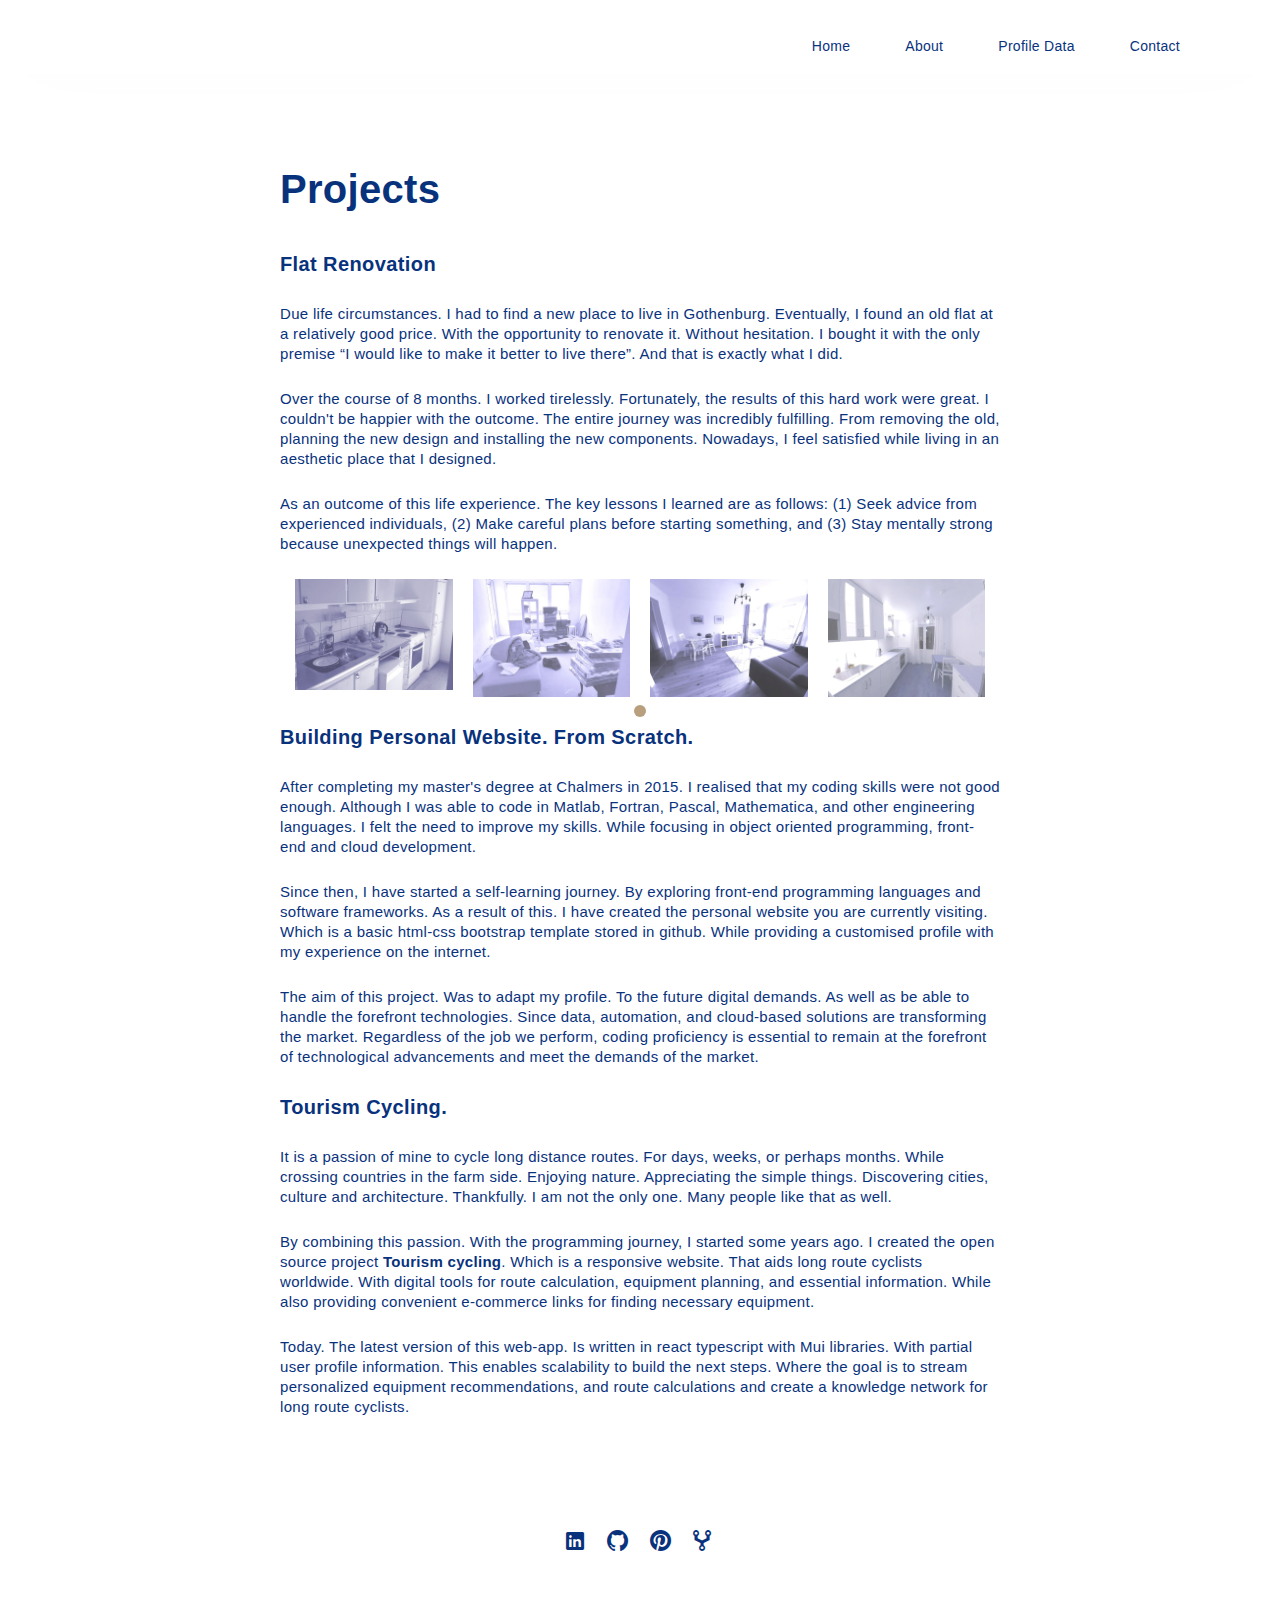
<file: Projects.html>
<!DOCTYPE html>
<html lang="en">

<head>
  <!-- meta -->
  <meta charset="utf-8">
  <meta content="width=device-width, initial-scale=1.0" name="viewport">

  <title>Juan Pablo Zuniga - Projects </title>
  <meta name="keywords" content="Juan Pablo Zuniga Hidalgo, Universidad tecnica federico santa maria, Chalmers, Innovation, Masters,Chile , Sweden,  " >
  <meta name="description" content="Engineer, Chalmers, Coding, Design, cycling" >

  <!-- Google Fonts -->
  <link href="https://fonts.googleapis.com/css?family=Poppins:300,300i,400,400i,500,500i,600,600i,700,700i|Playfair+Display:400,400i,700,700i,900,900i" rel="stylesheet">

  <!-- Bootstrap CSS File -->
  <link href="lib/bootstrap/css/bootstrap.min.css" rel="stylesheet">

  <!-- Libraries CSS Files -->
  <link href="lib/ionicons/css/ionicons.min.css" rel="stylesheet">
  <link href="lib/owlcarousel/assets/owl.carousel.min.css" rel="stylesheet">
  <link href="lib/magnific-popup/magnific-popup.css" rel="stylesheet">
  <link href="lib/hover/hover.min.css" rel="stylesheet">

  <!-- Blog Stylesheet File -->
  <link href="css/blog.css" rel="stylesheet">

  <!-- Main Stylesheet File -->
  <link href="css/style.css" rel="stylesheet">

  <!-- Responsive css -->
  <link href="css/responsive.css" rel="stylesheet">

  <!-- Favicon -->
  <link rel="shortcut icon" href="images/logoa.png">
</head>
  <!-- Google tag (gtag.js) -->
  <script async src="https://www.googletagmanager.com/gtag/js?id=G-93V7J4ZG9Q"></script>
  <script>
    window.dataLayer = window.dataLayer || [];
    function gtag(){dataLayer.push(arguments);}
    gtag('js', new Date());
  
    gtag('config', 'G-93V7J4ZG9Q');
  </script>

<body>

  <!-- start section navbar -->
  <nav id="main-nav-subpage" class="subpage-nav">
    <div class="row">
      <div class="container">
        <div class="logo">
          <a href="index.html"><p> </p></a>
        </div>
        <div class="responsive"><i data-icon="m" class="ion-navicon-round"></i></div>
          <ul class="nav-menu list-unstyled">
            <li><a href="index.html#header" class="smoothScroll">Home</a></li>
            <li><a href="index.html#about" class="smoothScroll">About</a></li>
            <li><a href="index.html#portfolio" class="smoothScroll">Profile Data</a></li>
            <!-- <li><a href="index.html#journal" class="smoothScroll">Things I like</a></li> -->
            <li><a href="index.html#contact" class="smoothScroll">Contact</a></li>
          </ul>
      </div>
    </div>
  </nav>
  <!-- End section navbar -->
  <!-- start section main content -->
  <div class="main-content paddsection">
    <div class="container">
      <div class="row justify-content-center">
        <div class="col-md-8 col-md-offset-2">
          <div class="row">
            <div class="container-main single-main">
              <div class="col-md-12">
                <div class="block-main mb-30">
                  <div>
                  <!-- <img src="images/Coolthing.gif" class="img-responsive" width="100%" alt="reviews2"> -->
                </div>
                    <div class="content-main single-post padDiv">
                      <div class="journal-txt">
                        <h4><a href="">Projects</a></h4>
                      </div>
                      <div>
                        <div class="post-meta">
                          <ul class="list-unstyled mb-0">
                            <div><li class="author">Flat Renovation</li></div>
                          </ul>
                        </div>
                        <p class="education">Due life circumstances. I had to find a new place to live in Gothenburg. Eventually, I found an old flat at a relatively good price. With the opportunity to renovate it. Without hesitation. I bought it with the only premise “I would like to make it better to live there”. And that is exactly what I did. </p>
                        <p class="education">Over the course of 8 months. I worked tirelessly. Fortunately, the results of this hard work were great. I couldn't be happier with the outcome. The entire journey was incredibly fulfilling. From removing the old, planning the new design and installing the new components. Nowadays, I feel satisfied while living in an aesthetic place that I designed. </p>
                        <p class="education">As an outcome of this life experience. The key lessons I learned are as follows: (1) Seek advice from experienced individuals, (2) Make careful plans before starting something, and (3) Stay mentally strong because unexpected things will happen.</p>
                      </div>
<!-- start galery -->
                      <div id="galeria1">
                        <div class="container">
                            <div class="services-carousel owl-theme">
                              <div class="services-block">
                                <img src="images/before1.jpg" width="100%"></img>
                              </div>
                              <div class="services-block">
                                <img src="images/before2.jpg" width="100%"></img>
                              </div>
                              <div class="services-block">
                                <img src="images/after1.jpg" width="100%" ></img>
                              </div>
                              <div class="services-block">
                                <img src="images/after2.jpg" width="100%" ></img>
                              </div>
                            </div>
                        </div>
                      </div>

                      <div>
                        <div class="post-meta">
                          <ul class="list-unstyled mb-0">
                            <div><li class="author">Building personal website. From scratch.</li></div>
                          </ul>
                        </div>
                        <p class="education">After completing my master's degree at Chalmers in 2015. I realised that my coding skills were not good enough. Although I was able to code in Matlab, Fortran, Pascal, Mathematica, and other engineering languages. I felt the need to improve my skills. While focusing in object oriented programming, front-end and cloud development.</p>
                        <p class="education">Since then, I have started a self-learning journey. By exploring front-end programming languages and software frameworks. As a result of this. I have created the personal website you are currently visiting. Which is a basic html-css bootstrap template stored in github. While providing a customised profile with my experience on the internet. </p>
                        <p class="education">The aim of this project. Was to adapt my profile. To the future digital demands. As well as be able to handle the forefront technologies. Since data,  automation, and cloud-based solutions are transforming the market. Regardless of the job we perform, coding proficiency is essential to remain at the forefront of technological advancements and meet the demands of the market.</p>
                      </div>
                      <div>
                        <div class="post-meta">
                          <ul class="list-unstyled mb-0">
                            <div><li class="author"><a href="https://www.tourismcycling.com/">Tourism cycling.</a> </li></div>
                          </ul>
                        </div>
                        <p class="education">It is a passion of mine to cycle long distance routes. For days, weeks, or perhaps months. While crossing countries in the farm side. Enjoying nature. Appreciating the simple things. Discovering cities, culture and architecture. Thankfully. I am not the only one. Many people like that as well.</p>
                        <p class="education">By combining this passion. With the programming journey, I started some years ago. I created the open source project <a class="texta" href="https://www.tourismcycling.com/">Tourism cycling</a>. Which is a responsive website. That aids long route cyclists worldwide. With digital tools for route calculation, equipment planning, and essential information. While also providing convenient e-commerce links for finding necessary equipment.</p>
                        <p class="education">Today. The latest version of this web-app. Is written in react typescript with Mui libraries. With partial user profile information. This enables scalability to build the next steps. Where the goal is to stream personalized equipment recommendations, and route calculations and create a knowledge network for long route cyclists.</p>
                      </div>
                </div>
              </div>
              <div class="col-md-12">
              </div>
              <div class="col-lg-12">
              </div>
            </div>
          </div>
        </div>
      </div>
    </div>
  </div>
  <!--  </div> -->
  <!-- start section main content -->

  <!-- start section footer -->
  <div id="footer" class="text-center">
    <div class="container">
      <div class="socials-media text-center">

        <ul class="list-unstyled">
          <li><a href="https://se.linkedin.com/in/jpzuniga/en"><i class="ion-social-linkedin"></i></a></li>
          <li><a href="https://github.com/juanpablozunigahidalgo"><i class="ion-social-github"></i></a></li>
          <li><a href="https://www.pinterest.se/juanpabloZunigaH/"><i class="ion-social-pinterest"></i></a></li>
          <li><a href="https://www.upwork.com/o/profiles/users/~014dc3930a8604d292/"><i class="ion-network"></i></a></li>
        </ul>

      </div>

      <p></p>
      <p></p>

      <div class="credits">

        <a href=""></a>
      </div>

    </div>
  </div>
  <!-- End section footer -->

  <!-- JavaScript Libraries -->
  <script src="lib/jquery/jquery.min.js"></script>
  <script src="lib/jquery/jquery-migrate.min.js"></script>
  <script src="lib/bootstrap/js/bootstrap.bundle.min.js"></script>
  <script src="lib/typed/typed.js"></script>
  <script src="lib/owlcarousel/owl.carousel.min.js"></script>
  <script src="lib/magnific-popup/magnific-popup.min.js"></script>
  <script src="lib/isotope/isotope.pkgd.min.js"></script>

  <!-- Contact Form JavaScript File -->
  <script src="contactform/contactform.js"></script>

  <!-- Template Main Javascript File -->
  <script src="js/main.js"></script>

</body>

</html>
</file>
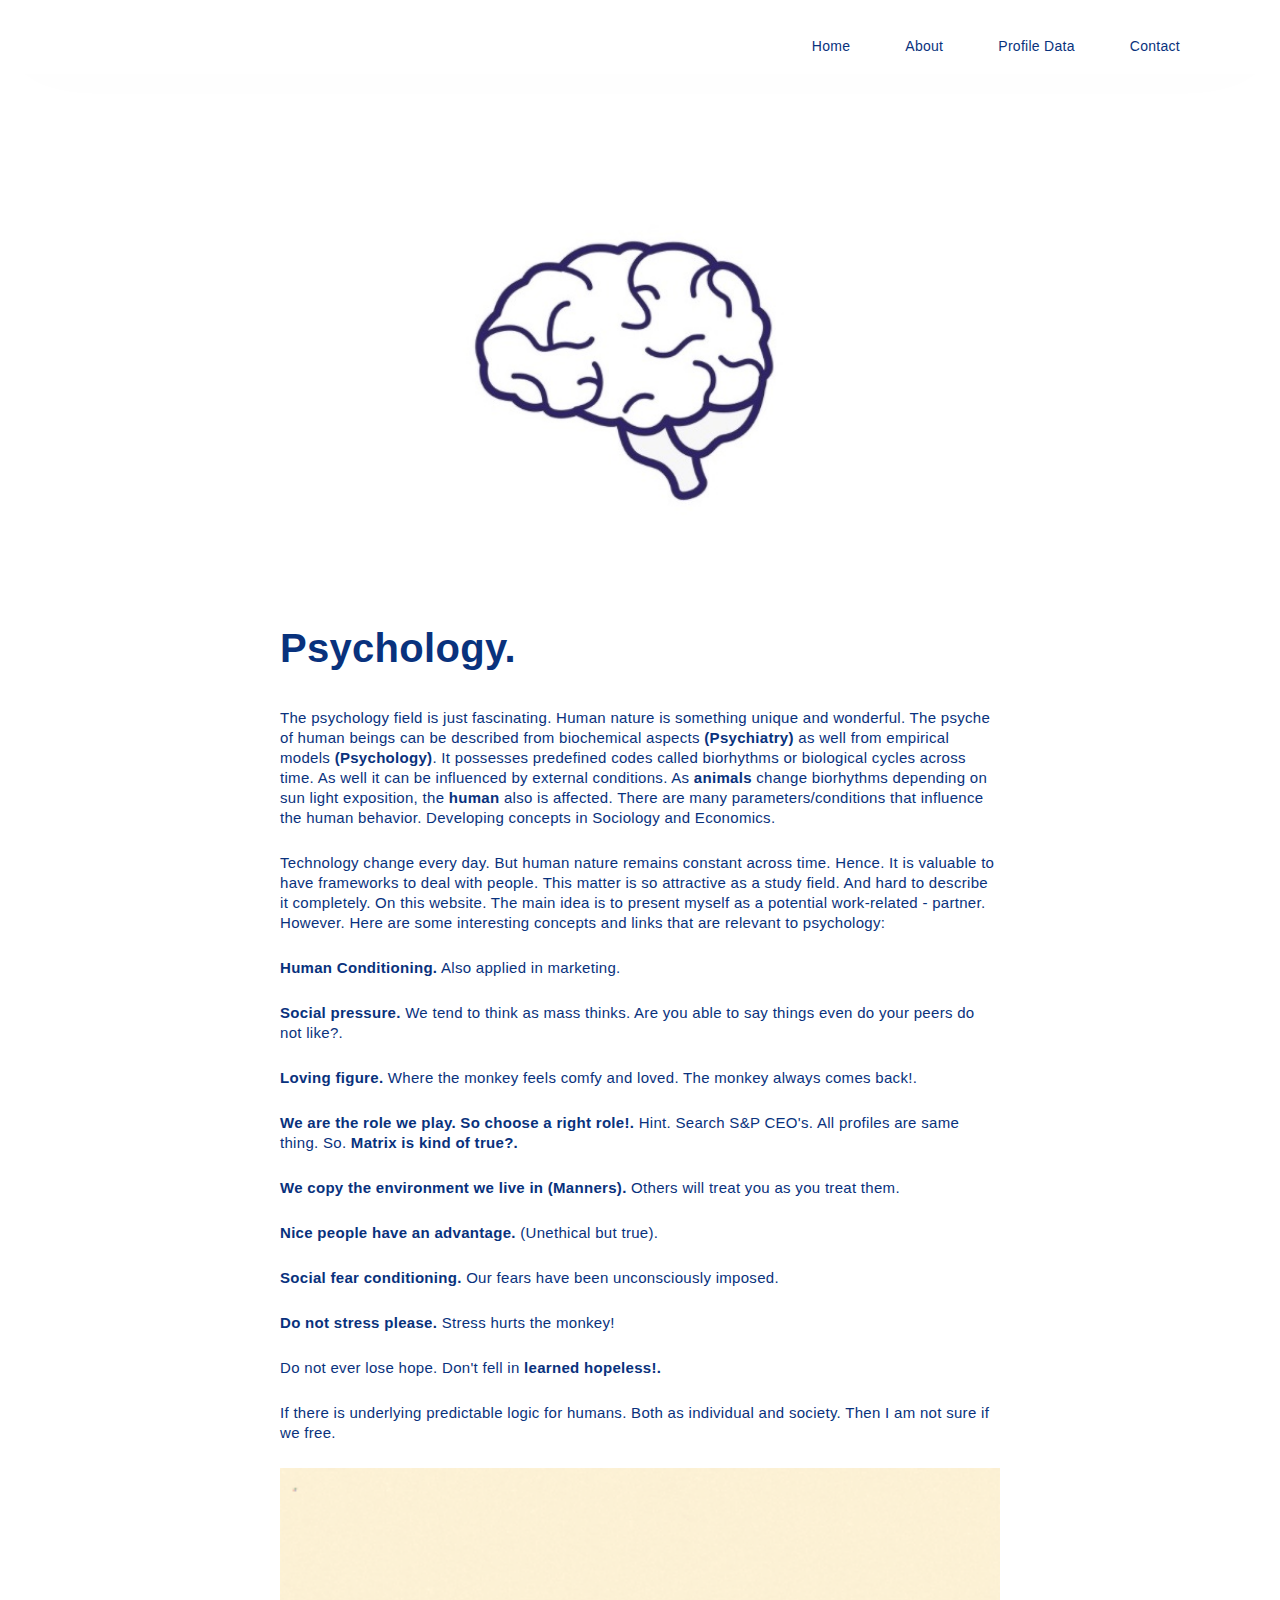
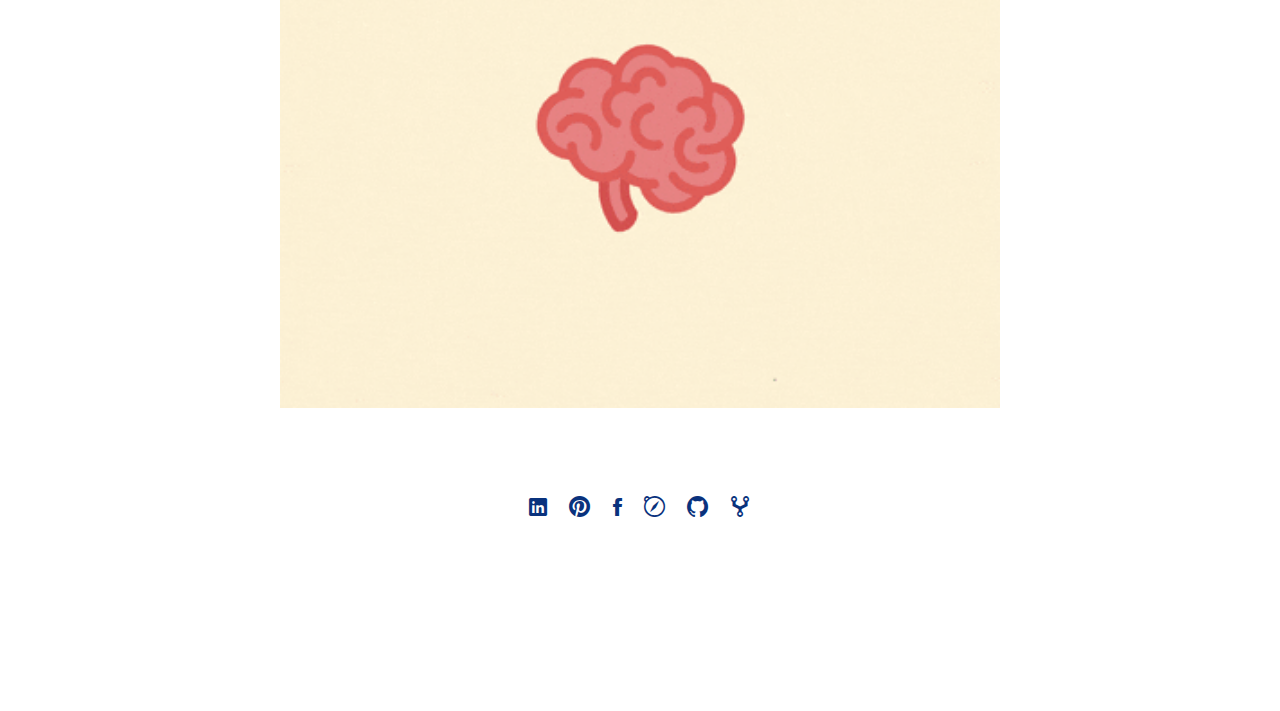
<file: Psychology.html>
<!DOCTYPE html>
<html lang="en">

<head>
  <!-- meta -->
  <meta charset="utf-8">
  <meta content="width=device-width, initial-scale=1.0" name="viewport">

  <title>Juan Pablo Zuniga - Psychology </title>
  <meta name="keywords" content="Juan Pablo Zuniga Hidalgo, Universidad tecnica federico santa maria, Chalmers, Innovation, Masters,Chile , Sweden,  " >
  <meta name="description" content="Engineer, Chalmers, Coding, Design, cycling" >

  <!-- Google Fonts -->
  <link href="https://fonts.googleapis.com/css?family=Poppins:300,300i,400,400i,500,500i,600,600i,700,700i|Playfair+Display:400,400i,700,700i,900,900i" rel="stylesheet">

  <!-- Bootstrap CSS File -->
  <link href="lib/bootstrap/css/bootstrap.min.css" rel="stylesheet">

  <!-- Libraries CSS Files -->
  <link href="lib/ionicons/css/ionicons.min.css" rel="stylesheet">
  <link href="lib/owlcarousel/assets/owl.carousel.min.css" rel="stylesheet">
  <link href="lib/magnific-popup/magnific-popup.css" rel="stylesheet">
  <link href="lib/hover/hover.min.css" rel="stylesheet">

  <!-- Blog Stylesheet File -->
  <link href="css/blog.css" rel="stylesheet">

  <!-- Main Stylesheet File -->
  <link href="css/style.css" rel="stylesheet">

  <!-- Responsive css -->
  <link href="css/responsive.css" rel="stylesheet">

  <!-- Favicon -->
  <link rel="shortcut icon" href="images/logoa.png">
</head>
<!-- Google tag (gtag.js) -->
<script async src="https://www.googletagmanager.com/gtag/js?id=G-93V7J4ZG9Q"></script>
<script>
  window.dataLayer = window.dataLayer || [];
  function gtag(){dataLayer.push(arguments);}
  gtag('js', new Date());

  gtag('config', 'G-93V7J4ZG9Q');
</script>

<body>

  <!-- start section navbar -->
  <nav id="main-nav-subpage" class="subpage-nav">
    <div class="row">
      <div class="container">
        <div class="logo">
          <a href="index.html"><p> </p></a>
        </div>
        <div class="responsive"><i data-icon="m" class="ion-navicon-round"></i></div>
          <ul class="nav-menu list-unstyled">
            <li><a href="index.html#header" class="smoothScroll">Home</a></li>
            <li><a href="index.html#about" class="smoothScroll">About</a></li>
            <li><a href="index.html#portfolio" class="smoothScroll">Profile Data</a></li>
            <!-- <li><a href="index.html#journal" class="smoothScroll">Things I like</a></li> -->
            <li><a href="index.html#contact" class="smoothScroll">Contact</a></li>
          </ul>
      </div>
    </div>
  </nav>
  <!-- End section navbar -->
  <!-- start section main content -->
  <div class="main-content paddsection">
    <div class="container">
      <div class="row justify-content-center">
        <div class="col-md-8 col-md-offset-2">
          <div class="row">
            <div class="container-main single-main">
              <div class="col-md-12">
                <div class="block-main mb-30">
                  <div>
                  <img src="images/A110.jpg" width="100%" class="img-responsive" alt="reviews2">
                  </div>
                    <div class="content-main single-post padDiv">
                      <div class="journal-txt">
                        <h4><a href="https://en.wikipedia.org/wiki/Psychology">Psychology.</a></h4>
                      </div>
                      <div>
                          <p class="education">The psychology field is just fascinating. Human nature is something unique and wonderful. The psyche of human beings can be described from biochemical aspects<a class="texta" href="https://www.allpsychologyschools.com/psychology/psychology-vs-psychiatry/ "> (Psychiatry)</a> as well from empirical models <a class="texta" href="https://www.allpsychologyschools.com/psychology/psychology-vs-psychiatry/ "> (Psychology)</a>. It possesses predefined codes called biorhythms or biological cycles across time. As well it can be influenced by external conditions. As <a class="texta" href="https://www.sciencedaily.com/releases/2013/09/130924091528.htm"> animals </a>  change biorhythms depending on sun light exposition, the <a class="texta" href="https://www.ncbi.nlm.nih.gov/pmc/articles/PMC2290997/"> human </a> also is affected. There are many parameters/conditions that influence the human behavior. Developing concepts in Sociology and Economics. </p>
                          <p class="education">Technology change every day. But human nature remains constant across time. Hence. It is valuable to have frameworks to deal with people. This matter is so attractive as a study field. And hard to describe it completely. On this website. The main idea is to present myself as a potential work-related - partner. However. Here are some interesting concepts and links that are relevant to psychology:</p>
                          <p class="education"><a class="texta"  href="https://www.youtube.com/watch?v=hhqumfpxuzI">Human Conditioning.</a> Also applied in marketing.</p>
                          <p class="education"><a class="texta" href="https://www.youtube.com/watch?v=NyDDyT1lDhA">Social pressure.</a> We tend to think as mass thinks. Are you able to say things even do your peers do not like?.</p>
                          <p class="education"><a class="texta" href="https://psycnet.apa.org/doiLanding?doi=10.1037%2Fh0047884">Loving figure.</a> Where the monkey feels comfy and loved. The monkey always comes back!.</p>
                          <p class="education"><a class="texta" href="https://en.wikipedia.org/wiki/Stanford_prison_experiment ">We are the role we play. So choose a right role!.</a> Hint. Search S&P CEO's. All profiles are same thing. So. <a class="texta" href="https://www.youtube.com/watch?v=LZdlqTQ3PpY">Matrix is kind of true?.</a></p>
                          <p class="education"><a class="texta" href="https://en.wikipedia.org/wiki/Bobo_doll_experiment" >We copy the environment we live in (Manners).</a> Others will treat you as you treat them.</p>
                          <p class="education"><a class="texta" href="https://en.wikipedia.org/wiki/Halo_effect"> Nice people have an advantage. <a/> (Unethical but true).</p>
                          <p class="education"><a class="texta" href="https://en.wikipedia.org/wiki/Little_Albert_experiment "> Social fear conditioning.</a> Our fears have been unconsciously imposed.</p>
                          <p class="education"><a class="texta" href="https://en.wikipedia.org/wiki/Ulcers_in_Executive_Monkeys"> Do not stress please.</a> Stress hurts the monkey!</p>
                          <p class="education">Do not ever lose hope. Don't fell in <a class="texta" href="https://en.wikipedia.org/wiki/Learned_helplessness "> learned hopeless!.</a></p>
                          <p class="education">If there is underlying predictable logic for humans. Both as individual and society. Then I am not sure if we free.
                          </p>
                      </div>
                      <div>
                      <img src="images/coolthing11.gif" class="img-responsive" width="100%" alt="reviews2">
                      </div>
                </div>
              </div>
              <div class="col-md-12">
              </div>
              <div class="col-lg-12">
              </div>
            </div>
          </div>
        </div>
      </div>
    </div>
  </div>
  <!--  </div> -->
  <!-- start section main content -->

  <!-- start section footer -->
  <div id="footer" class="text-center">
    <div class="container">
      <div class="socials-media text-center">

        <ul class="list-unstyled">
          <li><a href="https://se.linkedin.com/in/jpzuniga/en"><i class="ion-social-linkedin"></i></a></li>
          <li><a href="https://www.pinterest.se/juanpabloZunigaH/"><i class="ion-social-pinterest"></i></a></li>
          <li><a href="https://www.facebook.com/juanpablo.zunigah"><i class="ion-social-facebook"></i></a></li>
          <li><a href="https://www.couchsurfing.com/people/juan.pablo.zuniga.hidalgo"><i class="ion-compass"></i></a></li>
          <li><a href="https://github.com/juanpablozunigahidalgo"><i class="ion-social-github"></i></a></li>
          <li><a href="https://www.upwork.com/o/profiles/users/~014dc3930a8604d292/"><i class="ion-network"></i></a></li>
        </ul>

      </div>

      <p></p>
      <p></p>

      <div class="credits">

        <a href=""></a>
      </div>

    </div>
  </div>
  <!-- End section footer -->

  <!-- JavaScript Libraries -->
  <script src="lib/jquery/jquery.min.js"></script>
  <script src="lib/jquery/jquery-migrate.min.js"></script>
  <script src="lib/bootstrap/js/bootstrap.bundle.min.js"></script>
  <script src="lib/typed/typed.js"></script>
  <script src="lib/owlcarousel/owl.carousel.min.js"></script>
  <script src="lib/magnific-popup/magnific-popup.min.js"></script>
  <script src="lib/isotope/isotope.pkgd.min.js"></script>

  <!-- Contact Form JavaScript File -->
  <script src="contactform/contactform.js"></script>

  <!-- Template Main Javascript File -->
  <script src="js/main.js"></script>

</body>

</html>
</file>
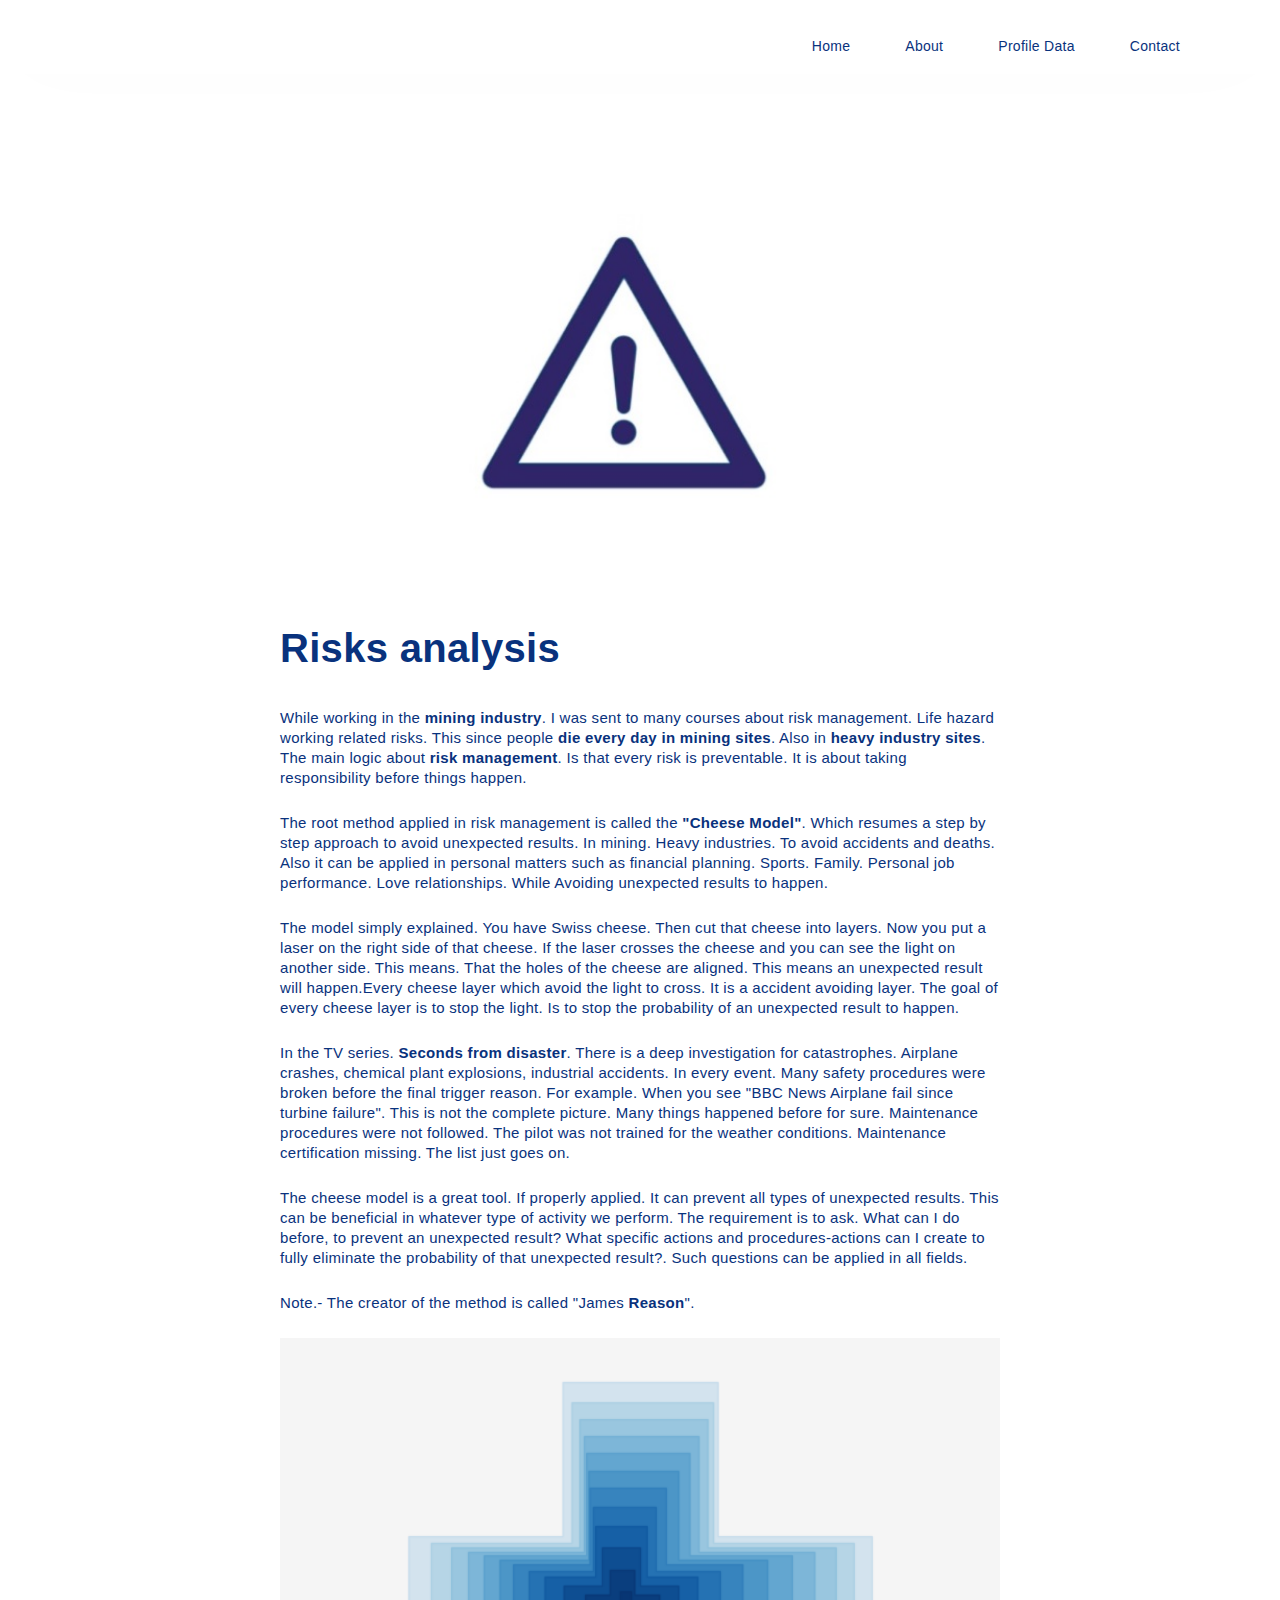
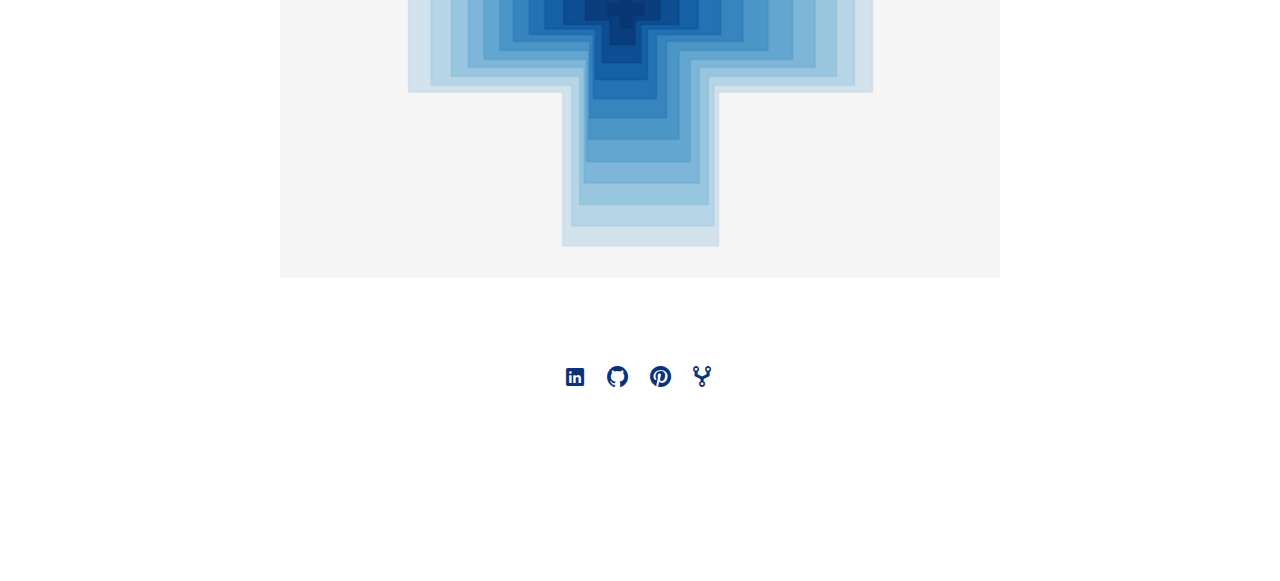
<file: Risks.html>
<!DOCTYPE html>
<html lang="en">

<head>
  <!-- meta -->
  <meta charset="utf-8">
  <meta content="width=device-width, initial-scale=1.0" name="viewport">

  <title>Juan Pablo Zuniga - Risks </title>
  <meta name="keywords" content="Juan Pablo Zuniga Hidalgo, Universidad tecnica federico santa maria, Chalmers, Innovation, Masters,Chile , Sweden,  " >
  <meta name="description" content="Engineer, Chalmers, Coding, Design, cycling" >

  <!-- Google Fonts -->
  <link href="https://fonts.googleapis.com/css?family=Poppins:300,300i,400,400i,500,500i,600,600i,700,700i|Playfair+Display:400,400i,700,700i,900,900i" rel="stylesheet">

  <!-- Bootstrap CSS File -->
  <link href="lib/bootstrap/css/bootstrap.min.css" rel="stylesheet">

  <!-- Libraries CSS Files -->
  <link href="lib/ionicons/css/ionicons.min.css" rel="stylesheet">
  <link href="lib/owlcarousel/assets/owl.carousel.min.css" rel="stylesheet">
  <link href="lib/magnific-popup/magnific-popup.css" rel="stylesheet">
  <link href="lib/hover/hover.min.css" rel="stylesheet">

  <!-- Blog Stylesheet File -->
  <link href="css/blog.css" rel="stylesheet">

  <!-- Main Stylesheet File -->
  <link href="css/style.css" rel="stylesheet">

  <!-- Responsive css -->
  <link href="css/responsive.css" rel="stylesheet">

  <!-- Favicon -->
  <link rel="shortcut icon" href="images/logoa.png">

</head>
<!-- Google tag (gtag.js) -->
<script async src="https://www.googletagmanager.com/gtag/js?id=G-93V7J4ZG9Q"></script>
<script>
  window.dataLayer = window.dataLayer || [];
  function gtag(){dataLayer.push(arguments);}
  gtag('js', new Date());

  gtag('config', 'G-93V7J4ZG9Q');
</script>
<body>

  <!-- start section navbar -->
  <nav id="main-nav-subpage" class="subpage-nav">
    <div class="row">
      <div class="container">
        <div class="logo">
          <a href="index.html"><p> </p></a>
        </div>
        <div class="responsive"><i data-icon="m" class="ion-navicon-round"></i></div>
          <ul class="nav-menu list-unstyled">
            <li><a href="index.html#header" class="smoothScroll">Home</a></li>
            <li><a href="index.html#about" class="smoothScroll">About</a></li>
            <li><a href="index.html#portfolio" class="smoothScroll">Profile Data</a></li>
            <!-- <li><a href="index.html#journal" class="smoothScroll">Things I like</a></li> -->
            <li><a href="index.html#contact" class="smoothScroll">Contact</a></li>
          </ul>
      </div>
    </div>
  </nav>
  <!-- End section navbar -->
  <!-- start section main content -->
  <div class="main-content paddsection">
    <div class="container">
      <div class="row justify-content-center">
        <div class="col-md-8 col-md-offset-2">
          <div class="row">
            <div class="container-main single-main">
              <div class="col-md-12">
                <div class="block-main mb-30">
                  <div>
                  <img src="images/RI001.jpg" width="100%" class="img-responsive" alt="reviews2">
                  </div>
                    <div class="content-main single-post padDiv">
                      <div class="journal-txt">
                        <h4><a href="https://en.wikipedia.org/wiki/Risk_analysis_(engineering)">Risks analysis</a></h4>
                      </div>
                      <div>
                          <p class="education"> While working in the <a class="texta" href=" https://en.wikipedia.org/wiki/Mining#Mining_industry"> mining industry</a>. I was sent to many courses about risk management. Life hazard working related risks. This since people <a class="texta" href=" https://www.msha.gov/data-reports/fatality-reports/search">  die every day in mining sites</a>. Also in <a class="texta" href="https://www.statista.com/search/?q=industrial+accidents&Search=&qKat=search">heavy industry sites</a>. The main logic about<a class="texta" href=" https://en.wikipedia.org/wiki/Risk_management "> risk management</a>. Is that every risk is preventable. It is about taking responsibility before things happen. </p>
                          <p class="education">
                              The root method applied in risk management is called the <a class="texta" href=" https://en.wikipedia.org/wiki/Swiss_cheese_model">"Cheese Model"</a>. Which resumes a step by step approach to avoid unexpected results. In mining. Heavy industries. To avoid accidents and deaths. Also it can be applied in personal matters such as financial planning. Sports. Family. Personal job performance. Love relationships. While Avoiding unexpected results to happen.</p>
                          <p class="education">The model simply explained. You have Swiss cheese. Then cut that cheese into layers. Now you put a laser on the right side of that cheese. If the laser crosses the cheese and you can see the light on another side. This means. That the holes of the cheese are aligned. This means an unexpected result will happen.Every cheese layer which avoid the light to cross. It is a accident avoiding layer. The goal of every cheese layer is to stop the light. Is to stop the probability of an unexpected result to happen.</p>
                          <p class="education">In the TV series. <a class="texta" href="https://en.wikipedia.org/wiki/Seconds_from_Disaster"> Seconds from disaster</a>. There is a deep investigation for catastrophes. Airplane crashes, chemical plant explosions, industrial accidents. In every event. Many safety procedures were broken before the final trigger reason. For example. When you see "BBC News Airplane fail since turbine failure". This is not the complete picture. Many things happened before for sure. Maintenance procedures were not followed. The pilot was not trained for the weather conditions. Maintenance certification missing. The list just goes on. </p>
                          <p class="education">The cheese model is a great tool. If properly applied. It can prevent all types of unexpected results. This can be beneficial in whatever type of activity we perform. The requirement is to ask. What can I do before, to prevent an unexpected result? What specific actions and procedures-actions can I create to fully eliminate the probability of that unexpected result?. Such questions can be applied in all fields.</p>
                          <p class="education">Note.- The creator of the method is called "James <a class="texta" href="https://www.google.com/search?q=reason+meaning">Reason</a>".</p>
                      </div>
                      <div>
                      <img src="images/coolthing8.gif" class="img-responsive" width="100%" alt="reviews2">
                      </div>
                </div>
              </div>
              <div class="col-md-12">
              </div>
              <div class="col-lg-12">
              </div>
            </div>
          </div>
        </div>
      </div>
    </div>
  </div>
  <!--  </div> -->
  <!-- start section main content -->

  <!-- start section footer -->
  <div id="footer" class="text-center">
    <div class="container">
      <div class="socials-media text-center">

        <ul class="list-unstyled">
          <li><a href="https://se.linkedin.com/in/jpzuniga/en"><i class="ion-social-linkedin"></i></a></li>
          <li><a href="https://github.com/juanpablozunigahidalgo"><i class="ion-social-github"></i></a></li>
          <li><a href="https://www.pinterest.se/juanpabloZunigaH/"><i class="ion-social-pinterest"></i></a></li>
          <li><a href="https://www.upwork.com/o/profiles/users/~014dc3930a8604d292/"><i class="ion-network"></i></a></li>
        </ul>

      </div>

      <p></p>
      <p></p>

      <div class="credits">

        <a href=""></a>
      </div>

    </div>
  </div>
  <!-- End section footer -->

  <!-- JavaScript Libraries -->
  <script src="lib/jquery/jquery.min.js"></script>
  <script src="lib/jquery/jquery-migrate.min.js"></script>
  <script src="lib/bootstrap/js/bootstrap.bundle.min.js"></script>
  <script src="lib/typed/typed.js"></script>
  <script src="lib/owlcarousel/owl.carousel.min.js"></script>
  <script src="lib/magnific-popup/magnific-popup.min.js"></script>
  <script src="lib/isotope/isotope.pkgd.min.js"></script>

  <!-- Contact Form JavaScript File -->
  <script src="contactform/contactform.js"></script>

  <!-- Template Main Javascript File -->
  <script src="js/main.js"></script>

</body>

</html>
</file>
<file: css/style.css>
/*
  Theme Name: The structure was copied. As well modified. While meeting law requirements. This template uses free-version. You can copy-on bostrap. You can modify it freely as I did. 
  Theme URL: https://bootstrapmade.com/folio-bootstrap-portfolio-template/
  
  Author. Structude = Bootstrap. Content and spects = myself. 
*/

/*  General Styling
/*-----------------------------------------------------------------------------------*/

body {
  background: #ffffff;
  color: #09327D;
  font-family: 'Consolas', helvetica;
  font-size: 15px;
  font-weight: 300;
  line-height: 20px;
  letter-spacing: 0.02em;
  overflow-x: hidden;
  margin: 0 auto;
  padding: 0;
  -moz-box-sizing: border-box;
  -ms-box-sizing: border-box;
  -o-box-sizing: border-box;
  -webkit-box-sizing: border-box;
  box-sizing: border-box;
}

h1, h2, h3, h4, h5, h6 {
  margin: 0;
}

h2 {
  color: #09327D;
  font-weight: 600;
}

h4 {
  color: #09327D;
  font-size: 14px;
  font-weight: 600;
}

audio  {
    width: 140px;
    height: 25px;
}


a {
  color: #09327D;
  text-decoration: none !important;
  -moz-transition: all 0.5s ease-in-out 0s;
  -ms-transition: all 0.5s ease-in-out 0s;
  -o-transition: all 0.5s ease-in-out 0s;
  -webkit-transition: all 0.5s ease-in-out 0s;
  transition: all 0.5s ease-in-out 0s;
}

a:hover {
  -moz-transition: all 0.5s ease-in-out 0s;
  -ms-transition: all 0.5s ease-in-out 0s;
  -o-transition: all 0.5s ease-in-out 0s;
  -webkit-transition: all 0.5s ease-in-out 0s;
  transition: all 0.5s ease-in-out 0s;
}

a:hover, a:focus {
  color: #b8a07e;
  text-decoration: underline;
}

nav ul li a {
  padding: 2px 0 0 0;
  position: relative;
  display: block;
  font-size: 14px;
  color: #09327D;
  letter-spacing: 0.1em;
  font-weight: 500;
  line-height: 14px;
  text-transform: uppercase;
  -moz-transition: all 0.5s ease-in-out 0s;
  -ms-transition: all 0.5s ease-in-out 0s;
  -o-transition: all 0.5s ease-in-out 0s;
  -webkit-transition: all 0.5s ease-in-out 0s;
  transition: all 0.5s ease-in-out 0s;
}
.PF{
  color:#09327D;
}

.texta {
  font-weight:bold;
}

p {
  margin: 25px 0;
  padding: 0;
  font-size: 15px;
  color: #09327D;
  line-height: 20px;
}

::-moz-selection {
  background: #b8a07e;
  color: #fff;
}

::selection {
  background: #b8a07e;
  color: #fff;
}

.btn {
  background: #09327D;
  border: medium none;
  border-radius: 0;
  color: #fff;
  font-size: 12px;
  height: 50px;
  line-height: 50px;
  padding: 0 30px;
  text-transform: uppercase;
}

.btn:hover, .btn:focus {
  color: #fff;
}

.padDiv {
  padding: 5px 5px;
}

.section-title {
  margin-bottom: 70px;
}

.section-title h2 {
  font-size: 25px;
  letter-spacing: 2px;
  text-transform: uppercase;
}

.form-control {
  background-color: transparent;
  border: 1px solid #999;
  border-radius: 0;
  color: #999999;
  font-size: 12px;
  font-weight: 500;
  height: 50px;
  letter-spacing: 0.1em;
  padding-left: 10px;
  margin: 0 0 25px 0;
  line-height: 14px;
  text-transform: uppercase;
}

.form-control:focus {
  box-shadow: none;
  outline: 0 none;
}

.paddsection {
  padding-top: 90px;
  padding-bottom: 90px;
}

.paddsections {
  padding-top: 90px;
  padding-bottom: 90px !important;
}

.hvr-shutter-in-horizontal::before {
  background: #333;
}

.hvr-shutter-in-horizontal:hover {
  background: #b8a07e;
}

.mb-30 {
  margin-bottom: 30px;
}

/*-----------------------------------------------------------------------------------*/
/*  Navbar Top
/*-----------------------------------------------------------------------------------*/

nav {
  position: fixed;
  background: #fff;
  z-index: 1000;
  width: 100%;
  padding: 20px;
  display: none;
  -webkit-box-shadow: 0px 2px 92px 0px rgba(0, 0, 0, 0.01);
  -moz-box-shadow: 0px 2px 92px 0px rgba(0, 0, 0, 0.01);
  box-shadow: 0px 2px 92px 0px rgba(0, 0, 0, 0.01);
}

.nav-menu {
  float: right;
  line-height: 32px;
  margin-bottom: 0;
  padding-top: 16px;
}

nav ul li {
  float: left;
  margin-right: 15px;
  font-family: 'Consolas', sans-serif;
  font-size: 14px;
  margin-left: 40px;
}

nav ul li a {
  padding: 2px 0 0 0;
  position: relative;
  display: block;
  font-size: 14px;
  color: #09327D;
  font-family: 'Consolas', helvetica;
  font-weight: 500;
  line-height: 16px;
  text-transform: uppercase;
  letter-spacing: 0.02em;
  text-transform: capitalize;
}

.logo {
  float: left;
}

.logo img {
  width: 20px;
  height: 20px;
}

.responsive {
  display: none;
  font-size: 23px;
}

.active {
  color: #afafaf;
}

/*----------------------------------------------------------------------------------*/
/*  Header
/*-----------------------------------------------------------------------------------*/

#header {
  background: url("../images/home-bge.jpg") repeat scroll center center / cover;
  height: 100vh;
  width: 100%;
}


#header .header-content {
  height: 100vh;
  text-align: left;
  width: 100%;
  display: flex;
  justify-content: center;
  flex-direction: column;
}

.header-content h1 {
  font-size: 40px;
  font-weight: 700;
  margin-bottom: 10px;
  /* text-transform: uppercase;*/
  color: #fff;
}

.header-content p {
  font-size: 18px;
  letter-spacing: 2px;
  margin-top: 0;
  margin-bottom: 30px;
  /* text-transform: capitalize;*/
  color: #fff;
  font-weight: 500;
}

.header-content .list-social li {
  float: left;
  margin-right: 20px;
}

.header-content .list-social li i {
  color: #fff;
  font-size: 25px;
}

/*-----------------------------------------------------------------------------------*/
/*  Aout-us
/*-----------------------------------------------------------------------------------*/

#about {
  width: 100%;
  height: auto;
  /*background: #f7f7f7;*/
  background: #fff;
  padding-top: 190px;
}

#about .div-img-bg {
  padding-bottom: 30px;
  border: 20px transparent ;
}

#about .div-img-bg .about-img img {
  width: 100%;
  box-shadow: 0px 0px 85px 0px rgba(0, 0, 0, 0);
  margin-top: -60px;
  margin-left: 40px;
  height: 400px;
  object-fit: cover;
}

#about .about-descr .p-heading {
  font-family: 'Consolas', serif;
  font-size: 28px;
  text-align: left;
}

#about .about-descr .separator {
  max-width: 80%;
  margin-bottom: 0;
  text-align: left;
}

/*-----------------------------------------------------------------------------------*/
/*   Services
/*-----------------------------------------------------------------------------------*/

#services {
  /*background: #f7f7f7;*/
  background: #fff;
  position: relative;
  padding-bottom: 80px;
}

.owl-item {
  float: left;
}
.services-block span {
  margin: 10px 0;
  position: relative;
  font-size: 13px;
  color: #292929;
  letter-spacing: 0.1em;
  font-weight: 500;
  text-transform: uppercase;
  display: block;
}

.services-block .separator {
  margin: 0;
  font-size: 13px;
  line-height: 22px;
}

.services-block i {
  font-size: 44px;
  color: #09327D;
  line-height: 44px;
}


.services-carousel  .owl-stage-outer {
  overflow: hidden;
}

.services-carousel .owl-dots {
  margin-top: 5px;
  text-align: center;
}

.services-carousel .owl-dot {
  display: inline-block;
  margin: 0 5px;
  width: 12px !important;
  height: 12px !important;
  border-radius: 50%;
  border: 0;
  padding: 0 !important;
  background-color: #ddd;
  cursor: pointer;
}

.services-carousel .owl-dot.active {
  background-color: #b8a07e;
}

.owl-nav {
  display: none;
}


/*-----------------------------------------------------------------------------------*/
/*  Portfolio
/*-----------------------------------------------------------------------------------*/

#portfolio {
  position: relative;
  padding-bottom: 50px;
}

#portfolio .portfolio-list {
  margin-bottom: 50px;
}

#portfolio .portfolio-list .nav {
  display: inline-block;
  margin: 0;
}

#portfolio .portfolio-list .nav li {
  margin: 0 40px 0 0;
  float: left;
  font-size: 14px;
  color: #999999;
  line-height: 16px;
  cursor: pointer;
  font-family: 'Poppins', helvetica;
  font-weight: 500;
  letter-spacing: 0.02em;
  text-transform: capitalize;
  -moz-transition: all 0.5s ease-in-out 0s;
  -ms-transition: all 0.5s ease-in-out 0s;
  -o-transition: all 0.5s ease-in-out 0s;
  -webkit-transition: all 0.5s ease-in-out 0s;
  transition: all 0.5s ease-in-out 0s;
}

#portfolio .portfolio-list .nav li:hover, #portfolio .portfolio-list .nav li.filter-active  {
  color: #b8a07e;
  -moz-transition: all 0.5s ease-in-out 0s;
  -ms-transition: all 0.5s ease-in-out 0s;
  -o-transition: all 0.5s ease-in-out 0s;
  -webkit-transition: all 0.5s ease-in-out 0s;
  transition: all 0.5s ease-in-out 0s;
}

#portfolio .portfolio-container {
  display: inline-block;
  margin-bottom: 50px;
  width: 100%;
}

.portfolio-thumbnail {
  margin-bottom: 30px;
  overflow: hidden;
  min-height: 260px;
}

.portfolio-thumbnail img {
  max-width: 100%;
}

/*-----------------------------------------------------------------------------------*/
/*  Journal
/*-----------------------------------------------------------------------------------*/

#journal,  #journal-blog {
  height: auto;
  width: 100%;
  /*background: #f7f7f7;*/
  background: #fff;
  padding-bottom: 60px;
  position: relative;
}

#journal-blog {
  background: #fff;
  padding-bottom: 30px;
}

#journal .journal-block {
  display: inline-block;
  height: auto;
  width: 100%;
}

#journal .journal-block .journal-info {
  position: relative;
}

.journal-block .journal-info img {
  max-width: 100%;
}

.journal-block .journal-info .journal-txt {
  padding: 25px 0px;
  position: relative;
}

.journal-block .journal-info .journal-txt h4 a {
  display: block;
  font-size: 19px;
  line-height: 24px;
  margin: 0 0 13px 0;
  font-weight: 500;
  color: #09327D;
  text-align: center;
  -moz-transition: all 0.5s ease-in-out 0s;
  -ms-transition: all 0.5s ease-in-out 0s;
  -o-transition: all 0.5s ease-in-out 0s;
  -webkit-transition: all 0.5s ease-in-out 0s;
  transition: all 0.5s ease-in-out 0s;
}

.journal-block .journal-info .journal-txt h4 a:hover {
  color: #09327D;
  -moz-transition: all 0.5s ease-in-out 0s;
  -ms-transition: all 0.5s ease-in-out 0s;
  -o-transition: all 0.5s ease-in-out 0s;
  -webkit-transition: all 0.5s ease-in-out 0s;
  transition: all 0.5s ease-in-out 0s;
}

.journal-block .journal-info .journal-txt p {
  margin: 0;
  font-size: 14px;
  line-height: 24px;
}

/*-----------------------------------------------------------------------------------*/
/*  Contact
/*-----------------------------------------------------------------------------------*/

#contact {
  height: auto;
  width: 100%;
}

.contact-details {
  list-style: none;
  margin: 0;
  padding: 0;
}

.contact-details li {
  padding-bottom: 10px;
}

#contact input, #contact textarea {
  width: 100%;
}


#contact  #sendmessage {
  color: #18d26e;
  border: 1px solid #18d26e;
  display: none;
  text-align: center;
  padding: 15px;
  font-weight: 600;
  margin: 15px;
}

#contact  #errormessage {
  color: red;
  display: none;
  border: 1px solid red;
  text-align: center;
  padding: 15px;
  font-weight: 600;
  margin: 15px;
}

#contact #sendmessage.show, #contact #errormessage.show, #contact .show {
  display: block;
}

#contact .validation {
  color: red;
  display: none;
  margin: 0 0 20px;
  font-weight: 400;
  font-size: 13px;
}
.map-responsive{
    overflow:hidden;
    padding-bottom:56.25%;
    position:relative;
    height:0;
}
.map-responsive iframe{
    left:0%;
    top:0;
    height:100%;
    width:100%;
    position:absolute;
}

/*-----------------------------------------------------------------------------------*/
/*  Footer
/*-----------------------------------------------------------------------------------*/

#footer {
  /*background: #f7f7f7;*/
  background: #fff;
  padding-top: 50px;
  padding-bottom: 50px;
}

#footer .socials-media {
  width: 100%;
}

#footer .socials-media ul {
  display: inline-block;
  float: none;
  margin: 0 0 20px 0;
}

#footer .socials-media ul li {
  float: left;
  margin-left: 10px;
  margin-right: 10px;
}

#footer .socials-media ul li a {
  font-size: 24px;
  color: #09327D;
  letter-spacing: 0.1em;
  font-weight: 500;
  background: transparent;
  text-transform: uppercase;
  -moz-transition: all 0.5s ease-in-out 0s;
  -ms-transition: all 0.5s ease-in-out 0s;
  -o-transition: all 0.5s ease-in-out 0s;
  -webkit-transition: all 0.5s ease-in-out 0s;
  transition: all 0.5s ease-in-out 0s;
}

#footer .socials-media ul li a:hover {
  color: #b8a07e;
  -moz-transition: all 0.5s ease-in-out 0s;
  -ms-transition: all 0.5s ease-in-out 0s;
  -o-transition: all 0.5s ease-in-out 0s;
  -webkit-transition: all 0.5s ease-in-out 0s;
  transition: all 0.5s ease-in-out 0s;
}

#footer p {
  font-size: 12px;
  letter-spacing: 0.1em;
  font-weight: 500;
  margin-top: 0;
  text-transform: uppercase;
}

.credits {
  font-size: 13px;
}
</file>
<file: css/responsive.css>
/** Width between 1200x to 0
 *  ~~~~~~~~~~~~~~~~~~~~~~~~~~~~~~~~~~~~
 */

@media (min-width: 1200px) {

}

/** Width between 992px to 1199px
 *  ~~~~~~~~~~~~~~~~~~~~~~~~~~~~~~~~~~~~
 */

@media (min-width: 992px) and (max-width: 1199px) {
  
}

/** Width between 768px to 991px
 *  ~~~~~~~~~~~~~~~~~~~~~~~~~~~~~~~~~~~~
 */

@media (min-width: 768px) and (max-width: 991px) {
  /* Navbar */
  nav {
    padding: 10px 15px;
  }
  .nav-menu {
    margin-top: 40px;
    display: none;
    float: none;
    width: 100%;
  }
  .nav-menu li {
    float: none;
    width: 100%;
    text-align: center;
    border-top: 1px solid #f7f7f7;
    line-height: 45px;
    margin-left: 0;
    padding-top: 10px;
    padding-bottom: 10px;
  }
  .responsive {
    float: right;
    padding-top: 15px;
    display: block;
  }
  /* About */
  .head-info .header-content .cmaster h1 {
    font-size: 32px;
  }
  #about .div-img-bg {
    padding: 0;
  }
  #about .div-img-bg .about-img img {
    margin-top: 0%;
    margin-left: calc(0% - 0px);
  }
  #about .about-descr .p-heading {
    font-size: 20px;
  }
  #about .about-descr .separator {
    max-width: 100%;
    margin-bottom: 0;
  }
  /* portfolio */
  #portfolio .portfolio-list .nav li {
    float: none;
    margin: 20px;
    display: inline-block;
  }
  /* journal */
  #journal .journal-block .journal-info {
    margin-bottom: 30px;
  }
  /* Contact */
  .contact-contact {
    margin-bottom: 30px;
  }
  /* Footer */
  #footer .socials-media ul li {
    margin-right: 0;
    margin-left: 0;
    float: none;
    display: inline-block;
  }
}

/** Width between 767px to 0
 *  ~~~~~~~~~~~~~~~~~~~~~~~~~~~~~~~~~~~~
 */

@media (max-width: 767px) {
  /* Navbar */
  nav {
    padding: 20px 15px;
  }
  .nav-menu {
    margin-top: 40px;
    display: none;
    float: none;
    width: 100%;
  }
  .nav-menu li {
    float: none;
    width: 100%;
    text-align: center;
    border-top: 1px solid #f7f7f7;
    line-height: 45px;
    margin-left: 0;
    padding-top: 10px;
    padding-bottom: 10px;
  }
  .responsive {
    float: right;
    padding-top: 15px;
    display: block;
  }
  /* About */
  .head-info .header-content h1 {
    font-size: 32px;
  }
  #about .div-img-bg {
    padding: 0;
  }
  #about .div-img-bg .about-img img {
    margin-top: 0%;
    margin-left: calc(0% - 0px);
  }
  #about .about-descr .p-heading {
    font-size: 20px;
  }
  #about .about-descr .separator {
    max-width: 100%;
    margin-bottom: 0;
  }
  /* portfolio */
  #portfolio .portfolio-list .nav li {
    float: none;
    margin: 20px;
    display: inline-block;
  }
  /* journal */
  #journal .journal-block .journal-info {
    margin-bottom: 30px;
  }
  /* Contact */
  .contact-contact {
    margin-bottom: 30px;
  }
  /* Footer */
  #footer .socials-media ul li {
    margin-right: 0;
    margin-left: 0;
    float: none;
    display: inline-block;
  }
}

/** Width between 600px to 0
 *  ~~~~~~~~~~~~~~~~~~~~~~~~~~~~~~~~~~~~
 */

@media (max-width: 600px) {
  /* Navbar */
  nav {
    padding: 20px 15px;
  }
  .nav-menu {
    margin-top: 40px;
    display: none;
    float: none;
    width: 100%;
  }
  .nav-menu li {
    float: none;
    width: 100%;
    text-align: center;
    border-top: 1px solid #f7f7f7;
    line-height: 45px;
    margin-left: 0;
    padding-top: 10px;
    padding-bottom: 10px;
  }
  .responsive {
    float: right;
    padding-top: 15px;
    display: block;
  }
  /* About */
  .head-info .header-content h1 {
    font-size: 32px;
  }
  #about .div-img-bg {
    padding: 0;
  }
  #about .div-img-bg .about-img img {
    margin-top: 0%;
    margin-left: calc(0% - 0px);
  }
  #about .about-descr .p-heading {
    font-size: 20px;
  }
  #about .about-descr .separator {
    max-width: 100%;
    margin-bottom: 0;
  }
  /* portfolio */
  #portfolio .portfolio-list .nav li {
    float: none;
    margin: 10px;
    display: inline-block;
  }
  /* journal */
  #journal .journal-block .journal-info {
    margin-bottom: 30px;
  }
  /* Contact */
  .contact-contact {
    margin-bottom: 30px;
  }
  /* Footer */
  #footer .socials-media ul li {
    margin-right: 0;
    margin-left: 0;
    float: none;
    display: inline-block;
  }
}

/** Width between 480px to 0
 *  ~~~~~~~~~~~~~~~~~~~~~~~~~~~~~~~~~~~~
 */

@media (max-width: 480px) {
  /* Navbar */
  nav {
    padding: 20px 15px;
  }
  .nav-menu {
    margin-top: 40px;
    display: none;
    float: none;
    width: 100%;
  }
  .nav-menu li {
    float: none;
    width: 100%;
    text-align: center;
    border-top: 1px solid #f7f7f7;
    line-height: 45px;
    margin-left: 0;
    padding-top: 10px;
    padding-bottom: 10px;
  }
  .responsive {
    float: right;
    padding-top: 15px;
    display: block;
  }
  /* About */
  .head-info .header-content h1 {
    font-size: 32px;
  }
  #about .div-img-bg {
    padding: 0;
  }
  #about .div-img-bg .about-img img {
    margin-top: 0%;
    margin-left: calc(0% - 0px);
  }
  #about .about-descr .p-heading {
    font-size: 20px;
  }
  #about .about-descr .separator {
    max-width: 100%;
    margin-bottom: 0;
  }
  /* portfolio */
  #portfolio .portfolio-list .nav li {
    float: none;
    margin: 20px;
  }
  /* journal */
  #journal .journal-block .journal-info {
    margin-bottom: 30px;
  }
  /* Contact */
  .contact-contact {
    margin-bottom: 30px;
  }
  /* Footer */
  #footer .socials-media ul li {
    margin-right: 0;
    margin-left: 0;
    float: none;
    display: inline-block;
  }
}

/** Width between 320px to 0
 *  ~~~~~~~~~~~~~~~~~~~~~~~~~~~~~~~~~~~~
 */

@media (max-width: 320px) {
  /* Navbar */
  nav {
    padding: 20px 15px;
  }
  .nav-menu {
    margin-top: 40px;
    display: none;
    float: none;
    width: 100%;
  }
  .nav-menu li {
    float: none;
    width: 100%;
    text-align: center;
    border-top: 1px solid #f7f7f7;
    line-height: 45px;
    margin-left: 0;
    padding-top: 10px;
    padding-bottom: 10px;
  }
  .responsive {
    float: right;
    padding-top: 15px;
    display: block;
  }
  /* About */
  .head-info .header-content h1 {
    font-size: 32px;
  }
  #about .div-img-bg {
    padding: 0;
  }
  #about .div-img-bg .about-img img {
    margin-top: 0%;
    margin-left: calc(0% - 0px);
  }
  #about .about-descr .p-heading {
    font-size: 20px;
  }
  #about .about-descr .separator {
    max-width: 100%;
    margin-bottom: 0;
  }
  /* portfolio */
  #portfolio .portfolio-list .nav li {
    float: none;
    margin: 20px;
  }
  /* journal */
  #journal .journal-block .journal-info {
    margin-bottom: 30px;
  }
  /* Contact */
  .contact-contact {
    margin-bottom: 30px;
  }
  /* Footer */
  #footer .socials-media ul li {
    margin-right: 0;
    margin-left: 0;
    float: none;
    display: inline-block;
  }
  /* Single page */
  .entry-comments-body span {
    display: inline-block;
    margin-right: 0;
  }
}
</file>
<file: css/blog.css>
/*-----------------------------------------------------------------------------------*/

/*  -  Navbar fixd page
/*-----------------------------------------------------------------------------------*/

.subpage-nav {
  display: block !important;
  position: relative;
}

/*-----------------------------------------------------------------------------------*/

/*  /* Single page */

/*-----------------------------------------------------------------------------------*/

/* main content */

.main-content {
  background: #fff;
}
.author{
  line-height: 30px;
  letter-spacing: 0.02em;
}

.main-content .container-main {
  display: inline-block;
  width: 100%;
}

.main-content .container-main .block-main {
  margin-bottom: 30px;
  overflow: hidden;
}

.container-main .block-main .content-main {
  background: #fff none repeat scroll 0 0;
  display: inline-block;
  width: 100%;
}

.journal-txt h4 a {
  display: block;
  font-size: 40px;
  line-height: 40px;
  margin: 0 0 40px 0;
  font-weight: 800;
  color: #09327D;
  -moz-transition: all 0.5s ease-in-out 0s;
  -ms-transition: all 0.5s ease-in-out 0s;
  -o-transition: all 0.5s ease-in-out 0s;
  -webkit-transition: all 0.5s ease-in-out 0s;
  transition: all 0.5s ease-in-out 0s;
}

.journal-txt h4 a:hover {
  color: #09327D;
  -moz-transition: all 0.5s ease-in-out 0s;
  -ms-transition: all 0.5s ease-in-out 0s;
  -o-transition: all 0.5s ease-in-out 0s;
  -webkit-transition: all 0.5s ease-in-out 0s;
  transition: all 0.5s ease-in-out 0s;
}

.post-meta ul li {
  font-size: 20px;
  font-weight: bold;;
  margin-left: 0px;
  margin-right: 8px;
  text-transform: capitalize;
  display: block;
  float: none;
}

.content-main .post-meta a {
  color: #09327D;
  margin-left: 0px;
}

/* Commonts */

.comments {
  background: #fff;
}

.entry-comments h6 {
  margin-right: 10px;
  font-size: 13px;
  letter-spacing: 0.1em;
  font-weight: 500;
}

.entry-comments-item {
  margin-top: 40px;
  padding-bottom: 40px;
  border-bottom: 1px solid #f2f2f2;
}

.entry-comments-avatar {
  position: absolute;
  display: block;
  border-radius: 50%;
  width: 60px;
  height: 60px;
}

.entry-comments-body {
  padding-left: 86px;
}

.entry-comments-author {
  margin-right: 10px;
  font-size: 13px;
  color: #292929;
  letter-spacing: 0.1em;
  font-weight: 500;
}

.rep {
  font-size: 13px;
  color: #292929;
  letter-spacing: 0.1em;
  font-weight: 500;
  text-transform: capitalize;
}

.entry-comments span a {
  font-size: 13px;
  color: #999;
}

.entry-comments-reply {
  padding-left: 10%;
}

/* Commonts form */

.cmt {
  background: #fff;
}

blockquote {
  padding: 40px;
  background-color: #f2f2f2;
  margin: 30px 0;
  border: none;
  border-left: 4px solid #b8a07e;
}
</file>
